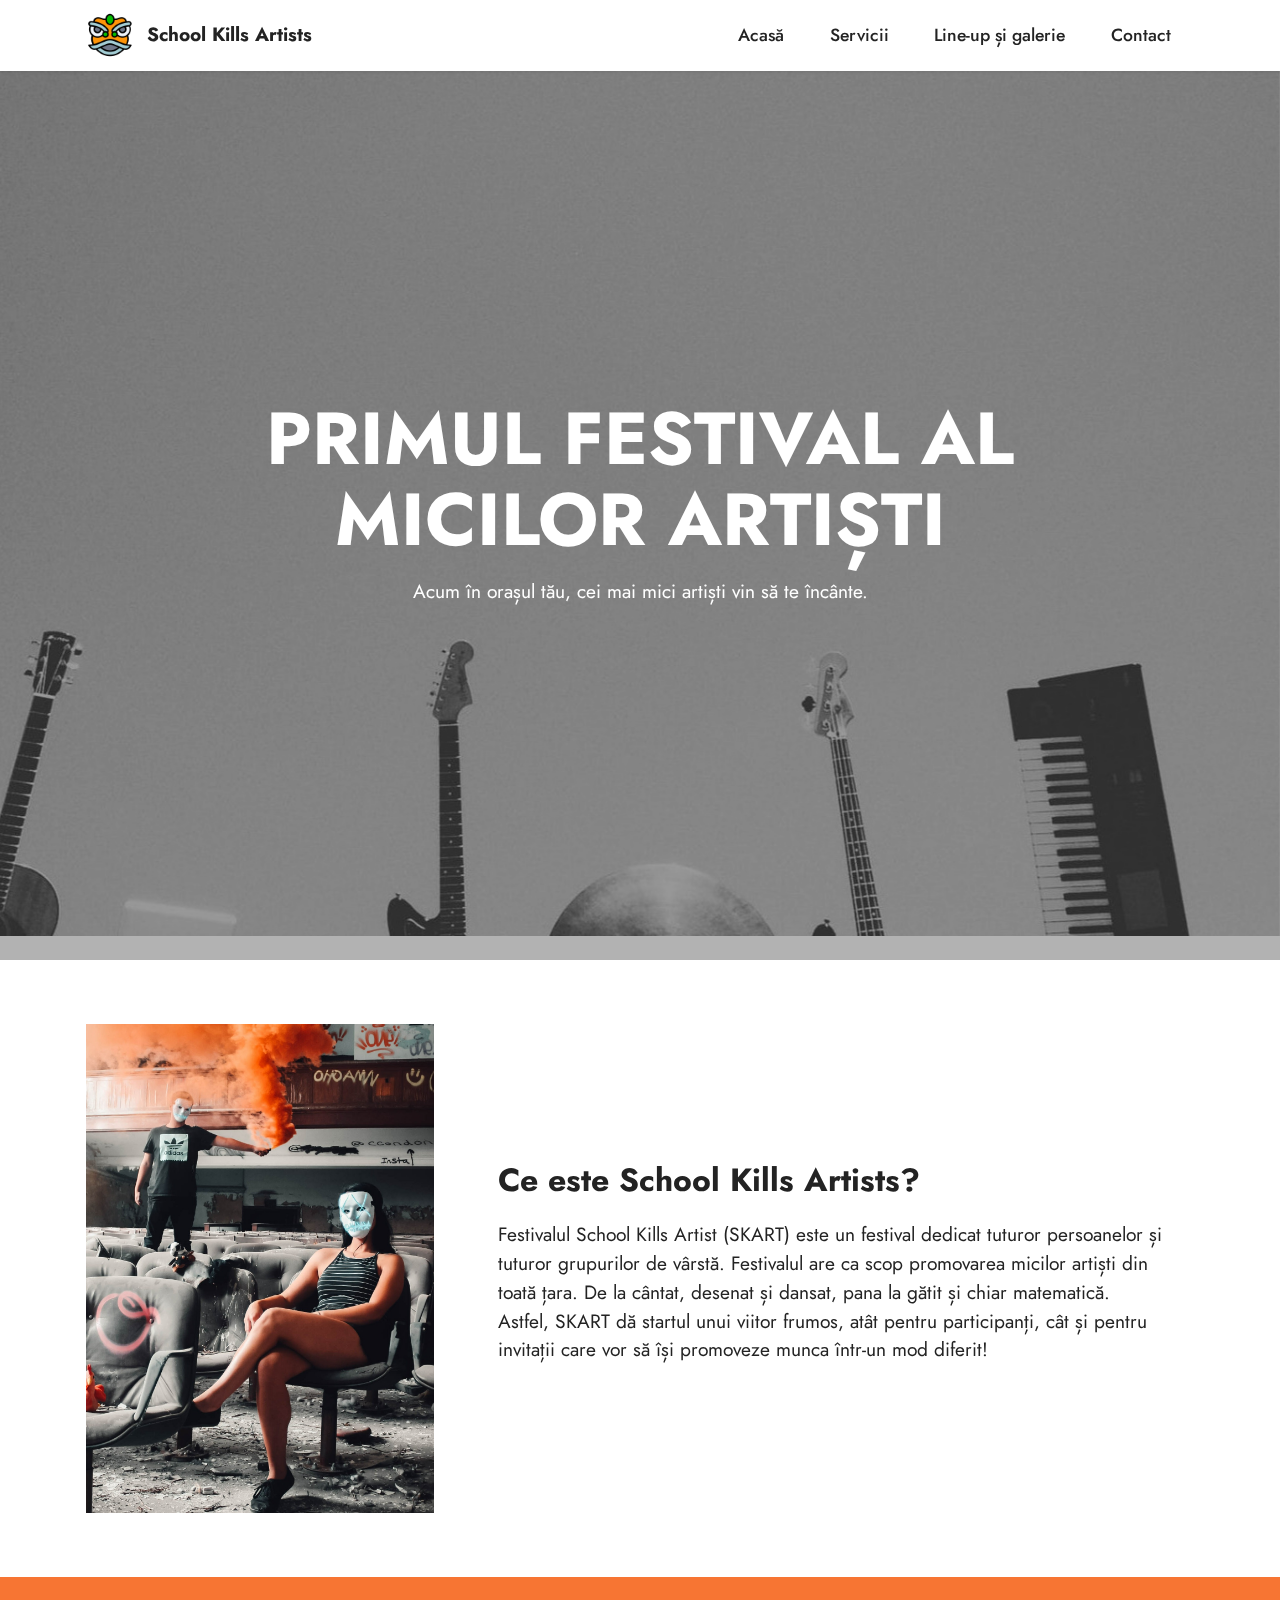
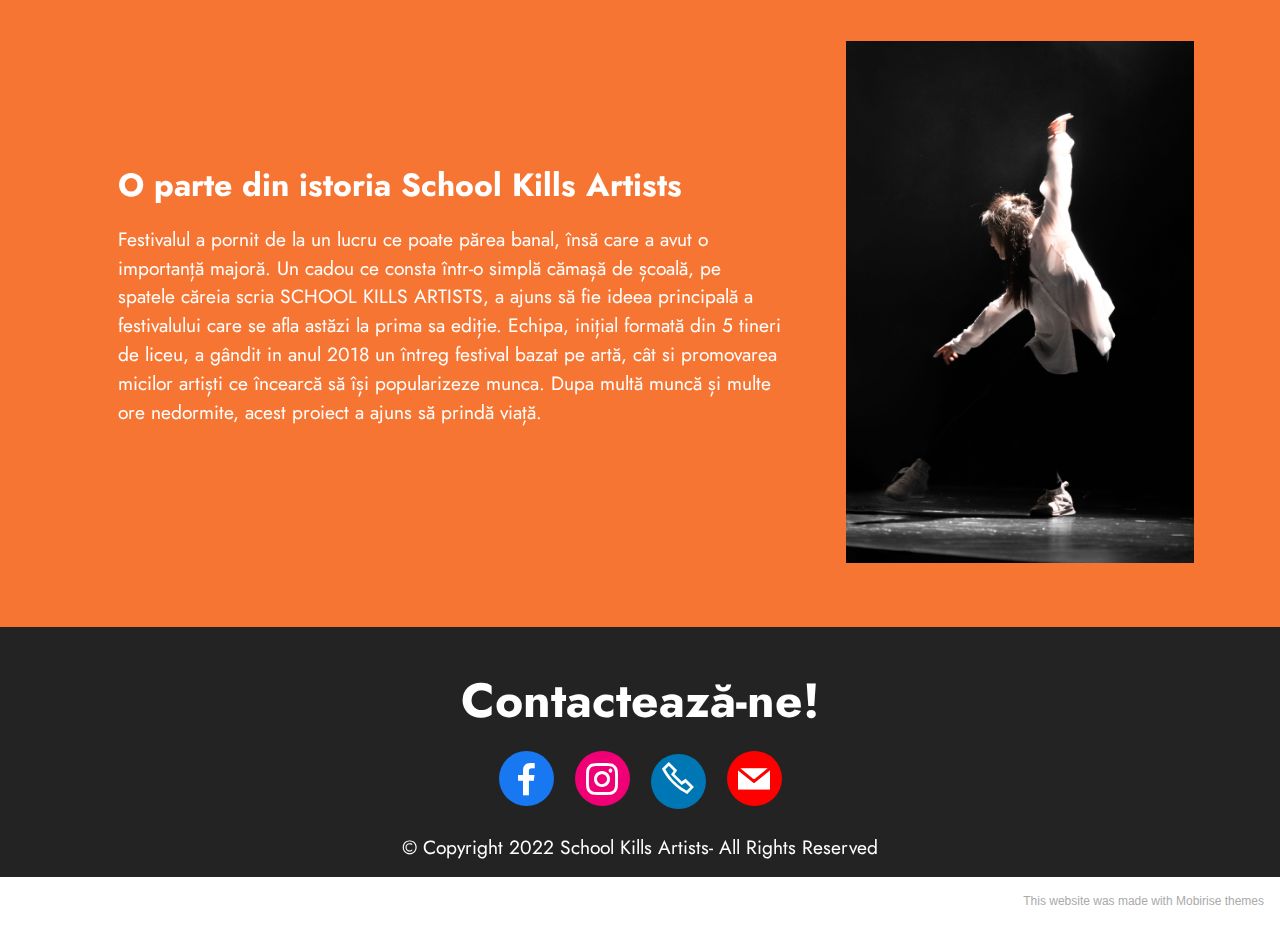
<file: index.html>
<!DOCTYPE html>
<html  >
<head>
  <!-- Site made with Mobirise Website Builder v5.5.8, https://mobirise.com -->
  <meta charset="UTF-8">
  <meta http-equiv="X-UA-Compatible" content="IE=edge">
  <meta name="generator" content="Mobirise v5.5.8, mobirise.com">
  <meta name="viewport" content="width=device-width, initial-scale=1, minimum-scale=1">
  <link rel="shortcut icon" href="assets/images/lion-dance.png" type="image/x-icon">
  <meta name="description" content="">
  
  
  <title>Acasă</title>
  <link rel="stylesheet" href="assets/web/assets/mobirise-icons2/mobirise2.css">
  <link rel="stylesheet" href="assets/bootstrap/css/bootstrap.min.css">
  <link rel="stylesheet" href="assets/bootstrap/css/bootstrap-grid.min.css">
  <link rel="stylesheet" href="assets/bootstrap/css/bootstrap-reboot.min.css">
  <link rel="stylesheet" href="assets/parallax/jarallax.css">
  <link rel="stylesheet" href="assets/dropdown/css/style.css">
  <link rel="stylesheet" href="assets/socicon/css/styles.css">
  <link rel="stylesheet" href="assets/theme/css/style.css">
  <link rel="preload" href="https://fonts.googleapis.com/css?family=Jost:100,200,300,400,500,600,700,800,900,100i,200i,300i,400i,500i,600i,700i,800i,900i&display=swap" as="style" onload="this.onload=null;this.rel='stylesheet'">
  <noscript><link rel="stylesheet" href="https://fonts.googleapis.com/css?family=Jost:100,200,300,400,500,600,700,800,900,100i,200i,300i,400i,500i,600i,700i,800i,900i&display=swap"></noscript>
  <link rel="preload" as="style" href="assets/mobirise/css/mbr-additional.css"><link rel="stylesheet" href="assets/mobirise/css/mbr-additional.css" type="text/css">
  
  
  
  
</head>
<body>
  
  <section data-bs-version="5.1" class="menu menu2 cid-sU7uf4yPGD" once="menu" id="menu2-1">
    
    <nav class="navbar navbar-dropdown navbar-fixed-top navbar-expand-lg">
        <div class="container">
            <div class="navbar-brand">
                <span class="navbar-logo">
                    <a href="index.html">
                        <img src="assets/images/lion-dance.png" alt="Logo-Masca de dragon" style="height: 3rem;">
                    </a>
                </span>
                <span class="navbar-caption-wrap"><a class="navbar-caption text-black text-primary display-7" href="index.html#top">School Kills Artists</a></span>
            </div>
            <button class="navbar-toggler" type="button" data-toggle="collapse" data-bs-toggle="collapse" data-target="#navbarSupportedContent" data-bs-target="#navbarSupportedContent" aria-controls="navbarNavAltMarkup" aria-expanded="false" aria-label="Toggle navigation">
                <div class="hamburger">
                    <span></span>
                    <span></span>
                    <span></span>
                    <span></span>
                </div>
            </button>
            <div class="collapse navbar-collapse" id="navbarSupportedContent">
                <ul class="navbar-nav nav-dropdown nav-right" data-app-modern-menu="true"><li class="nav-item"><a class="nav-link link text-black text-primary display-4" href="index.html#top">Acasă</a></li><li class="nav-item"><a class="nav-link link text-black text-primary display-4" href="page1.html#top">Servicii</a></li>
                    <li class="nav-item"><a class="nav-link link text-black text-primary display-4" href="page2.html#top">Line-up și galerie</a></li>
                    <li class="nav-item"><a class="nav-link link text-black text-primary display-4" href="page3.html#top">Contact</a>
                    </li></ul>
                
                
            </div>
        </div>
    </nav>
</section>

<section data-bs-version="5.1" class="header6 cid-sU7xKi6gcP mbr-fullscreen mbr-parallax-background" id="header6-3">

    

    <div class="mbr-overlay" style="opacity: 0.3; background-color: rgb(0, 0, 0);"></div>

    <div class="align-center container">
        <div class="row justify-content-center">
            <div class="col-12 col-lg-10">
                <h1 class="mbr-section-title mbr-fonts-style mbr-white mb-3 display-1"><strong>PRIMUL FESTIVAL AL MICILOR ARTIȘTI</strong></h1>
                
                <p class="mbr-text mbr-white mbr-fonts-style display-7">Acum în orașul tău, cei mai mici artiști vin să te încânte.</p>
                
            </div>
        </div>
    </div>
</section>

<section data-bs-version="5.1" class="image1 cid-sU7FC6VRNu" id="image1-6">
    

    

    <div class="container">
        <div class="row align-items-center">
            <div class="col-12 col-lg-4">
                <div class="image-wrapper">
                    <img src="assets/images/theater3.jpeg" alt="un baiat si o fata cu o fumigena">
                    
                </div>
            </div>
            <div class="col-12 col-lg">
                <div class="text-wrapper">
                    <h3 class="mbr-section-title mbr-fonts-style mb-3 display-5"><strong>Ce este School Kills Artists?</strong></h3>
                    <p class="mbr-text mbr-fonts-style display-7">Festivalul School Kills Artist (SKART) este un festival dedicat tuturor persoanelor și tuturor grupurilor de vârstă. Festivalul are ca scop promovarea micilor artiști din toată țara. De la cântat, desenat și dansat, pana la gătit și chiar matematică. Astfel, SKART dă startul unui viitor frumos, atât pentru participanți, cât și pentru invitații care vor să își promoveze munca într-un mod diferit!</p>
                </div>
            </div>
        </div>
    </div>
</section>

<section data-bs-version="5.1" class="image2 cid-sUenABmsm6" id="image2-7">
    

    

    <div class="container">
        <div class="row align-items-center">
            <div class="col-12 col-lg-4">
                <div class="image-wrapper">
                    <img src="assets/images/artist-dance.jpg" alt="o fata care danseaza">
                    
                </div>
            </div>
            <div class="col-12 col-lg">
                <div class="text-wrapper">
                    <h3 class="mbr-section-title mbr-fonts-style mb-3 display-5">
                        <strong>O parte din istoria School Kills Artists</strong></h3>
                    <p class="mbr-text mbr-fonts-style display-7">
                        Festivalul a pornit de la un lucru ce poate părea banal, însă care a avut o importanță majoră. Un cadou ce consta într-o simplă cămașă de școală, pe spatele căreia scria SCHOOL KILLS ARTISTS, a ajuns să fie ideea principală a festivalului care se afla astăzi la prima sa ediție. Echipa, inițial formată din 5 tineri de liceu, a gândit in anul 2018 un întreg festival bazat pe artă, cât si promovarea micilor artiști ce încearcă să își popularizeze munca. Dupa multă muncă și multe ore nedormite, acest proiect a ajuns să prindă viață.</p>
                </div>
            </div>
        </div>
    </div>
</section>

<section data-bs-version="5.1" class="share3 cid-sUes9BhPZB" id="share3-e">
    
     
    
    

    <div class="container">
        <div class="media-container-row">
            <div class="col-12">
                <h3 class="mbr-section-title align-center mb-3 mbr-fonts-style display-2">
                    <strong>Contactează-ne!</strong></h3>
                <div class="social-list align-center">
                   
                    <a class="iconfont-wrapper bg-facebook m-2 " target="_blank" href="https://www.facebook.com/radu.ionascu.94/">
                            <span class="socicon-facebook socicon"></span>
                        </a>
                        
                        <a class="iconfont-wrapper bg-instagram m-2" href="https://www.instagram.com/ionascu.exe/" target="_blank">
                            <span class="socicon-instagram socicon"></span>
                        </a>
                        
                        
                        <a class="iconfont-wrapper bg-linkedin m-2" href="tel:0768888888">
                            <span class="mobi-mbri-phone mobi-mbri"></span>
                        </a>
                        
                        
                        
                        <a class="iconfont-wrapper bg-youtube m-2" href="mailto:abcabcd888@gmail.com">
                            <span class="socicon-mail socicon"></span>
                        </a>
                        
                </div>
            </div>
        </div>
    </div>
</section>

<section data-bs-version="5.1" class="footer7 cid-sUeviS3u94" once="footers" id="footer7-f">

    

    

    <div class="container">
        <div class="media-container-row align-center mbr-white">
            <div class="col-12">
                <p class="mbr-text mb-0 mbr-fonts-style display-7">
                    © Copyright 2022 School Kills Artists- All Rights Reserved
                </p>
            </div>
        </div>
    </div>
</section><section style="background-color: #fff; font-family: -apple-system, BlinkMacSystemFont, 'Segoe UI', 'Roboto', 'Helvetica Neue', Arial, sans-serif; color:#aaa; font-size:12px; padding: 0; align-items: center; display: flex;"><a href="https://mobirise.site/s" style="flex: 1 1; height: 3rem; padding-left: 1rem;"></a><p style="flex: 0 0 auto; margin:0; padding-right:1rem;"><a href="https://mobirise.site/r" style="color:#aaa;">This website</a> was made with Mobirise themes</p></section><script src="assets/bootstrap/js/bootstrap.bundle.min.js"></script>  <script src="assets/parallax/jarallax.js"></script>  <script src="assets/smoothscroll/smooth-scroll.js"></script>  <script src="assets/ytplayer/index.js"></script>  <script src="assets/dropdown/js/navbar-dropdown.js"></script>  <script src="assets/theme/js/script.js"></script>  
  
  
</body>
</html>
</file>
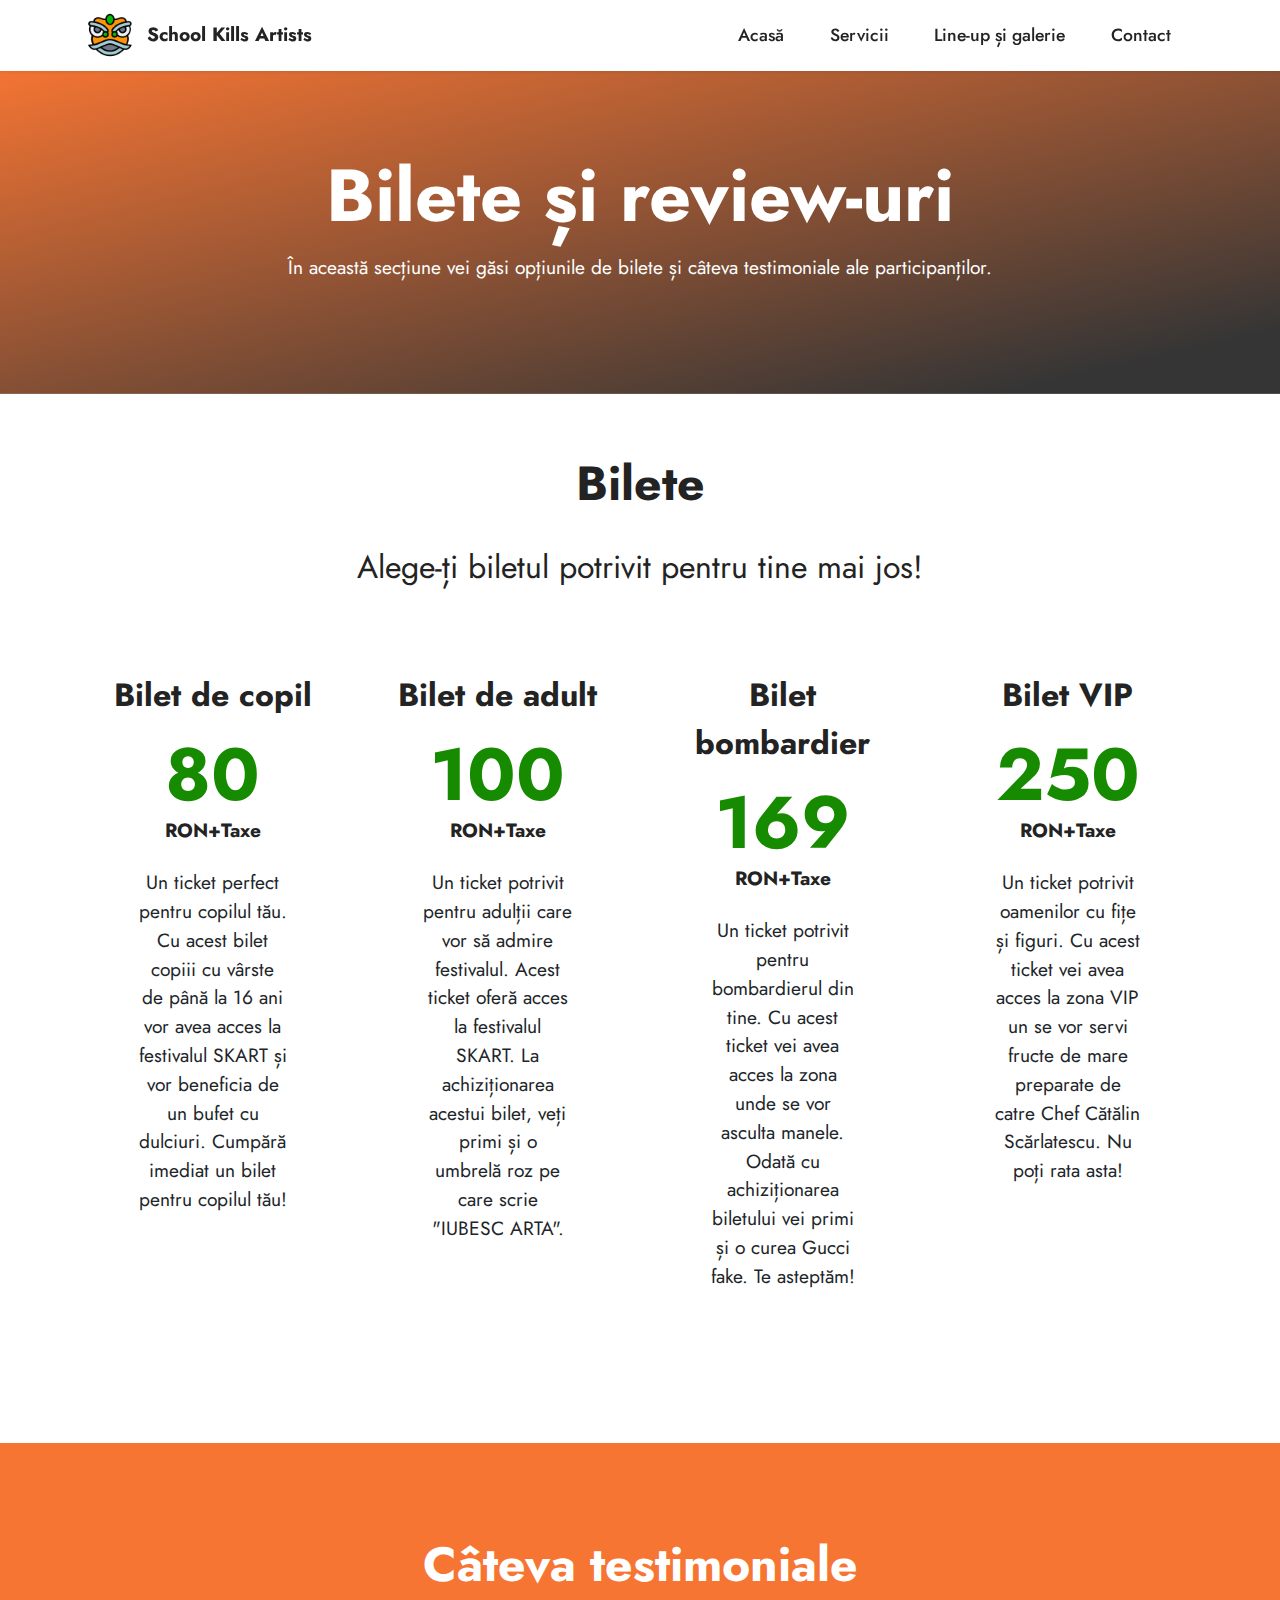
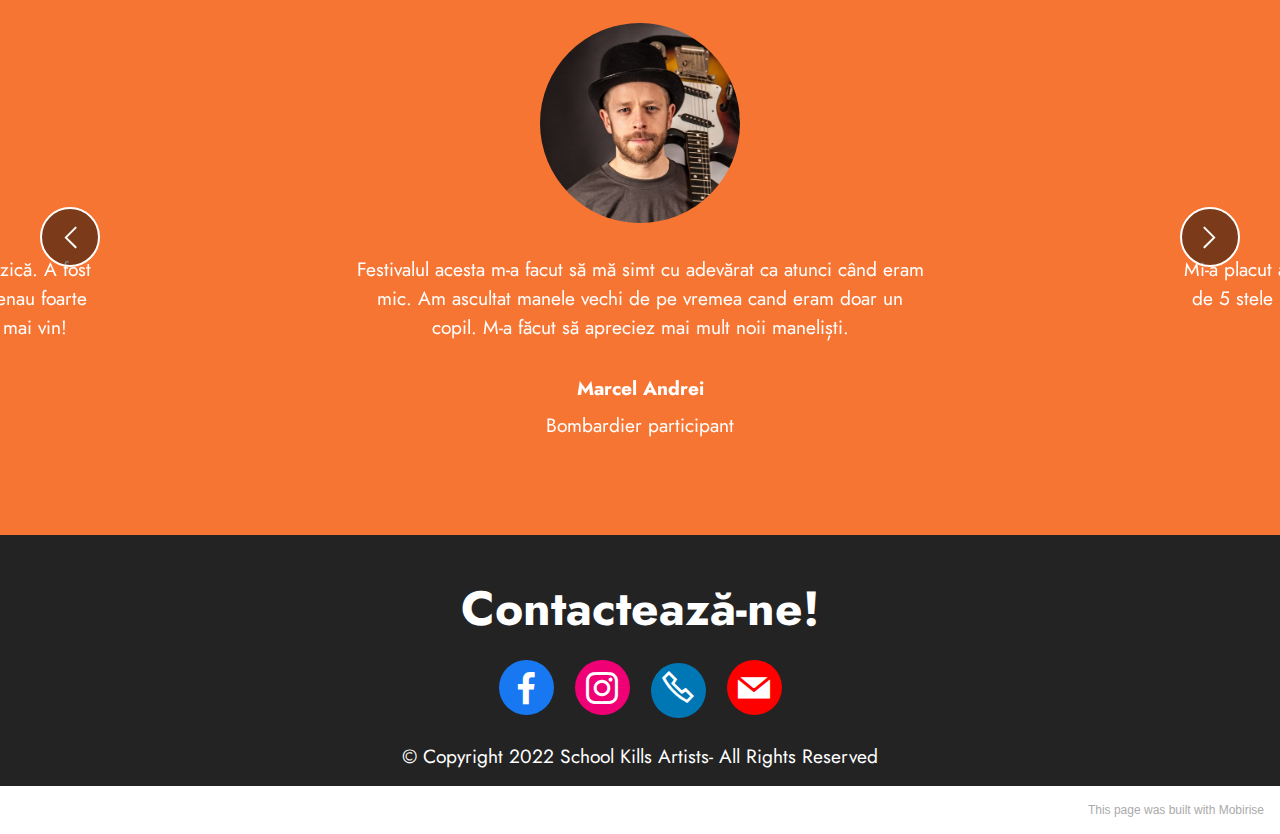
<file: page1.html>
<!DOCTYPE html>
<html  >
<head>
  <!-- Site made with Mobirise Website Builder v5.5.8, https://mobirise.com -->
  <meta charset="UTF-8">
  <meta http-equiv="X-UA-Compatible" content="IE=edge">
  <meta name="generator" content="Mobirise v5.5.8, mobirise.com">
  <meta name="viewport" content="width=device-width, initial-scale=1, minimum-scale=1">
  <link rel="shortcut icon" href="assets/images/lion-dance.png" type="image/x-icon">
  <meta name="description" content="">
  
  
  <title>Servicii</title>
  <link rel="stylesheet" href="assets/web/assets/mobirise-icons2/mobirise2.css">
  <link rel="stylesheet" href="assets/bootstrap/css/bootstrap.min.css">
  <link rel="stylesheet" href="assets/bootstrap/css/bootstrap-grid.min.css">
  <link rel="stylesheet" href="assets/bootstrap/css/bootstrap-reboot.min.css">
  <link rel="stylesheet" href="assets/dropdown/css/style.css">
  <link rel="stylesheet" href="assets/socicon/css/styles.css">
  <link rel="stylesheet" href="assets/theme/css/style.css">
  <link rel="preload" href="https://fonts.googleapis.com/css?family=Jost:100,200,300,400,500,600,700,800,900,100i,200i,300i,400i,500i,600i,700i,800i,900i&display=swap" as="style" onload="this.onload=null;this.rel='stylesheet'">
  <noscript><link rel="stylesheet" href="https://fonts.googleapis.com/css?family=Jost:100,200,300,400,500,600,700,800,900,100i,200i,300i,400i,500i,600i,700i,800i,900i&display=swap"></noscript>
  <link rel="preload" as="style" href="assets/mobirise/css/mbr-additional.css"><link rel="stylesheet" href="assets/mobirise/css/mbr-additional.css" type="text/css">
  
  
  
  
</head>
<body>
  
  <section data-bs-version="5.1" class="menu menu2 cid-sU7uf4yPGD" once="menu" id="menu2-8">
    
    <nav class="navbar navbar-dropdown navbar-fixed-top navbar-expand-lg">
        <div class="container">
            <div class="navbar-brand">
                <span class="navbar-logo">
                    <a href="index.html">
                        <img src="assets/images/lion-dance.png" alt="Logo-Masca de dragon" style="height: 3rem;">
                    </a>
                </span>
                <span class="navbar-caption-wrap"><a class="navbar-caption text-black text-primary display-7" href="index.html#top">School Kills Artists</a></span>
            </div>
            <button class="navbar-toggler" type="button" data-toggle="collapse" data-bs-toggle="collapse" data-target="#navbarSupportedContent" data-bs-target="#navbarSupportedContent" aria-controls="navbarNavAltMarkup" aria-expanded="false" aria-label="Toggle navigation">
                <div class="hamburger">
                    <span></span>
                    <span></span>
                    <span></span>
                    <span></span>
                </div>
            </button>
            <div class="collapse navbar-collapse" id="navbarSupportedContent">
                <ul class="navbar-nav nav-dropdown nav-right" data-app-modern-menu="true"><li class="nav-item"><a class="nav-link link text-black text-primary display-4" href="index.html#top">Acasă</a></li><li class="nav-item"><a class="nav-link link text-black text-primary display-4" href="page1.html#top">Servicii</a></li>
                    <li class="nav-item"><a class="nav-link link text-black text-primary display-4" href="page2.html#top">Line-up și galerie</a></li>
                    <li class="nav-item"><a class="nav-link link text-black text-primary display-4" href="page3.html#top">Contact</a>
                    </li></ul>
                
                
            </div>
        </div>
    </nav>
</section>

<section data-bs-version="5.1" class="header18 cid-sUeDI7cyOR" id="header18-g">

    

    

    <div class="align-center container">
        <div class="row justify-content-center">
            <div class="col-12 col-lg-10">
                <h1 class="mbr-section-title mbr-fonts-style mbr-white mb-3 display-1"><strong>Bilete și review-uri</strong></h1>
                
                <p class="mbr-text mbr-fonts-style mbr-white display-7">În această secțiune vei găsi opțiunile de bilete și câteva testimoniale ale participanților.</p>
                
            </div>
        </div>
    </div>
</section>

<section data-bs-version="5.1" class="content4 cid-sUfb6RNAt5" id="content4-p">
    
    
    <div class="container">
        <div class="row justify-content-center">
            <div class="title col-md-12 col-lg-10">
                <h3 class="mbr-section-title mbr-fonts-style align-center mb-4 display-2">
                    <strong>Bilete</strong></h3>
                <h4 class="mbr-section-subtitle align-center mbr-fonts-style mb-4 display-5">Alege-ți biletul potrivit pentru tine mai jos!</h4>
                
            </div>
        </div>
    </div>
</section>

<section data-bs-version="5.1" class="pricing2 cid-sUf9J0PoCv" id="pricing2-o">
    

    
    <div class="container">
        <div class="row justify-content-center">
            <div class="col-12 col-md-6 align-center col-lg-3">
                <div class="plan">
                    <div class="plan-header">
                        <h6 class="plan-title mbr-fonts-style mb-3 display-5">
                            <strong>Bilet de copil</strong></h6>
                        <div class="plan-price">
                            <p class="price mbr-fonts-style m-0 display-1"><strong>80</strong></p>
                            <p class="price-term mbr-fonts-style mb-3 display-7"><strong>RON+Taxe</strong></p>
                        </div>
                    </div>
                    <div class="plan-body">
                        <div class="plan-list mb-4">
                            <ul class="list-group mbr-fonts-style list-group-flush display-7">
                                <li class="list-group-item">Un ticket perfect pentru copilul tău. Cu acest bilet copiii cu vârste de până la 16 ani vor avea acces la festivalul SKART și vor beneficia de un bufet cu dulciuri. Cumpără imediat un bilet pentru copilul tău!</li>
                            </ul>
                        </div>
                        
                    </div>
                </div>
            </div>
            <div class="col-12 col-md-6 align-center col-lg-3">
                <div class="plan">
                    <div class="plan-header">
                        <h6 class="plan-title mbr-fonts-style mb-3 display-5">
                            <strong>Bilet de adult</strong></h6>
                        <div class="plan-price">
                            <p class="price mbr-fonts-style m-0 display-1"><strong>100</strong></p>
                            <p class="price-term mbr-fonts-style mb-3 display-7"><strong>RON+Taxe</strong></p>
                        </div>
                    </div>
                    <div class="plan-body">
                        <div class="plan-list mb-4">
                            <ul class="list-group mbr-fonts-style list-group-flush display-7">
                                <li class="list-group-item">Un ticket potrivit pentru adulții care vor să admire festivalul. Acest ticket oferă acces la festivalul SKART. La achiziționarea acestui bilet, veți primi și o umbrelă roz pe care scrie "IUBESC ARTA".</li>
                            </ul>
                        </div>
                        
                    </div>
                </div>
            </div>
            <div class="col-12 col-md-6 align-center col-lg-3">
                <div class="plan">
                    <div class="plan-header">
                        <h6 class="plan-title mbr-fonts-style mb-3 display-5">
                            <strong>Bilet bombardier</strong></h6>
                        <div class="plan-price">
                            <p class="price mbr-fonts-style m-0 display-1"><strong>169</strong></p>
                            <p class="price-term mbr-fonts-style mb-3 display-7"><strong>RON+Taxe</strong></p>
                        </div>
                    </div>
                    <div class="plan-body">
                        <div class="plan-list mb-4">
                            <ul class="list-group mbr-fonts-style list-group-flush display-7">
                                <li class="list-group-item">Un ticket potrivit pentru bombardierul din tine. Cu acest ticket vei avea acces la zona unde se vor asculta manele. Odată cu achiziționarea biletului vei primi și o curea Gucci fake. Te asteptăm!</li>
                            </ul>
                        </div>
                        
                    </div>
                </div>
            </div>
            <div class="col-12 col-md-6 align-center col-lg-3">
                <div class="plan">
                    <div class="plan-header">
                        <h6 class="plan-title mbr-fonts-style mb-3 display-5">
                            <strong>Bilet VIP</strong></h6>
                        <div class="plan-price">
                            <p class="price mbr-fonts-style m-0 display-1"><strong>250</strong></p>
                            <p class="price-term mbr-fonts-style mb-3 display-7"><strong>RON+Taxe</strong></p>
                        </div>
                    </div>
                    <div class="plan-body">
                        <div class="plan-list mb-4">
                            <ul class="list-group mbr-fonts-style list-group-flush display-7">
                                <li class="list-group-item">Un ticket potrivit oamenilor cu fițe și figuri. Cu acest ticket vei avea acces la zona VIP un se vor servi fructe de mare preparate de catre Chef Cătălin Scărlatescu. Nu poți rata asta!</li>
                            </ul>
                        </div>
                        
                    </div>
                </div>
            </div>
        </div>
    </div>
</section>

<section data-bs-version="5.1" class="people5 mbr-embla cid-sUeUbt3E6a" id="people5-l">

    

    

    <div class="position-relative text-center">
        <h3 class="mb-4 mbr-fonts-style display-2">
            <strong>Câteva testimoniale</strong></h3>

        <div class="embla" data-skip-snaps="true" data-align="center" data-loop="true" data-auto-play="true" data-auto-play-interval="6" data-draggable="true">
            <div class="embla__viewport container-fluid">
                <div class="embla__container">
                    
                    <div class="embla__slide slider-image item active" style="margin-left: 8rem; margin-right: 8rem;">
                        <div class="user">
                            <div class="user_image">
                                <div class="item-wrapper position-relative">
                                    <img src="assets/images/artist-musician4-1.jpeg" data-slide-to="0" data-bs-slide-to="0">
                                </div>
                            </div>
                            <div class="user_text mb-4">
                                <p class="mbr-fonts-style display-7">
                                    Festivalul acesta m-a facut să mă simt cu adevărat ca atunci când eram mic. Am ascultat manele vechi de pe vremea cand eram doar un copil. M-a făcut să apreciez mai mult noii maneliști.
                                </p>
                            </div>
                            <div class="user_name mbr-fonts-style mb-2 display-7"><strong>Marcel Andrei</strong></div>
                            <div class="user_desk mbr-fonts-style display-7">Bombardier participant</div>
                        </div>
                    </div>
                    <div class="embla__slide slider-image item" style="margin-left: 8rem; margin-right: 8rem;">
                        <div class="user">
                            <div class="user_image">
                                <div class="item-wrapper position-relative">
                                    <img src="assets/images/guitar-4042253.jpeg" data-slide-to="1" data-bs-slide-to="1">
                                </div>
                            </div>
                            <div class="user_text mb-4">
                                <p class="mbr-fonts-style display-7">Mi-a placut acest festival pentru că m-am simțit ca acasă. Un tratament de 5 stele minunate. Am început să accept faptul că micii artiști pot să facă muzică bună! Super!</p>
                            </div>
                            <div class="user_name mbr-fonts-style mb-2 display-7"><strong>Maria Bogatașu</strong></div>
                            <div class="user_desk mbr-fonts-style display-7">Șmecheră cu licență</div>
                        </div>
                    </div><div class="embla__slide slider-image item" style="margin-left: 8rem; margin-right: 8rem;">
                        <div class="user">
                            <div class="user_image">
                                <div class="item-wrapper position-relative">
                                    <img src="assets/images/artist-musician3.jpeg" data-slide-to="2" data-bs-slide-to="2">
                                </div>
                            </div>
                            <div class="user_text mb-4">
                                <p class="mbr-fonts-style display-7">A fost o experiență unică. Iubesc să văd artiști care își îndeplinesc visele si expun talentele pe scenă în fața tuturor oamenilor. Abia aștept următoarea ediție!</p>
                            </div>
                            <div class="user_name mbr-fonts-style mb-2 display-7">
                                <strong>Marcelina Soare</strong></div>
                            <div class="user_desk mbr-fonts-style display-7">
                                Mamă războinică</div>
                        </div>
                    </div><div class="embla__slide slider-image item" style="margin-left: 8rem; margin-right: 8rem;">
                        <div class="user">
                            <div class="user_image">
                                <div class="item-wrapper position-relative">
                                    <img src="assets/images/pexels-photo-236149.jpeg" data-slide-to="3" data-bs-slide-to="3">
                                </div>
                            </div>
                            <div class="user_text mb-4">
                                <p class="mbr-fonts-style display-7">Mi-a plăcut foarte mult sa ma joc cu copiii și să ascult muzică. A fost foarte frumos la spectacol. Am vazut și oameni care desenau foarte frumos. Am încercat să dezenez și eu. Abia astept să mai vin!</p>
                            </div>
                            <div class="user_name mbr-fonts-style mb-2 display-7"><strong>Verginica Bombonica</strong></div>
                            <div class="user_desk mbr-fonts-style display-7">
                                Copil băgăcios</div>
                        </div>
                    </div>
                </div>
            </div>
            <button class="embla__button embla__button--prev">
                <span class="mobi-mbri mobi-mbri-arrow-prev mbr-iconfont" aria-hidden="true"></span>
                <span class="sr-only visually-hidden visually-hidden">Previous</span>
            </button>
            <button class="embla__button embla__button--next">
                <span class="mobi-mbri mobi-mbri-arrow-next mbr-iconfont" aria-hidden="true"></span>
                <span class="sr-only visually-hidden visually-hidden">Next</span>
            </button>
        </div>
    </div>
</section>

<section data-bs-version="5.1" class="share3 cid-sUf44xHRlX" id="share3-m">
    
     
    
    

    <div class="container">
        <div class="media-container-row">
            <div class="col-12">
                <h3 class="mbr-section-title align-center mb-3 mbr-fonts-style display-2">
                    <strong>Contactează-ne!</strong></h3>
                <div class="social-list align-center">
                   
                    <a class="iconfont-wrapper bg-facebook m-2 " target="_blank" href="https://www.facebook.com/radu.ionascu.94/">
                            <span class="socicon-facebook socicon"></span>
                        </a>
                        
                        <a class="iconfont-wrapper bg-instagram m-2" href="https://www.instagram.com/ionascu.exe/" target="_blank">
                            <span class="socicon-instagram socicon"></span>
                        </a>
                        
                        
                        <a class="iconfont-wrapper bg-linkedin m-2" href="tel:0768888888">
                            <span class="mobi-mbri-phone mobi-mbri"></span>
                        </a>
                        
                        
                        
                        <a class="iconfont-wrapper bg-youtube m-2" href="mailto:abcabcd888@gmail.com">
                            <span class="socicon-mail socicon"></span>
                        </a>
                        
                </div>
            </div>
        </div>
    </div>
</section>

<section data-bs-version="5.1" class="footer7 cid-sUeviS3u94" once="footers" id="footer7-f">

    

    

    <div class="container">
        <div class="media-container-row align-center mbr-white">
            <div class="col-12">
                <p class="mbr-text mb-0 mbr-fonts-style display-7">
                    © Copyright 2022 School Kills Artists- All Rights Reserved
                </p>
            </div>
        </div>
    </div>
</section><section style="background-color: #fff; font-family: -apple-system, BlinkMacSystemFont, 'Segoe UI', 'Roboto', 'Helvetica Neue', Arial, sans-serif; color:#aaa; font-size:12px; padding: 0; align-items: center; display: flex;"><a href="https://mobirise.site/t" style="flex: 1 1; height: 3rem; padding-left: 1rem;"></a><p style="flex: 0 0 auto; margin:0; padding-right:1rem;">This <a href="https://mobirise.site/e" style="color:#aaa;">page</a> was built with Mobirise</p></section><script src="assets/bootstrap/js/bootstrap.bundle.min.js"></script>  <script src="assets/smoothscroll/smooth-scroll.js"></script>  <script src="assets/ytplayer/index.js"></script>  <script src="assets/embla/embla.min.js"></script>  <script src="assets/embla/script.js"></script>  <script src="assets/dropdown/js/navbar-dropdown.js"></script>  <script src="assets/theme/js/script.js"></script>  
  
  
</body>
</html>
</file>
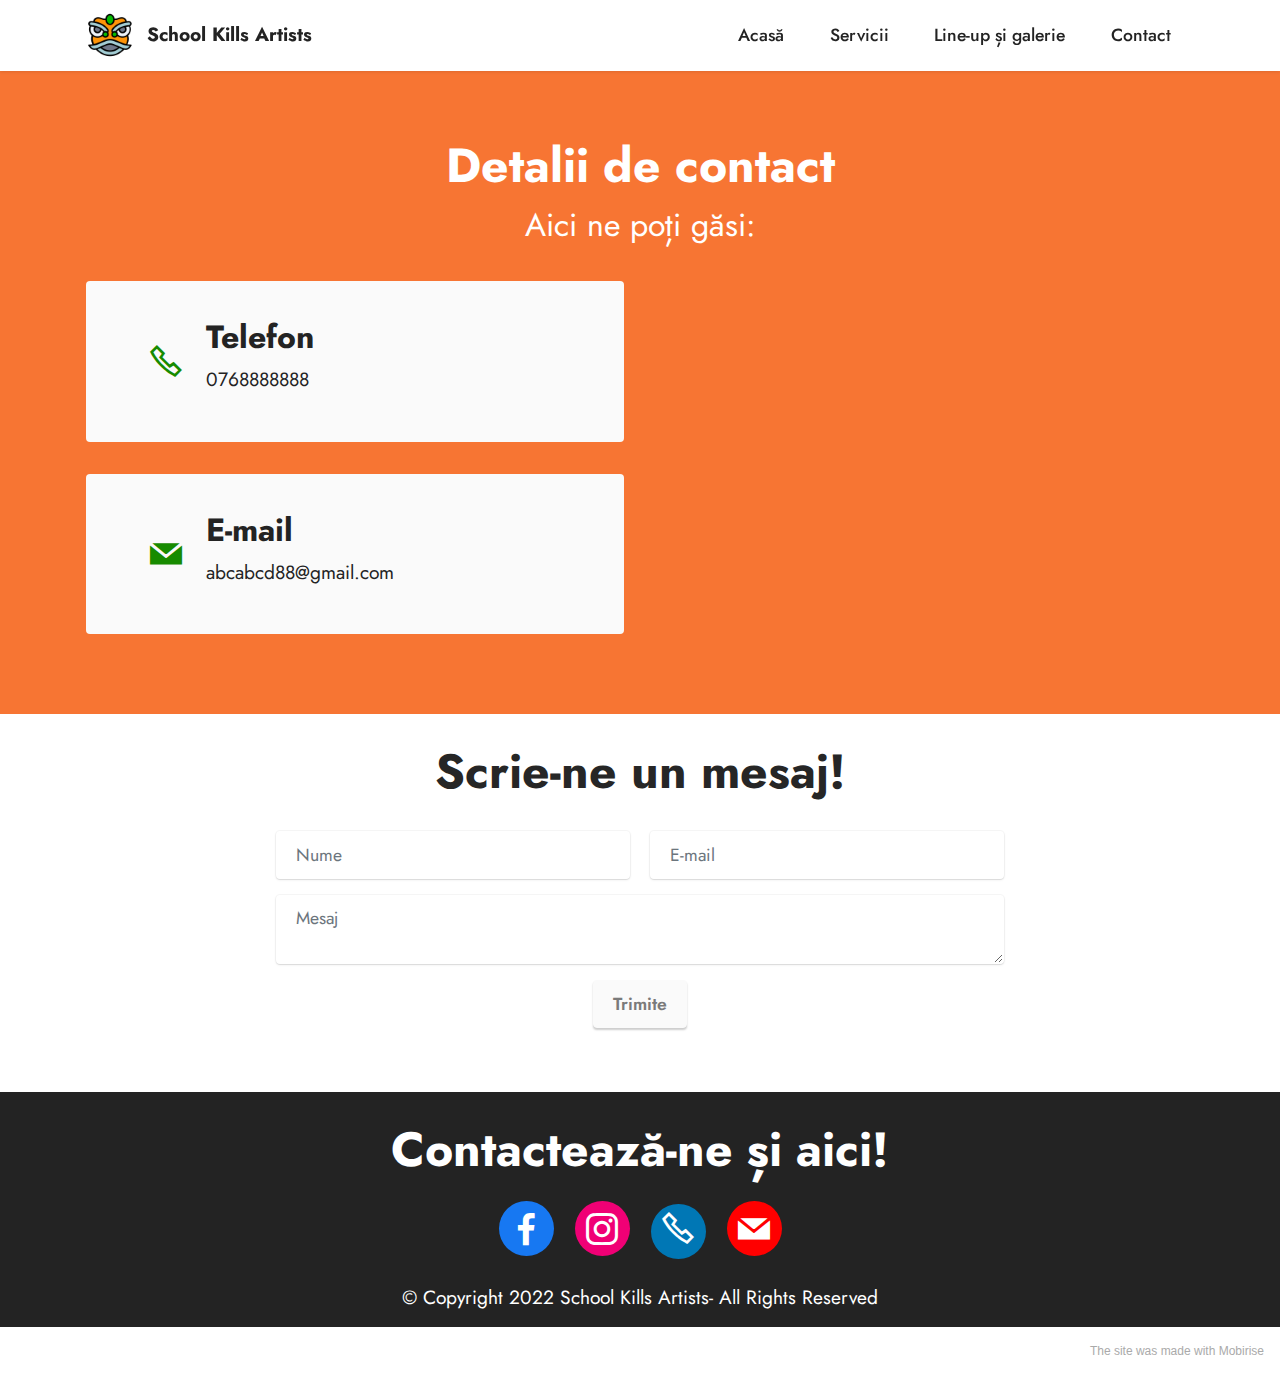
<file: page3.html>
<!DOCTYPE html>
<html  >
<head>
  <!-- Site made with Mobirise Website Builder v5.5.8, https://mobirise.com -->
  <meta charset="UTF-8">
  <meta http-equiv="X-UA-Compatible" content="IE=edge">
  <meta name="generator" content="Mobirise v5.5.8, mobirise.com">
  <meta name="viewport" content="width=device-width, initial-scale=1, minimum-scale=1">
  <link rel="shortcut icon" href="assets/images/lion-dance.png" type="image/x-icon">
  <meta name="description" content="">
  
  
  <title>Contact</title>
  <link rel="stylesheet" href="assets/web/assets/mobirise-icons2/mobirise2.css">
  <link rel="stylesheet" href="assets/bootstrap/css/bootstrap.min.css">
  <link rel="stylesheet" href="assets/bootstrap/css/bootstrap-grid.min.css">
  <link rel="stylesheet" href="assets/bootstrap/css/bootstrap-reboot.min.css">
  <link rel="stylesheet" href="assets/socicon/css/styles.css">
  <link rel="stylesheet" href="assets/dropdown/css/style.css">
  <link rel="stylesheet" href="assets/theme/css/style.css">
  <link rel="preload" href="https://fonts.googleapis.com/css?family=Jost:100,200,300,400,500,600,700,800,900,100i,200i,300i,400i,500i,600i,700i,800i,900i&display=swap" as="style" onload="this.onload=null;this.rel='stylesheet'">
  <noscript><link rel="stylesheet" href="https://fonts.googleapis.com/css?family=Jost:100,200,300,400,500,600,700,800,900,100i,200i,300i,400i,500i,600i,700i,800i,900i&display=swap"></noscript>
  <link rel="preload" as="style" href="assets/mobirise/css/mbr-additional.css"><link rel="stylesheet" href="assets/mobirise/css/mbr-additional.css" type="text/css">
  
  
  
  
</head>
<body>
  
  <section data-bs-version="5.1" class="menu menu2 cid-sU7uf4yPGD" once="menu" id="menu2-a">
    
    <nav class="navbar navbar-dropdown navbar-fixed-top navbar-expand-lg">
        <div class="container">
            <div class="navbar-brand">
                <span class="navbar-logo">
                    <a href="index.html">
                        <img src="assets/images/lion-dance.png" alt="Logo-Masca de dragon" style="height: 3rem;">
                    </a>
                </span>
                <span class="navbar-caption-wrap"><a class="navbar-caption text-black text-primary display-7" href="index.html#top">School Kills Artists</a></span>
            </div>
            <button class="navbar-toggler" type="button" data-toggle="collapse" data-bs-toggle="collapse" data-target="#navbarSupportedContent" data-bs-target="#navbarSupportedContent" aria-controls="navbarNavAltMarkup" aria-expanded="false" aria-label="Toggle navigation">
                <div class="hamburger">
                    <span></span>
                    <span></span>
                    <span></span>
                    <span></span>
                </div>
            </button>
            <div class="collapse navbar-collapse" id="navbarSupportedContent">
                <ul class="navbar-nav nav-dropdown nav-right" data-app-modern-menu="true"><li class="nav-item"><a class="nav-link link text-black text-primary display-4" href="index.html#top">Acasă</a></li><li class="nav-item"><a class="nav-link link text-black text-primary display-4" href="page1.html#top">Servicii</a></li>
                    <li class="nav-item"><a class="nav-link link text-black text-primary display-4" href="page2.html#top">Line-up și galerie</a></li>
                    <li class="nav-item"><a class="nav-link link text-black text-primary display-4" href="page3.html#top">Contact</a>
                    </li></ul>
                
                
            </div>
        </div>
    </nav>
</section>

<section data-bs-version="5.1" class="contacts3 map1 cid-sUfiuujvMz" id="contacts3-t">

    
    
    <div class="container">
        <div class="mbr-section-head">
            <h3 class="mbr-section-title mbr-fonts-style align-center mb-0 display-2"><strong>Detalii de contact</strong></h3>
            <h4 class="mbr-section-subtitle mbr-fonts-style align-center mb-0 mt-2 display-5">
                Aici ne poți găsi:</h4>
        </div>
        <div class="row justify-content-center mt-4">
            <div class="card col-12 col-md-6">
                <div class="card-wrapper">
                    <div class="image-wrapper">
                        <a href="tel:0768888888"><span class="mbr-iconfont mobi-mbri-phone mobi-mbri" style="color: rgb(23, 139, 0); fill: rgb(23, 139, 0);"></span></a>
                    </div>
                    <div class="text-wrapper">
                        <h6 class="card-title mbr-fonts-style mb-1 display-5"><strong>Telefon</strong></h6>
                        <p class="mbr-text mbr-fonts-style display-7"><a href="tel:0768888888" class="text-black">0768888888</a></p>
                    </div>
                </div>
                <div class="card-wrapper">
                    <div class="image-wrapper">
                        <span class="mbr-iconfont socicon-mail socicon" style="color: rgb(23, 139, 0); fill: rgb(23, 139, 0);"></span>
                    </div>
                    <div class="text-wrapper">
                        <h6 class="card-title mbr-fonts-style mb-1 display-5">
                            <strong>E-mail</strong>
                        </h6>
                        <p class="mbr-text mbr-fonts-style display-7"><a href="mailto:abcabcd88@gmail.com" class="text-black">abcabcd88@gmail.com</a></p>
                    </div>
                </div>
            </div>
            <div class="map-wrapper col-12 col-md-6">
                <div class="google-map"><iframe frameborder="0" style="border:0" src="https://www.google.com/maps/embed?pb=!1m18!1m12!1m3!1d2732.748583467405!2d23.57692751578617!3d46.76985195339496!2m3!1f0!2f0!3f0!3m2!1i1024!2i768!4f13.1!3m3!1m2!1s0x47490e84d86f3265%3A0xd033647b26e6930a!2sParcul%20Central%2C%20Cluj-Napoca!5e0!3m2!1sen!2sro!4v1641936147708!5m2!1sen!2sro" allowfullscreen=""></iframe></div>
            </div>
        </div>
    </div>
</section>

<section data-bs-version="5.1" class="form5 cid-sUfkCC3VlW" id="form5-u">
    
    
    <div class="container">
        <div class="mbr-section-head">
            <h3 class="mbr-section-title mbr-fonts-style align-center mb-0 display-2"><strong>Scrie-ne un mesaj!</strong></h3>
            
        </div>
        <div class="row justify-content-center mt-4">
            <div class="col-lg-8 mx-auto mbr-form" data-form-type="formoid">
                <form action="https://mobirise.eu/" method="POST" class="mbr-form form-with-styler" data-form-title="Form Name"><input type="hidden" name="email" data-form-email="true" value="oyZ8McxvV6z35c/4q/HeV+lUbJBSmPqrZu30bwL8hCSC9USb9XuNGsrYnvhdtVn6XwEZBxoxjJ5u3FgGW/0cz0lCIIRbeY9EpLPi+05qtNfaOXQZpRhvMM1MYeVpccPt">
                    <div class="row">
                        <div hidden="hidden" data-form-alert="" class="alert alert-success col-12">Mulțumim pentru mesaj!</div>
                        <div hidden="hidden" data-form-alert-danger="" class="alert alert-danger col-12">
                            Oops...! some problem!
                        </div>
                    </div>
                    <div class="dragArea row">
                        <div class="col-md col-sm-12 form-group mb-3" data-for="name">
                            <input type="text" name="name" placeholder="Nume" data-form-field="name" class="form-control" value="" id="name-form5-u">
                        </div>
                        <div class="col-md col-sm-12 form-group mb-3" data-for="email">
                            <input type="email" name="email" placeholder="E-mail" data-form-field="email" class="form-control" value="" id="email-form5-u">
                        </div>
                        
                        <div class="col-12 form-group mb-3" data-for="textarea">
                            <textarea name="textarea" placeholder="Mesaj" data-form-field="textarea" class="form-control" id="textarea-form5-u"></textarea>
                        </div>
                        <div class="col-lg-12 col-md-12 col-sm-12 align-center mbr-section-btn"><button type="submit" class="btn btn-white display-4">Trimite</button></div>
                    </div>
                </form>
            </div>
        </div>
    </div>
</section>

<section data-bs-version="5.1" class="share3 cid-sUflQI8Rcu" id="share3-v">
    
     
    
    

    <div class="container">
        <div class="media-container-row">
            <div class="col-12">
                <h3 class="mbr-section-title align-center mb-3 mbr-fonts-style display-2">
                    <strong>Contactează-ne și aici!</strong></h3>
                <div class="social-list align-center">
                   
                    <a class="iconfont-wrapper bg-facebook m-2 " target="_blank" href="https://www.facebook.com/radu.ionascu.94/">
                            <span class="socicon-facebook socicon"></span>
                        </a>
                        
                        <a class="iconfont-wrapper bg-instagram m-2" href="https://www.instagram.com/ionascu.exe/" target="_blank">
                            <span class="socicon-instagram socicon"></span>
                        </a>
                        
                        
                        <a class="iconfont-wrapper bg-linkedin m-2" href="tel:0768888888">
                            <span class="mobi-mbri-phone mobi-mbri"></span>
                        </a>
                        
                        
                        
                        <a class="iconfont-wrapper bg-youtube m-2" href="mailto:abcabcd888@gmail.com">
                            <span class="socicon-mail socicon"></span>
                        </a>
                        
                </div>
            </div>
        </div>
    </div>
</section>

<section data-bs-version="5.1" class="footer7 cid-sUeviS3u94" once="footers" id="footer7-f">

    

    

    <div class="container">
        <div class="media-container-row align-center mbr-white">
            <div class="col-12">
                <p class="mbr-text mb-0 mbr-fonts-style display-7">
                    © Copyright 2022 School Kills Artists- All Rights Reserved
                </p>
            </div>
        </div>
    </div>
</section><section style="background-color: #fff; font-family: -apple-system, BlinkMacSystemFont, 'Segoe UI', 'Roboto', 'Helvetica Neue', Arial, sans-serif; color:#aaa; font-size:12px; padding: 0; align-items: center; display: flex;"><a href="https://mobirise.site/i" style="flex: 1 1; height: 3rem; padding-left: 1rem;"></a><p style="flex: 0 0 auto; margin:0; padding-right:1rem;"><a href="https://mobirise.site/c" style="color:#aaa;">The</a> site was made with Mobirise</p></section><script src="assets/bootstrap/js/bootstrap.bundle.min.js"></script>  <script src="assets/smoothscroll/smooth-scroll.js"></script>  <script src="assets/ytplayer/index.js"></script>  <script src="assets/dropdown/js/navbar-dropdown.js"></script>  <script src="assets/theme/js/script.js"></script>  <script src="assets/formoid/formoid.min.js"></script>  
  
  
</body>
</html>
</file>
<file: assets/web/assets/mobirise-icons2/mobirise2.css>
@font-face {
  font-family: 'Moririse2';
  font-display: swap;
  src:  url('mobirise2.eot?f2bix4');
  src:  url('mobirise2.eot?f2bix4#iefix') format('embedded-opentype'),
    url('mobirise2.ttf?f2bix4') format('truetype'),
    url('mobirise2.woff?f2bix4') format('woff'),
    url('mobirise2.svg?f2bix4#mobirise2') format('svg');
  font-weight: normal;
  font-style: normal;
}

[class^="mobi-"], [class*=" mobi-"] {
  /* use !important to prevent issues with browser extensions that change fonts */
  font-family: 'Moririse2' !important;
  speak: none;
  font-style: normal;
  font-weight: normal;
  font-variant: normal;
  text-transform: none;
  line-height: 1;

  /* Better Font Rendering =========== */
  -webkit-font-smoothing: antialiased;
  -moz-osx-font-smoothing: grayscale;
}

.mobi-mbri-add-submenu:before {
  content: "\e900";
}
.mobi-mbri-alert:before {
  content: "\e901";
}
.mobi-mbri-align-center:before {
  content: "\e902";
}
.mobi-mbri-align-justify:before {
  content: "\e903";
}
.mobi-mbri-align-left:before {
  content: "\e904";
}
.mobi-mbri-align-right:before {
  content: "\e905";
}
.mobi-mbri-android:before {
  content: "\e906";
}
.mobi-mbri-apple:before {
  content: "\e907";
}
.mobi-mbri-arrow-down:before {
  content: "\e908";
}
.mobi-mbri-arrow-next:before {
  content: "\e909";
}
.mobi-mbri-arrow-prev:before {
  content: "\e90a";
}
.mobi-mbri-arrow-up:before {
  content: "\e90b";
}
.mobi-mbri-bold:before {
  content: "\e90c";
}
.mobi-mbri-bookmark:before {
  content: "\e90d";
}
.mobi-mbri-bootstrap:before {
  content: "\e90e";
}
.mobi-mbri-briefcase:before {
  content: "\e90f";
}
.mobi-mbri-browse:before {
  content: "\e910";
}
.mobi-mbri-bulleted-list:before {
  content: "\e911";
}
.mobi-mbri-calendar:before {
  content: "\e912";
}
.mobi-mbri-camera:before {
  content: "\e913";
}
.mobi-mbri-cart-add:before {
  content: "\e914";
}
.mobi-mbri-cart-full:before {
  content: "\e915";
}
.mobi-mbri-cash:before {
  content: "\e916";
}
.mobi-mbri-change-style:before {
  content: "\e917";
}
.mobi-mbri-chat:before {
  content: "\e918";
}
.mobi-mbri-clock:before {
  content: "\e919";
}
.mobi-mbri-close:before {
  content: "\e91a";
}
.mobi-mbri-cloud:before {
  content: "\e91b";
}
.mobi-mbri-code:before {
  content: "\e91c";
}
.mobi-mbri-contact-form:before {
  content: "\e91d";
}
.mobi-mbri-credit-card:before {
  content: "\e91e";
}
.mobi-mbri-cursor-click:before {
  content: "\e91f";
}
.mobi-mbri-cust-feedback:before {
  content: "\e920";
}
.mobi-mbri-database:before {
  content: "\e921";
}
.mobi-mbri-delivery:before {
  content: "\e922";
}
.mobi-mbri-desktop:before {
  content: "\e923";
}
.mobi-mbri-devices:before {
  content: "\e924";
}
.mobi-mbri-down:before {
  content: "\e925";
}
.mobi-mbri-download-2:before {
  content: "\e926";
}
.mobi-mbri-download:before {
  content: "\e927";
}
.mobi-mbri-drag-n-drop-2:before {
  content: "\e928";
}
.mobi-mbri-drag-n-drop:before {
  content: "\e929";
}
.mobi-mbri-edit-2:before {
  content: "\e92a";
}
.mobi-mbri-edit:before {
  content: "\e92b";
}
.mobi-mbri-error:before {
  content: "\e92c";
}
.mobi-mbri-extension:before {
  content: "\e92d";
}
.mobi-mbri-features:before {
  content: "\e92e";
}
.mobi-mbri-file:before {
  content: "\e92f";
}
.mobi-mbri-flag:before {
  content: "\e930";
}
.mobi-mbri-folder:before {
  content: "\e931";
}
.mobi-mbri-gift:before {
  content: "\e932";
}
.mobi-mbri-github:before {
  content: "\e933";
}
.mobi-mbri-globe-2:before {
  content: "\e934";
}
.mobi-mbri-globe:before {
  content: "\e935";
}
.mobi-mbri-growing-chart:before {
  content: "\e936";
}
.mobi-mbri-hearth:before {
  content: "\e937";
}
.mobi-mbri-help:before {
  content: "\e938";
}
.mobi-mbri-home:before {
  content: "\e939";
}
.mobi-mbri-hot-cup:before {
  content: "\e93a";
}
.mobi-mbri-idea:before {
  content: "\e93b";
}
.mobi-mbri-image-gallery:before {
  content: "\e93c";
}
.mobi-mbri-image-slider:before {
  content: "\e93d";
}
.mobi-mbri-info:before {
  content: "\e93e";
}
.mobi-mbri-italic:before {
  content: "\e93f";
}
.mobi-mbri-key:before {
  content: "\e940";
}
.mobi-mbri-laptop:before {
  content: "\e941";
}
.mobi-mbri-layers:before {
  content: "\e942";
}
.mobi-mbri-left-right:before {
  content: "\e943";
}
.mobi-mbri-left:before {
  content: "\e944";
}
.mobi-mbri-letter:before {
  content: "\e945";
}
.mobi-mbri-like:before {
  content: "\e946";
}
.mobi-mbri-link:before {
  content: "\e947";
}
.mobi-mbri-lock:before {
  content: "\e948";
}
.mobi-mbri-login:before {
  content: "\e949";
}
.mobi-mbri-logout:before {
  content: "\e94a";
}
.mobi-mbri-magic-stick:before {
  content: "\e94b";
}
.mobi-mbri-map-pin:before {
  content: "\e94c";
}
.mobi-mbri-menu:before {
  content: "\e94d";
}
.mobi-mbri-mobile-2:before {
  content: "\e94e";
}
.mobi-mbri-mobile-horizontal:before {
  content: "\e94f";
}
.mobi-mbri-mobile:before {
  content: "\e950";
}
.mobi-mbri-mobirise:before {
  content: "\e951";
}
.mobi-mbri-more-horizontal:before {
  content: "\e952";
}
.mobi-mbri-more-vertical:before {
  content: "\e953";
}
.mobi-mbri-music:before {
  content: "\e954";
}
.mobi-mbri-new-file:before {
  content: "\e955";
}
.mobi-mbri-numbered-list:before {
  content: "\e956";
}
.mobi-mbri-opened-folder:before {
  content: "\e957";
}
.mobi-mbri-pages:before {
  content: "\e958";
}
.mobi-mbri-paper-plane:before {
  content: "\e959";
}
.mobi-mbri-paperclip:before {
  content: "\e95a";
}
.mobi-mbri-phone:before {
  content: "\e95b";
}
.mobi-mbri-photo:before {
  content: "\e95c";
}
.mobi-mbri-photos:before {
  content: "\e95d";
}
.mobi-mbri-pin:before {
  content: "\e95e";
}
.mobi-mbri-play:before {
  content: "\e95f";
}
.mobi-mbri-plus:before {
  content: "\e960";
}
.mobi-mbri-preview:before {
  content: "\e961";
}
.mobi-mbri-print:before {
  content: "\e962";
}
.mobi-mbri-protect:before {
  content: "\e963";
}
.mobi-mbri-question:before {
  content: "\e964";
}
.mobi-mbri-quote-left:before {
  content: "\e965";
}
.mobi-mbri-quote-right:before {
  content: "\e966";
}
.mobi-mbri-redo:before {
  content: "\e967";
}
.mobi-mbri-refresh:before {
  content: "\e968";
}
.mobi-mbri-responsive-2:before {
  content: "\e969";
}
.mobi-mbri-responsive:before {
  content: "\e96a";
}
.mobi-mbri-right:before {
  content: "\e96b";
}
.mobi-mbri-rocket:before {
  content: "\e96c";
}
.mobi-mbri-sad-face:before {
  content: "\e96d";
}
.mobi-mbri-sale:before {
  content: "\e96e";
}
.mobi-mbri-save:before {
  content: "\e96f";
}
.mobi-mbri-search:before {
  content: "\e970";
}
.mobi-mbri-setting-2:before {
  content: "\e971";
}
.mobi-mbri-setting-3:before {
  content: "\e972";
}
.mobi-mbri-setting:before {
  content: "\e973";
}
.mobi-mbri-share:before {
  content: "\e974";
}
.mobi-mbri-shopping-bag:before {
  content: "\e975";
}
.mobi-mbri-shopping-basket:before {
  content: "\e976";
}
.mobi-mbri-shopping-cart:before {
  content: "\e977";
}
.mobi-mbri-sites:before {
  content: "\e978";
}
.mobi-mbri-smile-face:before {
  content: "\e979";
}
.mobi-mbri-speed:before {
  content: "\e97a";
}
.mobi-mbri-star:before {
  content: "\e97b";
}
.mobi-mbri-success:before {
  content: "\e97c";
}
.mobi-mbri-sun:before {
  content: "\e97d";
}
.mobi-mbri-sun2:before {
  content: "\e97e";
}
.mobi-mbri-tablet-vertical:before {
  content: "\e97f";
}
.mobi-mbri-tablet:before {
  content: "\e980";
}
.mobi-mbri-target:before {
  content: "\e981";
}
.mobi-mbri-timer:before {
  content: "\e982";
}
.mobi-mbri-to-ftp:before {
  content: "\e983";
}
.mobi-mbri-to-local-drive:before {
  content: "\e984";
}
.mobi-mbri-touch-swipe:before {
  content: "\e985";
}
.mobi-mbri-touch:before {
  content: "\e986";
}
.mobi-mbri-trash:before {
  content: "\e987";
}
.mobi-mbri-underline:before {
  content: "\e988";
}
.mobi-mbri-undo:before {
  content: "\e989";
}
.mobi-mbri-unlink:before {
  content: "\e98a";
}
.mobi-mbri-unlock:before {
  content: "\e98b";
}
.mobi-mbri-up-down:before {
  content: "\e98c";
}
.mobi-mbri-up:before {
  content: "\e98d";
}
.mobi-mbri-update:before {
  content: "\e98e";
}
.mobi-mbri-upload-2:before {
  content: "\e98f";
}
.mobi-mbri-upload:before {
  content: "\e990";
}
.mobi-mbri-user-2:before {
  content: "\e991";
}
.mobi-mbri-user:before {
  content: "\e992";
}
.mobi-mbri-users:before {
  content: "\e993";
}
.mobi-mbri-video-play:before {
  content: "\e994";
}
.mobi-mbri-video:before {
  content: "\e995";
}
.mobi-mbri-watch:before {
  content: "\e996";
}
.mobi-mbri-website-theme-2:before {
  content: "\e997";
}
.mobi-mbri-website-theme:before {
  content: "\e998";
}
.mobi-mbri-wifi:before {
  content: "\e999";
}
.mobi-mbri-windows:before {
  content: "\e99a";
}
.mobi-mbri-zoom-in:before {
  content: "\e99b";
}
.mobi-mbri-zoom-out:before {
  content: "\e99c";
}
</file>
<file: assets/parallax/jarallax.css>
.jarallax {
    position: relative;
    z-index: 0;
}
.jarallax > .jarallax-img {
    position: absolute;
    object-fit: cover;
    /* support for plugin https://github.com/bfred-it/object-fit-images */
    font-family: 'object-fit: cover;';
    top: 0;
    left: 0;
    width: 100%;
    height: 100%;
    z-index: -1;
}
</file>
<file: assets/dropdown/css/style.css>
.navbar-dropdown {
  left: 0;
  padding: 0;
  position: absolute;
  right: 0;
  top: 0;
  transition: all 0.45s ease;
  z-index: 1030;
  background: #282828; }
  .navbar-dropdown .navbar-logo {
    margin-right: 0.8rem;
    transition: margin 0.3s ease-in-out;
    vertical-align: middle; }
    .navbar-dropdown .navbar-logo img {
      height: 3.125rem;
      transition: all 0.3s ease-in-out; }
    .navbar-dropdown .navbar-logo.mbr-iconfont {
      font-size: 3.125rem;
      line-height: 3.125rem; }
  .navbar-dropdown .navbar-caption {
    font-weight: 700;
    white-space: normal;
    vertical-align: -4px;
    line-height: 3.125rem !important; }
    .navbar-dropdown .navbar-caption, .navbar-dropdown .navbar-caption:hover {
      color: inherit;
      text-decoration: none; }
  .navbar-dropdown .mbr-iconfont + .navbar-caption {
    vertical-align: -1px; }
  .navbar-dropdown.navbar-fixed-top {
    position: fixed; }
  .navbar-dropdown .navbar-brand span {
    vertical-align: -4px; }
  .navbar-dropdown.bg-color.transparent {
    background: none; }
  .navbar-dropdown.navbar-short .navbar-brand {
    padding: 0.625rem 0; }
    .navbar-dropdown.navbar-short .navbar-brand span {
      vertical-align: -1px; }
  .navbar-dropdown.navbar-short .navbar-caption {
    line-height: 2.375rem !important;
    vertical-align: -2px; }
  .navbar-dropdown.navbar-short .navbar-logo {
    margin-right: 0.5rem; }
    .navbar-dropdown.navbar-short .navbar-logo img {
      height: 2.375rem; }
    .navbar-dropdown.navbar-short .navbar-logo.mbr-iconfont {
      font-size: 2.375rem;
      line-height: 2.375rem; }
  .navbar-dropdown.navbar-short .mbr-table-cell {
    height: 3.625rem; }
  .navbar-dropdown .navbar-close {
    left: 0.6875rem;
    position: fixed;
    top: 0.75rem;
    z-index: 1000; }
  .navbar-dropdown .hamburger-icon {
    content: "";
    display: inline-block;
    vertical-align: middle;
    width: 16px;
    -webkit-box-shadow: 0 -6px 0 1px #282828,0 0 0 1px #282828,0 6px 0 1px #282828;
    -moz-box-shadow: 0 -6px 0 1px #282828,0 0 0 1px #282828,0 6px 0 1px #282828;
    box-shadow: 0 -6px 0 1px #282828,0 0 0 1px #282828,0 6px 0 1px #282828; }

.dropdown-menu .dropdown-toggle[data-toggle="dropdown-submenu"]::after {
  border-bottom: 0.35em solid transparent;
  border-left: 0.35em solid;
  border-right: 0;
  border-top: 0.35em solid transparent;
  margin-left: 0.3rem; }

.dropdown-menu .dropdown-item:focus {
  outline: 0; }

.nav-dropdown {
  font-size: 0.75rem;
  font-weight: 500;
  height: auto !important; }
  .nav-dropdown .nav-btn {
    padding-left: 1rem; }
  .nav-dropdown .link {
    margin: .667em 1.667em;
    font-weight: 500;
    padding: 0;
    transition: color .2s ease-in-out; }
    .nav-dropdown .link.dropdown-toggle {
      margin-right: 2.583em; }
      .nav-dropdown .link.dropdown-toggle::after {
        margin-left: .25rem;
        border-top: 0.35em solid;
        border-right: 0.35em solid transparent;
        border-left: 0.35em solid transparent;
        border-bottom: 0; }
      .nav-dropdown .link.dropdown-toggle[aria-expanded="true"] {
        margin: 0;
        padding: 0.667em 3.263em  0.667em 1.667em; }
  .nav-dropdown .link::after,
  .nav-dropdown .dropdown-item::after {
    color: inherit; }
  .nav-dropdown .btn {
    font-size: 0.75rem;
    font-weight: 700;
    letter-spacing: 0;
    margin-bottom: 0;
    padding-left: 1.25rem;
    padding-right: 1.25rem; }
  .nav-dropdown .dropdown-menu {
    border-radius: 0;
    border: 0;
    left: 0;
    margin: 0;
    padding-bottom: 1.25rem;
    padding-top: 1.25rem;
    position: relative; }
  .nav-dropdown .dropdown-submenu {
    margin-left: 0.125rem;
    top: 0; }
  .nav-dropdown .dropdown-item {
    font-weight: 500;
    line-height: 2;
    padding: 0.3846em 4.615em 0.3846em 1.5385em;
    position: relative;
    transition: color .2s ease-in-out, background-color .2s ease-in-out; }
    .nav-dropdown .dropdown-item::after {
      margin-top: -0.3077em;
      position: absolute;
      right: 1.1538em;
      top: 50%; }
    .nav-dropdown .dropdown-item:focus, .nav-dropdown .dropdown-item:hover {
      background: none; }

@media (max-width: 767px) {
  .nav-dropdown.navbar-toggleable-sm {
    bottom: 0;
    display: none;
    left: 0;
    overflow-x: hidden;
    position: fixed;
    top: 0;
    transform: translateX(-100%);
    -ms-transform: translateX(-100%);
    -webkit-transform: translateX(-100%);
    width: 18.75rem;
    z-index: 999; } }
.nav-dropdown.navbar-toggleable-xl {
  bottom: 0;
  display: none;
  left: 0;
  overflow-x: hidden;
  position: fixed;
  top: 0;
  transform: translateX(-100%);
  -ms-transform: translateX(-100%);
  -webkit-transform: translateX(-100%);
  width: 18.75rem;
  z-index: 999; }

.nav-dropdown-sm {
  display: block !important;
  overflow-x: hidden;
  overflow: auto;
  padding-top: 3.875rem; }
  .nav-dropdown-sm::after {
    content: "";
    display: block;
    height: 3rem;
    width: 100%; }
  .nav-dropdown-sm.collapse.in ~ .navbar-close {
    display: block !important; }
  .nav-dropdown-sm.collapsing, .nav-dropdown-sm.collapse.in {
    transform: translateX(0);
    -ms-transform: translateX(0);
    -webkit-transform: translateX(0);
    transition: all 0.25s ease-out;
    -webkit-transition: all 0.25s ease-out;
    background: #282828; }
  .nav-dropdown-sm.collapsing[aria-expanded="false"] {
    transform: translateX(-100%);
    -ms-transform: translateX(-100%);
    -webkit-transform: translateX(-100%); }
  .nav-dropdown-sm .nav-item {
    display: block;
    margin-left: 0 !important;
    padding-left: 0; }
  .nav-dropdown-sm .link,
  .nav-dropdown-sm .dropdown-item {
    border-top: 1px dotted rgba(255, 255, 255, 0.1);
    font-size: 0.8125rem;
    line-height: 1.6;
    margin: 0 !important;
    padding: 0.875rem 2.4rem 0.875rem 1.5625rem !important;
    position: relative;
    white-space: normal; }
    .nav-dropdown-sm .link:focus, .nav-dropdown-sm .link:hover,
    .nav-dropdown-sm .dropdown-item:focus,
    .nav-dropdown-sm .dropdown-item:hover {
      background: rgba(0, 0, 0, 0.2) !important;
      color: #c0a375; }
  .nav-dropdown-sm .nav-btn {
    position: relative;
    padding: 1.5625rem 1.5625rem 0 1.5625rem; }
    .nav-dropdown-sm .nav-btn::before {
      border-top: 1px dotted rgba(255, 255, 255, 0.1);
      content: "";
      left: 0;
      position: absolute;
      top: 0;
      width: 100%; }
    .nav-dropdown-sm .nav-btn + .nav-btn {
      padding-top: 0.625rem; }
      .nav-dropdown-sm .nav-btn + .nav-btn::before {
        display: none; }
  .nav-dropdown-sm .btn {
    padding: 0.625rem 0; }
  .nav-dropdown-sm .dropdown-toggle[data-toggle="dropdown-submenu"]::after {
    margin-left: .25rem;
    border-top: 0.35em solid;
    border-right: 0.35em solid transparent;
    border-left: 0.35em solid transparent;
    border-bottom: 0; }
  .nav-dropdown-sm .dropdown-toggle[data-toggle="dropdown-submenu"][aria-expanded="true"]::after {
    border-top: 0;
    border-right: 0.35em solid transparent;
    border-left: 0.35em solid transparent;
    border-bottom: 0.35em solid; }
  .nav-dropdown-sm .dropdown-menu {
    margin: 0;
    padding: 0;
    position: relative;
    top: 0;
    left: 0;
    width: 100%;
    border: 0;
    float: none;
    border-radius: 0;
    background: none; }
  .nav-dropdown-sm .dropdown-submenu {
    left: 100%;
    margin-left: 0.125rem;
    margin-top: -1.25rem;
    top: 0; }

.navbar-toggleable-sm .nav-dropdown .dropdown-menu {
  position: absolute; }

.navbar-toggleable-sm .nav-dropdown .dropdown-submenu {
  left: 100%;
  margin-left: 0.125rem;
  margin-top: -1.25rem;
  top: 0; }

.navbar-toggleable-sm.opened .nav-dropdown .dropdown-menu {
  position: relative; }

.navbar-toggleable-sm.opened .nav-dropdown .dropdown-submenu {
  left: 0;
  margin-left: 00rem;
  margin-top: 0rem;
  top: 0; }

.is-builder .nav-dropdown.collapsing {
  transition: none !important; }
</file>
<file: assets/socicon/css/styles.css>
@charset "UTF-8";

@font-face {
  font-family: 'Socicon';
  src:  url('../fonts/socicon.eot');
  src:  url('../fonts/socicon.eot?#iefix') format('embedded-opentype'),
    url('../fonts/socicon.woff2') format('woff2'),
    url('../fonts/socicon.ttf') format('truetype'),
    url('../fonts/socicon.woff') format('woff'),
    url('../fonts/socicon.svg#socicon') format('svg');
  font-weight: normal;
  font-style: normal;
  font-display: swap;
}

[data-icon]:before {
  font-family: "socicon" !important;
  content: attr(data-icon);
  font-style: normal !important;
  font-weight: normal !important;
  font-variant: normal !important;
  text-transform: none !important;
  speak: none;
  line-height: 1;
  -webkit-font-smoothing: antialiased;
  -moz-osx-font-smoothing: grayscale;
}

[class^="socicon-"], [class*=" socicon-"] {
  /* use !important to prevent issues with browser extensions that change fonts */
  font-family: 'Socicon' !important;
  speak: none;
  font-style: normal;
  font-weight: normal;
  font-variant: normal;
  text-transform: none;
  line-height: 1;

  /* Better Font Rendering =========== */
  -webkit-font-smoothing: antialiased;
  -moz-osx-font-smoothing: grayscale;
}

.socicon-eitaa:before {
  content: "\e97c";
}
.socicon-soroush:before {
  content: "\e97d";
}
.socicon-bale:before {
  content: "\e97e";
}
.socicon-zazzle:before {
  content: "\e97b";
}
.socicon-society6:before {
  content: "\e97a";
}
.socicon-redbubble:before {
  content: "\e979";
}
.socicon-avvo:before {
  content: "\e978";
}
.socicon-stitcher:before {
  content: "\e977";
}
.socicon-googlehangouts:before {
  content: "\e974";
}
.socicon-dlive:before {
  content: "\e975";
}
.socicon-vsco:before {
  content: "\e976";
}
.socicon-flipboard:before {
  content: "\e973";
}
.socicon-ubuntu:before {
  content: "\e958";
}
.socicon-artstation:before {
  content: "\e959";
}
.socicon-invision:before {
  content: "\e95a";
}
.socicon-torial:before {
  content: "\e95b";
}
.socicon-collectorz:before {
  content: "\e95c";
}
.socicon-seenthis:before {
  content: "\e95d";
}
.socicon-googleplaymusic:before {
  content: "\e95e";
}
.socicon-debian:before {
  content: "\e95f";
}
.socicon-filmfreeway:before {
  content: "\e960";
}
.socicon-gnome:before {
  content: "\e961";
}
.socicon-itchio:before {
  content: "\e962";
}
.socicon-jamendo:before {
  content: "\e963";
}
.socicon-mix:before {
  content: "\e964";
}
.socicon-sharepoint:before {
  content: "\e965";
}
.socicon-tinder:before {
  content: "\e966";
}
.socicon-windguru:before {
  content: "\e967";
}
.socicon-cdbaby:before {
  content: "\e968";
}
.socicon-elementaryos:before {
  content: "\e969";
}
.socicon-stage32:before {
  content: "\e96a";
}
.socicon-tiktok:before {
  content: "\e96b";
}
.socicon-gitter:before {
  content: "\e96c";
}
.socicon-letterboxd:before {
  content: "\e96d";
}
.socicon-threema:before {
  content: "\e96e";
}
.socicon-splice:before {
  content: "\e96f";
}
.socicon-metapop:before {
  content: "\e970";
}
.socicon-naver:before {
  content: "\e971";
}
.socicon-remote:before {
  content: "\e972";
}
.socicon-internet:before {
  content: "\e957";
}
.socicon-moddb:before {
  content: "\e94b";
}
.socicon-indiedb:before {
  content: "\e94c";
}
.socicon-traxsource:before {
  content: "\e94d";
}
.socicon-gamefor:before {
  content: "\e94e";
}
.socicon-pixiv:before {
  content: "\e94f";
}
.socicon-myanimelist:before {
  content: "\e950";
}
.socicon-blackberry:before {
  content: "\e951";
}
.socicon-wickr:before {
  content: "\e952";
}
.socicon-spip:before {
  content: "\e953";
}
.socicon-napster:before {
  content: "\e954";
}
.socicon-beatport:before {
  content: "\e955";
}
.socicon-hackerone:before {
  content: "\e956";
}
.socicon-hackernews:before {
  content: "\e946";
}
.socicon-smashwords:before {
  content: "\e947";
}
.socicon-kobo:before {
  content: "\e948";
}
.socicon-bookbub:before {
  content: "\e949";
}
.socicon-mailru:before {
  content: "\e94a";
}
.socicon-gitlab:before {
  content: "\e945";
}
.socicon-instructables:before {
  content: "\e944";
}
.socicon-portfolio:before {
  content: "\e943";
}
.socicon-codered:before {
  content: "\e940";
}
.socicon-origin:before {
  content: "\e941";
}
.socicon-nextdoor:before {
  content: "\e942";
}
.socicon-udemy:before {
  content: "\e93f";
}
.socicon-livemaster:before {
  content: "\e93e";
}
.socicon-crunchbase:before {
  content: "\e93b";
}
.socicon-homefy:before {
  content: "\e93c";
}
.socicon-calendly:before {
  content: "\e93d";
}
.socicon-realtor:before {
  content: "\e90f";
}
.socicon-tidal:before {
  content: "\e910";
}
.socicon-qobuz:before {
  content: "\e911";
}
.socicon-natgeo:before {
  content: "\e912";
}
.socicon-mastodon:before {
  content: "\e913";
}
.socicon-unsplash:before {
  content: "\e914";
}
.socicon-homeadvisor:before {
  content: "\e915";
}
.socicon-angieslist:before {
  content: "\e916";
}
.socicon-codepen:before {
  content: "\e917";
}
.socicon-slack:before {
  content: "\e918";
}
.socicon-openaigym:before {
  content: "\e919";
}
.socicon-logmein:before {
  content: "\e91a";
}
.socicon-fiverr:before {
  content: "\e91b";
}
.socicon-gotomeeting:before {
  content: "\e91c";
}
.socicon-aliexpress:before {
  content: "\e91d";
}
.socicon-guru:before {
  content: "\e91e";
}
.socicon-appstore:before {
  content: "\e91f";
}
.socicon-homes:before {
  content: "\e920";
}
.socicon-zoom:before {
  content: "\e921";
}
.socicon-alibaba:before {
  content: "\e922";
}
.socicon-craigslist:before {
  content: "\e923";
}
.socicon-wix:before {
  content: "\e924";
}
.socicon-redfin:before {
  content: "\e925";
}
.socicon-googlecalendar:before {
  content: "\e926";
}
.socicon-shopify:before {
  content: "\e927";
}
.socicon-freelancer:before {
  content: "\e928";
}
.socicon-seedrs:before {
  content: "\e929";
}
.socicon-bing:before {
  content: "\e92a";
}
.socicon-doodle:before {
  content: "\e92b";
}
.socicon-bonanza:before {
  content: "\e92c";
}
.socicon-squarespace:before {
  content: "\e92d";
}
.socicon-toptal:before {
  content: "\e92e";
}
.socicon-gust:before {
  content: "\e92f";
}
.socicon-ask:before {
  content: "\e930";
}
.socicon-trulia:before {
  content: "\e931";
}
.socicon-loomly:before {
  content: "\e932";
}
.socicon-ghost:before {
  content: "\e933";
}
.socicon-upwork:before {
  content: "\e934";
}
.socicon-fundable:before {
  content: "\e935";
}
.socicon-booking:before {
  content: "\e936";
}
.socicon-googlemaps:before {
  content: "\e937";
}
.socicon-zillow:before {
  content: "\e938";
}
.socicon-niconico:before {
  content: "\e939";
}
.socicon-toneden:before {
  content: "\e93a";
}
.socicon-augment:before {
  content: "\e908";
}
.socicon-bitbucket:before {
  content: "\e909";
}
.socicon-fyuse:before {
  content: "\e90a";
}
.socicon-yt-gaming:before {
  content: "\e90b";
}
.socicon-sketchfab:before {
  content: "\e90c";
}
.socicon-mobcrush:before {
  content: "\e90d";
}
.socicon-microsoft:before {
  content: "\e90e";
}
.socicon-pandora:before {
  content: "\e907";
}
.socicon-messenger:before {
  content: "\e906";
}
.socicon-gamewisp:before {
  content: "\e905";
}
.socicon-bloglovin:before {
  content: "\e904";
}
.socicon-tunein:before {
  content: "\e903";
}
.socicon-gamejolt:before {
  content: "\e901";
}
.socicon-trello:before {
  content: "\e902";
}
.socicon-spreadshirt:before {
  content: "\e900";
}
.socicon-500px:before {
  content: "\e000";
}
.socicon-8tracks:before {
  content: "\e001";
}
.socicon-airbnb:before {
  content: "\e002";
}
.socicon-alliance:before {
  content: "\e003";
}
.socicon-amazon:before {
  content: "\e004";
}
.socicon-amplement:before {
  content: "\e005";
}
.socicon-android:before {
  content: "\e006";
}
.socicon-angellist:before {
  content: "\e007";
}
.socicon-apple:before {
  content: "\e008";
}
.socicon-appnet:before {
  content: "\e009";
}
.socicon-baidu:before {
  content: "\e00a";
}
.socicon-bandcamp:before {
  content: "\e00b";
}
.socicon-battlenet:before {
  content: "\e00c";
}
.socicon-mixer:before {
  content: "\e00d";
}
.socicon-bebee:before {
  content: "\e00e";
}
.socicon-bebo:before {
  content: "\e00f";
}
.socicon-behance:before {
  content: "\e010";
}
.socicon-blizzard:before {
  content: "\e011";
}
.socicon-blogger:before {
  content: "\e012";
}
.socicon-buffer:before {
  content: "\e013";
}
.socicon-chrome:before {
  content: "\e014";
}
.socicon-coderwall:before {
  content: "\e015";
}
.socicon-curse:before {
  content: "\e016";
}
.socicon-dailymotion:before {
  content: "\e017";
}
.socicon-deezer:before {
  content: "\e018";
}
.socicon-delicious:before {
  content: "\e019";
}
.socicon-deviantart:before {
  content: "\e01a";
}
.socicon-diablo:before {
  content: "\e01b";
}
.socicon-digg:before {
  content: "\e01c";
}
.socicon-discord:before {
  content: "\e01d";
}
.socicon-disqus:before {
  content: "\e01e";
}
.socicon-douban:before {
  content: "\e01f";
}
.socicon-draugiem:before {
  content: "\e020";
}
.socicon-dribbble:before {
  content: "\e021";
}
.socicon-drupal:before {
  content: "\e022";
}
.socicon-ebay:before {
  content: "\e023";
}
.socicon-ello:before {
  content: "\e024";
}
.socicon-endomodo:before {
  content: "\e025";
}
.socicon-envato:before {
  content: "\e026";
}
.socicon-etsy:before {
  content: "\e027";
}
.socicon-facebook:before {
  content: "\e028";
}
.socicon-feedburner:before {
  content: "\e029";
}
.socicon-filmweb:before {
  content: "\e02a";
}
.socicon-firefox:before {
  content: "\e02b";
}
.socicon-flattr:before {
  content: "\e02c";
}
.socicon-flickr:before {
  content: "\e02d";
}
.socicon-formulr:before {
  content: "\e02e";
}
.socicon-forrst:before {
  content: "\e02f";
}
.socicon-foursquare:before {
  content: "\e030";
}
.socicon-friendfeed:before {
  content: "\e031";
}
.socicon-github:before {
  content: "\e032";
}
.socicon-goodreads:before {
  content: "\e033";
}
.socicon-google:before {
  content: "\e034";
}
.socicon-googlescholar:before {
  content: "\e035";
}
.socicon-googlegroups:before {
  content: "\e036";
}
.socicon-googlephotos:before {
  content: "\e037";
}
.socicon-googleplus:before {
  content: "\e038";
}
.socicon-grooveshark:before {
  content: "\e039";
}
.socicon-hackerrank:before {
  content: "\e03a";
}
.socicon-hearthstone:before {
  content: "\e03b";
}
.socicon-hellocoton:before {
  content: "\e03c";
}
.socicon-heroes:before {
  content: "\e03d";
}
.socicon-smashcast:before {
  content: "\e03e";
}
.socicon-horde:before {
  content: "\e03f";
}
.socicon-houzz:before {
  content: "\e040";
}
.socicon-icq:before {
  content: "\e041";
}
.socicon-identica:before {
  content: "\e042";
}
.socicon-imdb:before {
  content: "\e043";
}
.socicon-instagram:before {
  content: "\e044";
}
.socicon-issuu:before {
  content: "\e045";
}
.socicon-istock:before {
  content: "\e046";
}
.socicon-itunes:before {
  content: "\e047";
}
.socicon-keybase:before {
  content: "\e048";
}
.socicon-lanyrd:before {
  content: "\e049";
}
.socicon-lastfm:before {
  content: "\e04a";
}
.socicon-line:before {
  content: "\e04b";
}
.socicon-linkedin:before {
  content: "\e04c";
}
.socicon-livejournal:before {
  content: "\e04d";
}
.socicon-lyft:before {
  content: "\e04e";
}
.socicon-macos:before {
  content: "\e04f";
}
.socicon-mail:before {
  content: "\e050";
}
.socicon-medium:before {
  content: "\e051";
}
.socicon-meetup:before {
  content: "\e052";
}
.socicon-mixcloud:before {
  content: "\e053";
}
.socicon-modelmayhem:before {
  content: "\e054";
}
.socicon-mumble:before {
  content: "\e055";
}
.socicon-myspace:before {
  content: "\e056";
}
.socicon-newsvine:before {
  content: "\e057";
}
.socicon-nintendo:before {
  content: "\e058";
}
.socicon-npm:before {
  content: "\e059";
}
.socicon-odnoklassniki:before {
  content: "\e05a";
}
.socicon-openid:before {
  content: "\e05b";
}
.socicon-opera:before {
  content: "\e05c";
}
.socicon-outlook:before {
  content: "\e05d";
}
.socicon-overwatch:before {
  content: "\e05e";
}
.socicon-patreon:before {
  content: "\e05f";
}
.socicon-paypal:before {
  content: "\e060";
}
.socicon-periscope:before {
  content: "\e061";
}
.socicon-persona:before {
  content: "\e062";
}
.socicon-pinterest:before {
  content: "\e063";
}
.socicon-play:before {
  content: "\e064";
}
.socicon-player:before {
  content: "\e065";
}
.socicon-playstation:before {
  content: "\e066";
}
.socicon-pocket:before {
  content: "\e067";
}
.socicon-qq:before {
  content: "\e068";
}
.socicon-quora:before {
  content: "\e069";
}
.socicon-raidcall:before {
  content: "\e06a";
}
.socicon-ravelry:before {
  content: "\e06b";
}
.socicon-reddit:before {
  content: "\e06c";
}
.socicon-renren:before {
  content: "\e06d";
}
.socicon-researchgate:before {
  content: "\e06e";
}
.socicon-residentadvisor:before {
  content: "\e06f";
}
.socicon-reverbnation:before {
  content: "\e070";
}
.socicon-rss:before {
  content: "\e071";
}
.socicon-sharethis:before {
  content: "\e072";
}
.socicon-skype:before {
  content: "\e073";
}
.socicon-slideshare:before {
  content: "\e074";
}
.socicon-smugmug:before {
  content: "\e075";
}
.socicon-snapchat:before {
  content: "\e076";
}
.socicon-songkick:before {
  content: "\e077";
}
.socicon-soundcloud:before {
  content: "\e078";
}
.socicon-spotify:before {
  content: "\e079";
}
.socicon-stackexchange:before {
  content: "\e07a";
}
.socicon-stackoverflow:before {
  content: "\e07b";
}
.socicon-starcraft:before {
  content: "\e07c";
}
.socicon-stayfriends:before {
  content: "\e07d";
}
.socicon-steam:before {
  content: "\e07e";
}
.socicon-storehouse:before {
  content: "\e07f";
}
.socicon-strava:before {
  content: "\e080";
}
.socicon-streamjar:before {
  content: "\e081";
}
.socicon-stumbleupon:before {
  content: "\e082";
}
.socicon-swarm:before {
  content: "\e083";
}
.socicon-teamspeak:before {
  content: "\e084";
}
.socicon-teamviewer:before {
  content: "\e085";
}
.socicon-technorati:before {
  content: "\e086";
}
.socicon-telegram:before {
  content: "\e087";
}
.socicon-tripadvisor:before {
  content: "\e088";
}
.socicon-tripit:before {
  content: "\e089";
}
.socicon-triplej:before {
  content: "\e08a";
}
.socicon-tumblr:before {
  content: "\e08b";
}
.socicon-twitch:before {
  content: "\e08c";
}
.socicon-twitter:before {
  content: "\e08d";
}
.socicon-uber:before {
  content: "\e08e";
}
.socicon-ventrilo:before {
  content: "\e08f";
}
.socicon-viadeo:before {
  content: "\e090";
}
.socicon-viber:before {
  content: "\e091";
}
.socicon-viewbug:before {
  content: "\e092";
}
.socicon-vimeo:before {
  content: "\e093";
}
.socicon-vine:before {
  content: "\e094";
}
.socicon-vkontakte:before {
  content: "\e095";
}
.socicon-warcraft:before {
  content: "\e096";
}
.socicon-wechat:before {
  content: "\e097";
}
.socicon-weibo:before {
  content: "\e098";
}
.socicon-whatsapp:before {
  content: "\e099";
}
.socicon-wikipedia:before {
  content: "\e09a";
}
.socicon-windows:before {
  content: "\e09b";
}
.socicon-wordpress:before {
  content: "\e09c";
}
.socicon-wykop:before {
  content: "\e09d";
}
.socicon-xbox:before {
  content: "\e09e";
}
.socicon-xing:before {
  content: "\e09f";
}
.socicon-yahoo:before {
  content: "\e0a0";
}
.socicon-yammer:before {
  content: "\e0a1";
}
.socicon-yandex:before {
  content: "\e0a2";
}
.socicon-yelp:before {
  content: "\e0a3";
}
.socicon-younow:before {
  content: "\e0a4";
}
.socicon-youtube:before {
  content: "\e0a5";
}
.socicon-zapier:before {
  content: "\e0a6";
}
.socicon-zerply:before {
  content: "\e0a7";
}
.socicon-zomato:before {
  content: "\e0a8";
}
.socicon-zynga:before {
  content: "\e0a9";
}
</file>
<file: assets/theme/css/style.css>
@charset "UTF-8";
section {
  background-color: #ffffff;
}

body {
  font-style: normal;
  line-height: 1.5;
  font-weight: 400;
  color: #232323;
  position: relative;
}

button {
  background-color: transparent;
  border-color: transparent;
}

section,
.container,
.container-fluid {
  position: relative;
  word-wrap: break-word;
}

a.mbr-iconfont:hover {
  text-decoration: none;
}

.article .lead p,
.article .lead ul,
.article .lead ol,
.article .lead pre,
.article .lead blockquote {
  margin-bottom: 0;
}

a {
  font-style: normal;
  font-weight: 400;
  cursor: pointer;
}
a, a:hover {
  text-decoration: none;
}

.mbr-section-title {
  font-style: normal;
  line-height: 1.3;
}

.mbr-section-subtitle {
  line-height: 1.3;
}

.mbr-text {
  font-style: normal;
  line-height: 1.7;
}

h1,
h2,
h3,
h4,
h5,
h6,
.display-1,
.display-2,
.display-4,
.display-5,
.display-7,
span,
p,
a {
  line-height: 1;
  word-break: break-word;
  word-wrap: break-word;
  font-weight: 400;
}

b,
strong {
  font-weight: bold;
}

input:-webkit-autofill, input:-webkit-autofill:hover, input:-webkit-autofill:focus, input:-webkit-autofill:active {
  transition-delay: 9999s;
  -webkit-transition-property: background-color, color;
  transition-property: background-color, color;
}

textarea[type=hidden] {
  display: none;
}

section {
  background-position: 50% 50%;
  background-repeat: no-repeat;
  background-size: cover;
}
section .mbr-background-video,
section .mbr-background-video-preview {
  position: absolute;
  bottom: 0;
  left: 0;
  right: 0;
  top: 0;
}

.hidden {
  visibility: hidden;
}

.mbr-z-index20 {
  z-index: 20;
}

/*! Base colors */
.mbr-white {
  color: #ffffff;
}

.mbr-black {
  color: #111111;
}

.mbr-bg-white {
  background-color: #ffffff;
}

.mbr-bg-black {
  background-color: #000000;
}

/*! Text-aligns */
.align-left {
  text-align: left;
}

.align-center {
  text-align: center;
}

.align-right {
  text-align: right;
}

/*! Font-weight  */
.mbr-light {
  font-weight: 300;
}

.mbr-regular {
  font-weight: 400;
}

.mbr-semibold {
  font-weight: 500;
}

.mbr-bold {
  font-weight: 700;
}

/*! Media  */
.media-content {
  flex-basis: 100%;
}

.media-container-row {
  display: flex;
  flex-direction: row;
  flex-wrap: wrap;
  justify-content: center;
  align-content: center;
  align-items: start;
}
.media-container-row .media-size-item {
  width: 400px;
}

.media-container-column {
  display: flex;
  flex-direction: column;
  flex-wrap: wrap;
  justify-content: center;
  align-content: center;
  align-items: stretch;
}
.media-container-column > * {
  width: 100%;
}

@media (min-width: 992px) {
  .media-container-row {
    flex-wrap: nowrap;
  }
}
figure {
  margin-bottom: 0;
  overflow: hidden;
}

figure[mbr-media-size] {
  transition: width 0.1s;
}

img,
iframe {
  display: block;
  width: 100%;
}

.card {
  background-color: transparent;
  border: none;
}

.card-box {
  width: 100%;
}

.card-img {
  text-align: center;
  flex-shrink: 0;
  -webkit-flex-shrink: 0;
}

.media {
  max-width: 100%;
  margin: 0 auto;
}

.mbr-figure {
  align-self: center;
}

.media-container > div {
  max-width: 100%;
}

.mbr-figure img,
.card-img img {
  width: 100%;
}

@media (max-width: 991px) {
  .media-size-item {
    width: auto !important;
  }

  .media {
    width: auto;
  }

  .mbr-figure {
    width: 100% !important;
  }
}
/*! Buttons */
.mbr-section-btn {
  margin-left: -0.6rem;
  margin-right: -0.6rem;
  font-size: 0;
}

.btn {
  font-weight: 600;
  border-width: 1px;
  font-style: normal;
  margin: 0.6rem 0.6rem;
  white-space: normal;
  transition: all 0.2s ease-in-out;
  display: inline-flex;
  align-items: center;
  justify-content: center;
  word-break: break-word;
}

.btn-sm {
  font-weight: 600;
  letter-spacing: 0px;
  transition: all 0.3s ease-in-out;
}

.btn-md {
  font-weight: 600;
  letter-spacing: 0px;
  transition: all 0.3s ease-in-out;
}

.btn-lg {
  font-weight: 600;
  letter-spacing: 0px;
  transition: all 0.3s ease-in-out;
}

.btn-form {
  margin: 0;
}
.btn-form:hover {
  cursor: pointer;
}

nav .mbr-section-btn {
  margin-left: 0rem;
  margin-right: 0rem;
}

/*! Btn icon margin */
.btn .mbr-iconfont,
.btn.btn-sm .mbr-iconfont {
  order: 1;
  cursor: pointer;
  margin-left: 0.5rem;
  vertical-align: sub;
}

.btn.btn-md .mbr-iconfont,
.btn.btn-md .mbr-iconfont {
  margin-left: 0.8rem;
}

.mbr-regular {
  font-weight: 400;
}

.mbr-semibold {
  font-weight: 500;
}

.mbr-bold {
  font-weight: 700;
}

[type=submit] {
  -webkit-appearance: none;
}

/*! Full-screen */
.mbr-fullscreen .mbr-overlay {
  min-height: 100vh;
}

.mbr-fullscreen {
  display: flex;
  display: -moz-flex;
  display: -ms-flex;
  display: -o-flex;
  align-items: center;
  min-height: 100vh;
  padding-top: 3rem;
  padding-bottom: 3rem;
}

/*! Map */
.map {
  height: 25rem;
  position: relative;
}
.map iframe {
  width: 100%;
  height: 100%;
}

/*! Scroll to top arrow */
.mbr-arrow-up {
  bottom: 25px;
  right: 90px;
  position: fixed;
  text-align: right;
  z-index: 5000;
  color: #ffffff;
  font-size: 22px;
}

.mbr-arrow-up a {
  background: rgba(0, 0, 0, 0.2);
  border-radius: 50%;
  color: #fff;
  display: inline-block;
  height: 60px;
  width: 60px;
  border: 2px solid #fff;
  outline-style: none !important;
  position: relative;
  text-decoration: none;
  transition: all 0.3s ease-in-out;
  cursor: pointer;
  text-align: center;
}
.mbr-arrow-up a:hover {
  background-color: rgba(0, 0, 0, 0.4);
}
.mbr-arrow-up a i {
  line-height: 60px;
}

.mbr-arrow-up-icon {
  display: block;
  color: #fff;
}

.mbr-arrow-up-icon::before {
  content: "›";
  display: inline-block;
  font-family: serif;
  font-size: 22px;
  line-height: 1;
  font-style: normal;
  position: relative;
  top: 6px;
  left: -4px;
  transform: rotate(-90deg);
}

/*! Arrow Down */
.mbr-arrow {
  position: absolute;
  bottom: 45px;
  left: 50%;
  width: 60px;
  height: 60px;
  cursor: pointer;
  background-color: rgba(80, 80, 80, 0.5);
  border-radius: 50%;
  transform: translateX(-50%);
}
@media (max-width: 767px) {
  .mbr-arrow {
    display: none;
  }
}
.mbr-arrow > a {
  display: inline-block;
  text-decoration: none;
  outline-style: none;
  -webkit-animation: arrowdown 1.7s ease-in-out infinite;
          animation: arrowdown 1.7s ease-in-out infinite;
  color: #ffffff;
}
.mbr-arrow > a > i {
  position: absolute;
  top: -2px;
  left: 15px;
  font-size: 2rem;
}

#scrollToTop a i::before {
  content: "";
  position: absolute;
  display: block;
  border-bottom: 2.5px solid #fff;
  border-left: 2.5px solid #fff;
  width: 27.8%;
  height: 27.8%;
  left: 50%;
  top: 51%;
  transform: translateY(-30%) translateX(-50%) rotate(135deg);
}

@keyframes arrowdown {
  0% {
    transform: translateY(0px);
  }
  50% {
    transform: translateY(-5px);
  }
  100% {
    transform: translateY(0px);
  }
}
@-webkit-keyframes arrowdown {
  0% {
    transform: translateY(0px);
  }
  50% {
    transform: translateY(-5px);
  }
  100% {
    transform: translateY(0px);
  }
}
@media (max-width: 500px) {
  .mbr-arrow-up {
    left: 0;
    right: 0;
    text-align: center;
  }
}
/*Gradients animation*/
@keyframes gradient-animation {
  from {
    background-position: 0% 100%;
    -webkit-animation-timing-function: ease-in-out;
            animation-timing-function: ease-in-out;
  }
  to {
    background-position: 100% 0%;
    -webkit-animation-timing-function: ease-in-out;
            animation-timing-function: ease-in-out;
  }
}
@-webkit-keyframes gradient-animation {
  from {
    background-position: 0% 100%;
    -webkit-animation-timing-function: ease-in-out;
            animation-timing-function: ease-in-out;
  }
  to {
    background-position: 100% 0%;
    -webkit-animation-timing-function: ease-in-out;
            animation-timing-function: ease-in-out;
  }
}
.bg-gradient {
  background-size: 200% 200%;
  animation: gradient-animation 5s infinite alternate;
  -webkit-animation: gradient-animation 5s infinite alternate;
}

.menu .navbar-brand {
  display: -webkit-flex;
}
.menu .navbar-brand span {
  display: flex;
  display: -webkit-flex;
}
.menu .navbar-brand .navbar-caption-wrap {
  display: -webkit-flex;
}
.menu .navbar-brand .navbar-logo img {
  display: -webkit-flex;
  width: auto;
}
@media (min-width: 768px) and (max-width: 991px) {
  .menu .navbar-toggleable-sm .navbar-nav {
    display: -ms-flexbox;
  }
}
@media (max-width: 991px) {
  .menu .navbar-collapse {
    max-height: 93.5vh;
  }
  .menu .navbar-collapse.show {
    overflow: auto;
  }
}
@media (min-width: 992px) {
  .menu .navbar-nav.nav-dropdown {
    display: -webkit-flex;
  }
  .menu .navbar-toggleable-sm .navbar-collapse {
    display: -webkit-flex !important;
  }
  .menu .collapsed .navbar-collapse {
    max-height: 93.5vh;
  }
  .menu .collapsed .navbar-collapse.show {
    overflow: auto;
  }
}
@media (max-width: 767px) {
  .menu .navbar-collapse {
    max-height: 80vh;
  }
}

.nav-link .mbr-iconfont {
  margin-right: 0.5rem;
}

.navbar {
  display: -webkit-flex;
  -webkit-flex-wrap: wrap;
  -webkit-align-items: center;
  -webkit-justify-content: space-between;
}

.navbar-collapse {
  -webkit-flex-basis: 100%;
  -webkit-flex-grow: 1;
  -webkit-align-items: center;
}

.nav-dropdown .link {
  padding: 0.667em 1.667em !important;
  margin: 0 !important;
}

.nav {
  display: -webkit-flex;
  -webkit-flex-wrap: wrap;
}

.row {
  display: -webkit-flex;
  -webkit-flex-wrap: wrap;
}

.justify-content-center {
  -webkit-justify-content: center;
}

.form-inline {
  display: -webkit-flex;
}

.card-wrapper {
  -webkit-flex: 1;
}

.carousel-control {
  z-index: 10;
  display: -webkit-flex;
}

.carousel-controls {
  display: -webkit-flex;
}

.media {
  display: -webkit-flex;
}

.form-group:focus {
  outline: none;
}

.jq-selectbox__select {
  padding: 7px 0;
  position: relative;
}

.jq-selectbox__dropdown {
  overflow: hidden;
  border-radius: 10px;
  position: absolute;
  top: 100%;
  left: 0 !important;
  width: 100% !important;
}

.jq-selectbox__trigger-arrow {
  right: 0;
  transform: translateY(-50%);
}

.jq-selectbox li {
  padding: 1.07em 0.5em;
}

input[type=range] {
  padding-left: 0 !important;
  padding-right: 0 !important;
}

.modal-dialog,
.modal-content {
  height: 100%;
}

.modal-dialog .carousel-inner {
  height: calc(100vh - 1.75rem);
}
@media (max-width: 575px) {
  .modal-dialog .carousel-inner {
    height: calc(100vh - 1rem);
  }
}

.carousel-item {
  text-align: center;
}

.carousel-item img {
  margin: auto;
}

.navbar-toggler {
  align-self: flex-start;
  padding: 0.25rem 0.75rem;
  font-size: 1.25rem;
  line-height: 1;
  background: transparent;
  border: 1px solid transparent;
  border-radius: 0.25rem;
}

.navbar-toggler:focus,
.navbar-toggler:hover {
  text-decoration: none;
  box-shadow: none;
}

.navbar-toggler-icon {
  display: inline-block;
  width: 1.5em;
  height: 1.5em;
  vertical-align: middle;
  content: "";
  background: no-repeat center center;
  background-size: 100% 100%;
}

.navbar-toggler-left {
  position: absolute;
  left: 1rem;
}

.navbar-toggler-right {
  position: absolute;
  right: 1rem;
}

.card-img {
  width: auto;
}

.menu .navbar.collapsed:not(.beta-menu) {
  flex-direction: column;
}

.carousel-item.active,
.carousel-item-next,
.carousel-item-prev {
  display: flex;
}

.note-air-layout .dropup .dropdown-menu,
.note-air-layout .navbar-fixed-bottom .dropdown .dropdown-menu {
  bottom: initial !important;
}

html,
body {
  height: auto;
  min-height: 100vh;
}

.dropup .dropdown-toggle::after {
  display: none;
}

.form-asterisk {
  font-family: initial;
  position: absolute;
  top: -2px;
  font-weight: normal;
}

.form-control-label {
  position: relative;
  cursor: pointer;
  margin-bottom: 0.357em;
  padding: 0;
}

.alert {
  color: #ffffff;
  border-radius: 0;
  border: 0;
  font-size: 1.1rem;
  line-height: 1.5;
  margin-bottom: 1.875rem;
  padding: 1.25rem;
  position: relative;
  text-align: center;
}
.alert.alert-form::after {
  background-color: inherit;
  bottom: -7px;
  content: "";
  display: block;
  height: 14px;
  left: 50%;
  margin-left: -7px;
  position: absolute;
  transform: rotate(45deg);
  width: 14px;
}

.form-control {
  background-color: #ffffff;
  background-clip: border-box;
  color: #232323;
  line-height: 1rem !important;
  height: auto;
  padding: 0.6rem 1.2rem;
  transition: border-color 0.25s ease 0s;
  border: 1px solid transparent !important;
  border-radius: 4px;
  box-shadow: rgba(0, 0, 0, 0.07) 0px 1px 1px 0px, rgba(0, 0, 0, 0.07) 0px 1px 3px 0px, rgba(0, 0, 0, 0.03) 0px 0px 0px 1px;
}
.form-active .form-control:invalid {
  border-color: red;
}

form .row {
  margin-left: -0.6rem;
  margin-right: -0.6rem;
}
form .row [class*=col] {
  padding-left: 0.6rem;
  padding-right: 0.6rem;
}

form .mbr-section-btn {
  margin: 0;
  padding-left: 0.6rem;
  padding-right: 0.6rem;
}

form .btn {
  display: flex;
  padding: 0.6rem 1.2rem;
  margin: 0;
}

form .form-check-input {
  margin-top: 0.5;
}

textarea.form-control {
  line-height: 1.5rem !important;
}

.form-group {
  margin-bottom: 1.2rem;
}

.form-control,
form .btn {
  min-height: 48px;
}

.gdpr-block label span.textGDPR input[name=gdpr] {
  top: 7px;
}

.form-control:focus {
  box-shadow: none;
}

:focus {
  outline: none;
}

.mbr-overlay {
  background-color: #000;
  bottom: 0;
  left: 0;
  opacity: 0.5;
  position: absolute;
  right: 0;
  top: 0;
  z-index: 0;
  pointer-events: none;
}

blockquote {
  font-style: italic;
  padding: 3rem;
  font-size: 1.09rem;
  position: relative;
  border-left: 3px solid;
}

ul,
ol,
pre,
blockquote {
  margin-bottom: 2.3125rem;
}

.mt-4 {
  margin-top: 2rem !important;
}

.mb-4 {
  margin-bottom: 2rem !important;
}

@media (min-width: 992px) {
  .container {
    padding-left: 16px;
    padding-right: 16px;
  }

  .row {
    margin-left: -16px;
    margin-right: -16px;
  }
  .row > [class*=col] {
    padding-left: 16px;
    padding-right: 16px;
  }
}
@media (min-width: 768px) {
  .container-fluid {
    padding-left: 32px;
    padding-right: 32px;
  }
}
@media (min-width: 768px) and (max-width: 991px) {
  .mbr-container {
    padding-left: 32px;
    padding-right: 32px;
  }
}
@media (max-width: 767px) {
  .mbr-container {
    padding-left: 16px;
    padding-right: 16px;
  }
}
.card-wrapper,
.item-wrapper {
  overflow: hidden;
}

.app-video-wrapper > img {
  opacity: 1;
}

.item {
  position: relative;
}

.dropdown-menu .dropdown-menu {
  left: 100%;
}

.dropdown-item + .dropdown-menu {
  display: none;
}

.dropdown-item:hover + .dropdown-menu,
.dropdown-menu:hover {
  display: block;
}

@media (min-aspect-ratio: 16/9) {
  .mbr-video-foreground {
    height: 300% !important;
    top: -100% !important;
  }
}
@media (max-aspect-ratio: 16/9) {
  .mbr-video-foreground {
    width: 300% !important;
    left: -100% !important;
  }
}.engine {
	position: absolute;
	text-indent: -2400px;
	text-align: center;
	padding: 0;
	top: 0;
	left: -2400px;
}
</file>
<file: assets/mobirise/css/mbr-additional.css>
body {
  font-family: Jost;
}
.display-1 {
  font-family: 'Jost', sans-serif;
  font-size: 4.6rem;
  line-height: 1.1;
}
.display-1 > .mbr-iconfont {
  font-size: 5.75rem;
}
.display-2 {
  font-family: 'Jost', sans-serif;
  font-size: 3rem;
  line-height: 1.1;
}
.display-2 > .mbr-iconfont {
  font-size: 3.75rem;
}
.display-4 {
  font-family: 'Jost', sans-serif;
  font-size: 1.1rem;
  line-height: 1.5;
}
.display-4 > .mbr-iconfont {
  font-size: 1.375rem;
}
.display-5 {
  font-family: 'Jost', sans-serif;
  font-size: 2rem;
  line-height: 1.5;
}
.display-5 > .mbr-iconfont {
  font-size: 2.5rem;
}
.display-7 {
  font-family: 'Jost', sans-serif;
  font-size: 1.2rem;
  line-height: 1.5;
}
.display-7 > .mbr-iconfont {
  font-size: 1.5rem;
}
/* ---- Fluid typography for mobile devices ---- */
/* 1.4 - font scale ratio ( bootstrap == 1.42857 ) */
/* 100vw - current viewport width */
/* (48 - 20)  48 == 48rem == 768px, 20 == 20rem == 320px(minimal supported viewport) */
/* 0.65 - min scale variable, may vary */
@media (max-width: 992px) {
  .display-1 {
    font-size: 3.68rem;
  }
}
@media (max-width: 768px) {
  .display-1 {
    font-size: 3.22rem;
    font-size: calc( 2.26rem + (4.6 - 2.26) * ((100vw - 20rem) / (48 - 20)));
    line-height: calc( 1.1 * (2.26rem + (4.6 - 2.26) * ((100vw - 20rem) / (48 - 20))));
  }
  .display-2 {
    font-size: 2.4rem;
    font-size: calc( 1.7rem + (3 - 1.7) * ((100vw - 20rem) / (48 - 20)));
    line-height: calc( 1.3 * (1.7rem + (3 - 1.7) * ((100vw - 20rem) / (48 - 20))));
  }
  .display-4 {
    font-size: 0.88rem;
    font-size: calc( 1.0350000000000001rem + (1.1 - 1.0350000000000001) * ((100vw - 20rem) / (48 - 20)));
    line-height: calc( 1.4 * (1.0350000000000001rem + (1.1 - 1.0350000000000001) * ((100vw - 20rem) / (48 - 20))));
  }
  .display-5 {
    font-size: 1.6rem;
    font-size: calc( 1.35rem + (2 - 1.35) * ((100vw - 20rem) / (48 - 20)));
    line-height: calc( 1.4 * (1.35rem + (2 - 1.35) * ((100vw - 20rem) / (48 - 20))));
  }
  .display-7 {
    font-size: 0.96rem;
    font-size: calc( 1.07rem + (1.2 - 1.07) * ((100vw - 20rem) / (48 - 20)));
    line-height: calc( 1.4 * (1.07rem + (1.2 - 1.07) * ((100vw - 20rem) / (48 - 20))));
  }
}
/* Buttons */
.btn {
  padding: 0.6rem 1.2rem;
  border-radius: 4px;
}
.btn-sm {
  padding: 0.6rem 1.2rem;
  border-radius: 4px;
}
.btn-md {
  padding: 0.6rem 1.2rem;
  border-radius: 4px;
}
.btn-lg {
  padding: 1rem 2.6rem;
  border-radius: 4px;
}
.bg-primary {
  background-color: #6592e6 !important;
}
.bg-success {
  background-color: #40b0bf !important;
}
.bg-info {
  background-color: #47b5ed !important;
}
.bg-warning {
  background-color: #ffe161 !important;
}
.bg-danger {
  background-color: #ff9966 !important;
}
.btn-primary,
.btn-primary:active {
  background-color: #6592e6 !important;
  border-color: #6592e6 !important;
  color: #ffffff !important;
  box-shadow: 0 2px 2px 0 rgba(0, 0, 0, 0.2);
}
.btn-primary:hover,
.btn-primary:focus,
.btn-primary.focus,
.btn-primary.active {
  color: #ffffff !important;
  background-color: #2260d2 !important;
  border-color: #2260d2 !important;
  box-shadow: 0 2px 5px 0 rgba(0, 0, 0, 0.2);
}
.btn-primary.disabled,
.btn-primary:disabled {
  color: #ffffff !important;
  background-color: #2260d2 !important;
  border-color: #2260d2 !important;
}
.btn-secondary,
.btn-secondary:active {
  background-color: #ff6666 !important;
  border-color: #ff6666 !important;
  color: #ffffff !important;
  box-shadow: 0 2px 2px 0 rgba(0, 0, 0, 0.2);
}
.btn-secondary:hover,
.btn-secondary:focus,
.btn-secondary.focus,
.btn-secondary.active {
  color: #ffffff !important;
  background-color: #ff0f0f !important;
  border-color: #ff0f0f !important;
  box-shadow: 0 2px 5px 0 rgba(0, 0, 0, 0.2);
}
.btn-secondary.disabled,
.btn-secondary:disabled {
  color: #ffffff !important;
  background-color: #ff0f0f !important;
  border-color: #ff0f0f !important;
}
.btn-info,
.btn-info:active {
  background-color: #47b5ed !important;
  border-color: #47b5ed !important;
  color: #ffffff !important;
  box-shadow: 0 2px 2px 0 rgba(0, 0, 0, 0.2);
}
.btn-info:hover,
.btn-info:focus,
.btn-info.focus,
.btn-info.active {
  color: #ffffff !important;
  background-color: #148cca !important;
  border-color: #148cca !important;
  box-shadow: 0 2px 5px 0 rgba(0, 0, 0, 0.2);
}
.btn-info.disabled,
.btn-info:disabled {
  color: #ffffff !important;
  background-color: #148cca !important;
  border-color: #148cca !important;
}
.btn-success,
.btn-success:active {
  background-color: #40b0bf !important;
  border-color: #40b0bf !important;
  color: #ffffff !important;
  box-shadow: 0 2px 2px 0 rgba(0, 0, 0, 0.2);
}
.btn-success:hover,
.btn-success:focus,
.btn-success.focus,
.btn-success.active {
  color: #ffffff !important;
  background-color: #2a747e !important;
  border-color: #2a747e !important;
  box-shadow: 0 2px 5px 0 rgba(0, 0, 0, 0.2);
}
.btn-success.disabled,
.btn-success:disabled {
  color: #ffffff !important;
  background-color: #2a747e !important;
  border-color: #2a747e !important;
}
.btn-warning,
.btn-warning:active {
  background-color: #ffe161 !important;
  border-color: #ffe161 !important;
  color: #614f00 !important;
  box-shadow: 0 2px 2px 0 rgba(0, 0, 0, 0.2);
}
.btn-warning:hover,
.btn-warning:focus,
.btn-warning.focus,
.btn-warning.active {
  color: #0a0800 !important;
  background-color: #ffd10a !important;
  border-color: #ffd10a !important;
  box-shadow: 0 2px 5px 0 rgba(0, 0, 0, 0.2);
}
.btn-warning.disabled,
.btn-warning:disabled {
  color: #614f00 !important;
  background-color: #ffd10a !important;
  border-color: #ffd10a !important;
}
.btn-danger,
.btn-danger:active {
  background-color: #ff9966 !important;
  border-color: #ff9966 !important;
  color: #ffffff !important;
  box-shadow: 0 2px 2px 0 rgba(0, 0, 0, 0.2);
}
.btn-danger:hover,
.btn-danger:focus,
.btn-danger.focus,
.btn-danger.active {
  color: #ffffff !important;
  background-color: #ff5f0f !important;
  border-color: #ff5f0f !important;
  box-shadow: 0 2px 5px 0 rgba(0, 0, 0, 0.2);
}
.btn-danger.disabled,
.btn-danger:disabled {
  color: #ffffff !important;
  background-color: #ff5f0f !important;
  border-color: #ff5f0f !important;
}
.btn-white,
.btn-white:active {
  background-color: #fafafa !important;
  border-color: #fafafa !important;
  color: #7a7a7a !important;
  box-shadow: 0 2px 2px 0 rgba(0, 0, 0, 0.2);
}
.btn-white:hover,
.btn-white:focus,
.btn-white.focus,
.btn-white.active {
  color: #4f4f4f !important;
  background-color: #cfcfcf !important;
  border-color: #cfcfcf !important;
  box-shadow: 0 2px 5px 0 rgba(0, 0, 0, 0.2);
}
.btn-white.disabled,
.btn-white:disabled {
  color: #7a7a7a !important;
  background-color: #cfcfcf !important;
  border-color: #cfcfcf !important;
}
.btn-black,
.btn-black:active {
  background-color: #232323 !important;
  border-color: #232323 !important;
  color: #ffffff !important;
  box-shadow: 0 2px 2px 0 rgba(0, 0, 0, 0.2);
}
.btn-black:hover,
.btn-black:focus,
.btn-black.focus,
.btn-black.active {
  color: #ffffff !important;
  background-color: #000000 !important;
  border-color: #000000 !important;
  box-shadow: 0 2px 5px 0 rgba(0, 0, 0, 0.2);
}
.btn-black.disabled,
.btn-black:disabled {
  color: #ffffff !important;
  background-color: #000000 !important;
  border-color: #000000 !important;
}
.btn-primary-outline,
.btn-primary-outline:active {
  background-color: transparent !important;
  border-color: transparent;
  color: #6592e6;
}
.btn-primary-outline:hover,
.btn-primary-outline:focus,
.btn-primary-outline.focus,
.btn-primary-outline.active {
  color: #2260d2 !important;
  background-color: transparent!important;
  border-color: transparent!important;
  box-shadow: none!important;
}
.btn-primary-outline.disabled,
.btn-primary-outline:disabled {
  color: #ffffff !important;
  background-color: #6592e6 !important;
  border-color: #6592e6 !important;
}
.btn-secondary-outline,
.btn-secondary-outline:active {
  background-color: transparent !important;
  border-color: transparent;
  color: #ff6666;
}
.btn-secondary-outline:hover,
.btn-secondary-outline:focus,
.btn-secondary-outline.focus,
.btn-secondary-outline.active {
  color: #ff0f0f !important;
  background-color: transparent!important;
  border-color: transparent!important;
  box-shadow: none!important;
}
.btn-secondary-outline.disabled,
.btn-secondary-outline:disabled {
  color: #ffffff !important;
  background-color: #ff6666 !important;
  border-color: #ff6666 !important;
}
.btn-info-outline,
.btn-info-outline:active {
  background-color: transparent !important;
  border-color: transparent;
  color: #47b5ed;
}
.btn-info-outline:hover,
.btn-info-outline:focus,
.btn-info-outline.focus,
.btn-info-outline.active {
  color: #148cca !important;
  background-color: transparent!important;
  border-color: transparent!important;
  box-shadow: none!important;
}
.btn-info-outline.disabled,
.btn-info-outline:disabled {
  color: #ffffff !important;
  background-color: #47b5ed !important;
  border-color: #47b5ed !important;
}
.btn-success-outline,
.btn-success-outline:active {
  background-color: transparent !important;
  border-color: transparent;
  color: #40b0bf;
}
.btn-success-outline:hover,
.btn-success-outline:focus,
.btn-success-outline.focus,
.btn-success-outline.active {
  color: #2a747e !important;
  background-color: transparent!important;
  border-color: transparent!important;
  box-shadow: none!important;
}
.btn-success-outline.disabled,
.btn-success-outline:disabled {
  color: #ffffff !important;
  background-color: #40b0bf !important;
  border-color: #40b0bf !important;
}
.btn-warning-outline,
.btn-warning-outline:active {
  background-color: transparent !important;
  border-color: transparent;
  color: #ffe161;
}
.btn-warning-outline:hover,
.btn-warning-outline:focus,
.btn-warning-outline.focus,
.btn-warning-outline.active {
  color: #ffd10a !important;
  background-color: transparent!important;
  border-color: transparent!important;
  box-shadow: none!important;
}
.btn-warning-outline.disabled,
.btn-warning-outline:disabled {
  color: #614f00 !important;
  background-color: #ffe161 !important;
  border-color: #ffe161 !important;
}
.btn-danger-outline,
.btn-danger-outline:active {
  background-color: transparent !important;
  border-color: transparent;
  color: #ff9966;
}
.btn-danger-outline:hover,
.btn-danger-outline:focus,
.btn-danger-outline.focus,
.btn-danger-outline.active {
  color: #ff5f0f !important;
  background-color: transparent!important;
  border-color: transparent!important;
  box-shadow: none!important;
}
.btn-danger-outline.disabled,
.btn-danger-outline:disabled {
  color: #ffffff !important;
  background-color: #ff9966 !important;
  border-color: #ff9966 !important;
}
.btn-black-outline,
.btn-black-outline:active {
  background-color: transparent !important;
  border-color: transparent;
  color: #232323;
}
.btn-black-outline:hover,
.btn-black-outline:focus,
.btn-black-outline.focus,
.btn-black-outline.active {
  color: #000000 !important;
  background-color: transparent!important;
  border-color: transparent!important;
  box-shadow: none!important;
}
.btn-black-outline.disabled,
.btn-black-outline:disabled {
  color: #ffffff !important;
  background-color: #232323 !important;
  border-color: #232323 !important;
}
.btn-white-outline,
.btn-white-outline:active {
  background-color: transparent !important;
  border-color: transparent;
  color: #fafafa;
}
.btn-white-outline:hover,
.btn-white-outline:focus,
.btn-white-outline.focus,
.btn-white-outline.active {
  color: #cfcfcf !important;
  background-color: transparent!important;
  border-color: transparent!important;
  box-shadow: none!important;
}
.btn-white-outline.disabled,
.btn-white-outline:disabled {
  color: #7a7a7a !important;
  background-color: #fafafa !important;
  border-color: #fafafa !important;
}
.text-primary {
  color: #6592e6 !important;
}
.text-secondary {
  color: #ff6666 !important;
}
.text-success {
  color: #40b0bf !important;
}
.text-info {
  color: #47b5ed !important;
}
.text-warning {
  color: #ffe161 !important;
}
.text-danger {
  color: #ff9966 !important;
}
.text-white {
  color: #fafafa !important;
}
.text-black {
  color: #232323 !important;
}
a.text-primary:hover,
a.text-primary:focus,
a.text-primary.active {
  color: #205ac5 !important;
}
a.text-secondary:hover,
a.text-secondary:focus,
a.text-secondary.active {
  color: #ff0000 !important;
}
a.text-success:hover,
a.text-success:focus,
a.text-success.active {
  color: #266a73 !important;
}
a.text-info:hover,
a.text-info:focus,
a.text-info.active {
  color: #1283bc !important;
}
a.text-warning:hover,
a.text-warning:focus,
a.text-warning.active {
  color: #facb00 !important;
}
a.text-danger:hover,
a.text-danger:focus,
a.text-danger.active {
  color: #ff5500 !important;
}
a.text-white:hover,
a.text-white:focus,
a.text-white.active {
  color: #c7c7c7 !important;
}
a.text-black:hover,
a.text-black:focus,
a.text-black.active {
  color: #000000 !important;
}
a[class*="text-"]:not(.nav-link):not(.dropdown-item):not([role]):not(.navbar-caption) {
  position: relative;
  background-image: transparent;
  background-size: 10000px 2px;
  background-repeat: no-repeat;
  background-position: 0px 1.2em;
  background-position: -10000px 1.2em;
}
a[class*="text-"]:not(.nav-link):not(.dropdown-item):not([role]):not(.navbar-caption):hover {
  transition: background-position 2s ease-in-out;
  background-image: linear-gradient(currentColor 50%, currentColor 50%);
  background-position: 0px 1.2em;
}
.nav-tabs .nav-link.active {
  color: #6592e6;
}
.nav-tabs .nav-link:not(.active) {
  color: #232323;
}
.alert-success {
  background-color: #70c770;
}
.alert-info {
  background-color: #47b5ed;
}
.alert-warning {
  background-color: #ffe161;
}
.alert-danger {
  background-color: #ff9966;
}
.mbr-gallery-filter li.active .btn {
  background-color: #6592e6;
  border-color: #6592e6;
  color: #ffffff;
}
.mbr-gallery-filter li.active .btn:focus {
  box-shadow: none;
}
a,
a:hover {
  color: #6592e6;
}
.mbr-plan-header.bg-primary .mbr-plan-subtitle,
.mbr-plan-header.bg-primary .mbr-plan-price-desc {
  color: #ffffff;
}
.mbr-plan-header.bg-success .mbr-plan-subtitle,
.mbr-plan-header.bg-success .mbr-plan-price-desc {
  color: #a0d8df;
}
.mbr-plan-header.bg-info .mbr-plan-subtitle,
.mbr-plan-header.bg-info .mbr-plan-price-desc {
  color: #ffffff;
}
.mbr-plan-header.bg-warning .mbr-plan-subtitle,
.mbr-plan-header.bg-warning .mbr-plan-price-desc {
  color: #ffffff;
}
.mbr-plan-header.bg-danger .mbr-plan-subtitle,
.mbr-plan-header.bg-danger .mbr-plan-price-desc {
  color: #ffffff;
}
/* Scroll to top button*/
.scrollToTop_wraper {
  display: none;
}
.form-control {
  font-family: 'Jost', sans-serif;
  font-size: 1.1rem;
  line-height: 1.5;
  font-weight: 400;
}
.form-control > .mbr-iconfont {
  font-size: 1.375rem;
}
.form-control:hover,
.form-control:focus {
  box-shadow: rgba(0, 0, 0, 0.07) 0px 1px 1px 0px, rgba(0, 0, 0, 0.07) 0px 1px 3px 0px, rgba(0, 0, 0, 0.03) 0px 0px 0px 1px;
  border-color: #6592e6 !important;
}
.form-control:-webkit-input-placeholder {
  font-family: 'Jost', sans-serif;
  font-size: 1.1rem;
  line-height: 1.5;
  font-weight: 400;
}
.form-control:-webkit-input-placeholder > .mbr-iconfont {
  font-size: 1.375rem;
}
blockquote {
  border-color: #6592e6;
}
/* Forms */
.jq-selectbox li:hover,
.jq-selectbox li.selected {
  background-color: #6592e6;
  color: #ffffff;
}
.jq-number__spin {
  transition: 0.25s ease;
}
.jq-number__spin:hover {
  border-color: #6592e6;
}
.jq-selectbox .jq-selectbox__trigger-arrow,
.jq-number__spin.minus:after,
.jq-number__spin.plus:after {
  transition: 0.4s;
  border-top-color: #353535;
  border-bottom-color: #353535;
}
.jq-selectbox:hover .jq-selectbox__trigger-arrow,
.jq-number__spin.minus:hover:after,
.jq-number__spin.plus:hover:after {
  border-top-color: #6592e6;
  border-bottom-color: #6592e6;
}
.xdsoft_datetimepicker .xdsoft_calendar td.xdsoft_default,
.xdsoft_datetimepicker .xdsoft_calendar td.xdsoft_current,
.xdsoft_datetimepicker .xdsoft_timepicker .xdsoft_time_box > div > div.xdsoft_current {
  color: #ffffff !important;
  background-color: #6592e6 !important;
  box-shadow: none !important;
}
.xdsoft_datetimepicker .xdsoft_calendar td:hover,
.xdsoft_datetimepicker .xdsoft_timepicker .xdsoft_time_box > div > div:hover {
  color: #000000 !important;
  background: #ff6666 !important;
  box-shadow: none !important;
}
.lazy-bg {
  background-image: none !important;
}
.lazy-placeholder:not(section),
.lazy-none {
  display: block;
  position: relative;
  padding-bottom: 56.25%;
  width: 100%;
  height: auto;
}
iframe.lazy-placeholder,
.lazy-placeholder:after {
  content: '';
  position: absolute;
  width: 200px;
  height: 200px;
  background: transparent no-repeat center;
  background-size: contain;
  top: 50%;
  left: 50%;
  transform: translateX(-50%) translateY(-50%);
  background-image: url("data:image/svg+xml;charset=UTF-8,%3csvg width='32' height='32' viewBox='0 0 64 64' xmlns='http://www.w3.org/2000/svg' stroke='%236592e6' %3e%3cg fill='none' fill-rule='evenodd'%3e%3cg transform='translate(16 16)' stroke-width='2'%3e%3ccircle stroke-opacity='.5' cx='16' cy='16' r='16'/%3e%3cpath d='M32 16c0-9.94-8.06-16-16-16'%3e%3canimateTransform attributeName='transform' type='rotate' from='0 16 16' to='360 16 16' dur='1s' repeatCount='indefinite'/%3e%3c/path%3e%3c/g%3e%3c/g%3e%3c/svg%3e");
}
section.lazy-placeholder:after {
  opacity: 0.5;
}
body {
  overflow-x: hidden;
}
a {
  transition: color 0.6s;
}
.cid-sU7uf4yPGD {
  z-index: 1000;
  width: 100%;
  position: relative;
  min-height: 60px;
}
.cid-sU7uf4yPGD nav.navbar {
  position: fixed;
}
.cid-sU7uf4yPGD .dropdown-item:before {
  font-family: Moririse2 !important;
  content: "\e966";
  display: inline-block;
  width: 0;
  position: absolute;
  left: 1rem;
  top: 0.5rem;
  margin-right: 0.5rem;
  line-height: 1;
  font-size: inherit;
  vertical-align: middle;
  text-align: center;
  overflow: hidden;
  transform: scale(0, 1);
  transition: all 0.25s ease-in-out;
}
.cid-sU7uf4yPGD .dropdown-menu {
  padding: 0;
  border-radius: 4px;
  box-shadow: 0 1px 3px 0 rgba(0, 0, 0, 0.1);
}
.cid-sU7uf4yPGD .dropdown-item {
  border-bottom: 1px solid #e6e6e6;
}
.cid-sU7uf4yPGD .dropdown-item:hover,
.cid-sU7uf4yPGD .dropdown-item:focus {
  background: #6592e6 !important;
  color: white !important;
}
.cid-sU7uf4yPGD .dropdown-item:hover span {
  color: white;
}
.cid-sU7uf4yPGD .dropdown-item:first-child {
  border-top-left-radius: 4px;
  border-top-right-radius: 4px;
}
.cid-sU7uf4yPGD .dropdown-item:last-child {
  border-bottom: none;
  border-bottom-left-radius: 4px;
  border-bottom-right-radius: 4px;
}
.cid-sU7uf4yPGD .nav-dropdown .link {
  padding: 0 0.3em !important;
  margin: 0.667em 1em !important;
}
.cid-sU7uf4yPGD .nav-dropdown .link.dropdown-toggle::after {
  margin-left: 0.5rem;
  margin-top: 0.2rem;
}
.cid-sU7uf4yPGD .nav-link {
  position: relative;
}
.cid-sU7uf4yPGD .container {
  display: flex;
  margin: auto;
}
@media (min-width: 992px) {
  .cid-sU7uf4yPGD .container {
    flex-wrap: nowrap;
  }
}
.cid-sU7uf4yPGD .iconfont-wrapper {
  color: #000000 !important;
  font-size: 1.5rem;
  padding-right: 0.5rem;
}
.cid-sU7uf4yPGD .dropdown-menu,
.cid-sU7uf4yPGD .navbar.opened {
  background: #ffffff !important;
}
.cid-sU7uf4yPGD .nav-item:focus,
.cid-sU7uf4yPGD .nav-link:focus {
  outline: none;
}
.cid-sU7uf4yPGD .dropdown .dropdown-menu .dropdown-item {
  width: auto;
  transition: all 0.25s ease-in-out;
}
.cid-sU7uf4yPGD .dropdown .dropdown-menu .dropdown-item::after {
  right: 0.5rem;
}
.cid-sU7uf4yPGD .dropdown .dropdown-menu .dropdown-item .mbr-iconfont {
  margin-right: 0.5rem;
  vertical-align: sub;
}
.cid-sU7uf4yPGD .dropdown .dropdown-menu .dropdown-item .mbr-iconfont:before {
  display: inline-block;
  transform: scale(1, 1);
  transition: all 0.25s ease-in-out;
}
.cid-sU7uf4yPGD .collapsed .dropdown-menu .dropdown-item:before {
  display: none;
}
.cid-sU7uf4yPGD .collapsed .dropdown .dropdown-menu .dropdown-item {
  padding: 0.235em 1.5em 0.235em 1.5em !important;
  transition: none;
  margin: 0 !important;
}
.cid-sU7uf4yPGD .navbar {
  min-height: 70px;
  transition: all 0.3s;
  border-bottom: 1px solid transparent;
  box-shadow: 0 1px 3px 0 rgba(0, 0, 0, 0.1);
  background: #ffffff;
}
.cid-sU7uf4yPGD .navbar.opened {
  transition: all 0.3s;
}
.cid-sU7uf4yPGD .navbar .dropdown-item {
  padding: 0.5rem 1.8rem;
}
.cid-sU7uf4yPGD .navbar .navbar-logo img {
  width: auto;
}
.cid-sU7uf4yPGD .navbar .navbar-collapse {
  justify-content: flex-end;
  z-index: 1;
}
.cid-sU7uf4yPGD .navbar.collapsed {
  justify-content: center;
}
.cid-sU7uf4yPGD .navbar.collapsed .nav-item .nav-link::before {
  display: none;
}
.cid-sU7uf4yPGD .navbar.collapsed.opened .dropdown-menu {
  top: 0;
}
@media (min-width: 992px) {
  .cid-sU7uf4yPGD .navbar.collapsed.opened:not(.navbar-short) .navbar-collapse {
    max-height: calc(98.5vh - 3rem);
  }
}
.cid-sU7uf4yPGD .navbar.collapsed .dropdown-menu .dropdown-submenu {
  left: 0 !important;
}
.cid-sU7uf4yPGD .navbar.collapsed .dropdown-menu .dropdown-item:after {
  right: auto;
}
.cid-sU7uf4yPGD .navbar.collapsed .dropdown-menu .dropdown-toggle[data-toggle="dropdown-submenu"]:after {
  margin-left: 0.5rem;
  margin-top: 0.2rem;
  border-top: 0.35em solid;
  border-right: 0.35em solid transparent;
  border-left: 0.35em solid transparent;
  border-bottom: 0;
  top: 41%;
}
.cid-sU7uf4yPGD .navbar.collapsed ul.navbar-nav li {
  margin: auto;
}
.cid-sU7uf4yPGD .navbar.collapsed .dropdown-menu .dropdown-item {
  padding: 0.25rem 1.5rem;
  text-align: center;
}
.cid-sU7uf4yPGD .navbar.collapsed .icons-menu {
  padding-left: 0;
  padding-right: 0;
  padding-top: 0.5rem;
  padding-bottom: 0.5rem;
}
@media (max-width: 991px) {
  .cid-sU7uf4yPGD .navbar .nav-item .nav-link::before {
    display: none;
  }
  .cid-sU7uf4yPGD .navbar.opened .dropdown-menu {
    top: 0;
  }
  .cid-sU7uf4yPGD .navbar .dropdown-menu .dropdown-submenu {
    left: 0 !important;
  }
  .cid-sU7uf4yPGD .navbar .dropdown-menu .dropdown-item:after {
    right: auto;
  }
  .cid-sU7uf4yPGD .navbar .dropdown-menu .dropdown-toggle[data-toggle="dropdown-submenu"]:after {
    margin-left: 0.5rem;
    margin-top: 0.2rem;
    border-top: 0.35em solid;
    border-right: 0.35em solid transparent;
    border-left: 0.35em solid transparent;
    border-bottom: 0;
    top: 40%;
  }
  .cid-sU7uf4yPGD .navbar .navbar-logo img {
    height: 3rem !important;
  }
  .cid-sU7uf4yPGD .navbar ul.navbar-nav li {
    margin: auto;
  }
  .cid-sU7uf4yPGD .navbar .dropdown-menu .dropdown-item {
    padding: 0.25rem 1.5rem !important;
    text-align: center;
  }
  .cid-sU7uf4yPGD .navbar .navbar-brand {
    flex-shrink: initial;
    flex-basis: auto;
    word-break: break-word;
    padding-right: 2rem;
  }
  .cid-sU7uf4yPGD .navbar .navbar-toggler {
    flex-basis: auto;
  }
  .cid-sU7uf4yPGD .navbar .icons-menu {
    padding-left: 0;
    padding-top: 0.5rem;
    padding-bottom: 0.5rem;
  }
}
.cid-sU7uf4yPGD .navbar.navbar-short {
  min-height: 60px;
}
.cid-sU7uf4yPGD .navbar.navbar-short .navbar-logo img {
  height: 2.5rem !important;
}
.cid-sU7uf4yPGD .navbar.navbar-short .navbar-brand {
  min-height: 60px;
  padding: 0;
}
.cid-sU7uf4yPGD .navbar-brand {
  min-height: 70px;
  flex-shrink: 0;
  align-items: center;
  margin-right: 0;
  padding: 10px 0;
  transition: all 0.3s;
  word-break: break-word;
  z-index: 1;
}
.cid-sU7uf4yPGD .navbar-brand .navbar-caption {
  line-height: inherit !important;
}
.cid-sU7uf4yPGD .navbar-brand .navbar-logo a {
  outline: none;
}
.cid-sU7uf4yPGD .dropdown-item.active,
.cid-sU7uf4yPGD .dropdown-item:active {
  background-color: transparent;
}
.cid-sU7uf4yPGD .navbar-expand-lg .navbar-nav .nav-link {
  padding: 0;
}
.cid-sU7uf4yPGD .nav-dropdown .link.dropdown-toggle {
  margin-right: 1.667em;
}
.cid-sU7uf4yPGD .nav-dropdown .link.dropdown-toggle[aria-expanded="true"] {
  margin-right: 0;
  padding: 0.667em 1.667em;
}
.cid-sU7uf4yPGD .navbar.navbar-expand-lg .dropdown .dropdown-menu {
  background: #ffffff;
}
.cid-sU7uf4yPGD .navbar.navbar-expand-lg .dropdown .dropdown-menu .dropdown-submenu {
  margin: 0;
  left: 100%;
}
.cid-sU7uf4yPGD .navbar .dropdown.open > .dropdown-menu {
  display: block;
}
.cid-sU7uf4yPGD ul.navbar-nav {
  flex-wrap: wrap;
}
.cid-sU7uf4yPGD .navbar-buttons {
  text-align: center;
  min-width: 170px;
}
.cid-sU7uf4yPGD button.navbar-toggler {
  outline: none;
  width: 31px;
  height: 20px;
  cursor: pointer;
  transition: all 0.2s;
  position: relative;
  align-self: center;
}
.cid-sU7uf4yPGD button.navbar-toggler .hamburger span {
  position: absolute;
  right: 0;
  width: 30px;
  height: 2px;
  border-right: 5px;
  background-color: #f59c6f;
}
.cid-sU7uf4yPGD button.navbar-toggler .hamburger span:nth-child(1) {
  top: 0;
  transition: all 0.2s;
}
.cid-sU7uf4yPGD button.navbar-toggler .hamburger span:nth-child(2) {
  top: 8px;
  transition: all 0.15s;
}
.cid-sU7uf4yPGD button.navbar-toggler .hamburger span:nth-child(3) {
  top: 8px;
  transition: all 0.15s;
}
.cid-sU7uf4yPGD button.navbar-toggler .hamburger span:nth-child(4) {
  top: 16px;
  transition: all 0.2s;
}
.cid-sU7uf4yPGD nav.opened .hamburger span:nth-child(1) {
  top: 8px;
  width: 0;
  opacity: 0;
  right: 50%;
  transition: all 0.2s;
}
.cid-sU7uf4yPGD nav.opened .hamburger span:nth-child(2) {
  transform: rotate(45deg);
  transition: all 0.25s;
}
.cid-sU7uf4yPGD nav.opened .hamburger span:nth-child(3) {
  transform: rotate(-45deg);
  transition: all 0.25s;
}
.cid-sU7uf4yPGD nav.opened .hamburger span:nth-child(4) {
  top: 8px;
  width: 0;
  opacity: 0;
  right: 50%;
  transition: all 0.2s;
}
.cid-sU7uf4yPGD .navbar-dropdown {
  padding: 0 1rem;
  position: fixed;
}
.cid-sU7uf4yPGD a.nav-link {
  display: flex;
  align-items: center;
  justify-content: center;
}
.cid-sU7uf4yPGD .icons-menu {
  flex-wrap: nowrap;
  display: flex;
  justify-content: center;
  padding-left: 1rem;
  padding-right: 1rem;
  padding-top: 0.3rem;
  text-align: center;
}
@media screen and (-ms-high-contrast: active), (-ms-high-contrast: none) {
  .cid-sU7uf4yPGD .navbar {
    height: 70px;
  }
  .cid-sU7uf4yPGD .navbar.opened {
    height: auto;
  }
  .cid-sU7uf4yPGD .nav-item .nav-link:hover::before {
    width: 175%;
    max-width: calc(100% + 2rem);
    left: -1rem;
  }
}
.cid-sU7xKi6gcP {
  background-image: url("../../../assets/images/abstract-music-rock-bw.jpeg");
}
.cid-sU7FC6VRNu {
  padding-top: 4rem;
  padding-bottom: 4rem;
  background-color: #ffffff;
}
@media (max-width: 991px) {
  .cid-sU7FC6VRNu .image-wrapper {
    margin-bottom: 1rem;
  }
}
.cid-sU7FC6VRNu img {
  width: 100%;
}
@media (min-width: 992px) {
  .cid-sU7FC6VRNu .text-wrapper {
    padding: 2rem;
  }
}
.cid-sU7FC6VRNu .mbr-text {
  text-align: left;
}
.cid-sU7FC6VRNu .mbr-section-title {
  text-align: left;
}
.cid-sUenABmsm6 {
  padding-top: 4rem;
  padding-bottom: 4rem;
  background-color: #f77533;
}
@media (max-width: 991px) {
  .cid-sUenABmsm6 .image-wrapper {
    margin-bottom: 1rem;
  }
}
.cid-sUenABmsm6 .row {
  flex-direction: row-reverse;
}
.cid-sUenABmsm6 img {
  width: 100%;
}
@media (min-width: 992px) {
  .cid-sUenABmsm6 .text-wrapper {
    padding: 2rem;
  }
}
.cid-sUenABmsm6 .mbr-text {
  color: #ffffff;
}
.cid-sUenABmsm6 .mbr-section-title {
  color: #ffffff;
}
.cid-sUes9BhPZB {
  padding-top: 3rem;
  padding-bottom: 1rem;
  background-color: #232323;
}
.cid-sUes9BhPZB .bg-facebook {
  background: #1778f2;
  color: #ffffff;
}
.cid-sUes9BhPZB .bg-facebook:hover {
  background: #0b60cb;
}
.cid-sUes9BhPZB .bg-instagram {
  background: #f00075;
  color: #ffffff;
}
.cid-sUes9BhPZB .bg-instagram:hover {
  background: #bd005c;
}
.cid-sUes9BhPZB .bg-linkedin {
  background: #0077b5;
  color: #ffffff;
}
.cid-sUes9BhPZB .bg-linkedin:hover {
  background: #005582;
}
.cid-sUes9BhPZB .bg-youtube {
  background: #ff0000;
  color: #ffffff;
}
.cid-sUes9BhPZB .bg-youtube:hover {
  background: #cc0000;
}
.cid-sUes9BhPZB .iconfont-wrapper {
  display: inline-block;
  font-size: 32px;
  border-radius: 50%;
  width: 55px;
  height: 55px;
  line-height: 55px;
  text-align: center;
  transition: all 0.3s ease-in-out;
}
.cid-sUes9BhPZB [class^="socicon-"]:before,
.cid-sUes9BhPZB [class*=" socicon-"]:before {
  line-height: 55px;
  padding: .6rem;
}
.cid-sUes9BhPZB .mbr-section-title,
.cid-sUes9BhPZB .social-list {
  color: #ffffff;
}
.cid-sUeviS3u94 {
  padding-top: 0px;
  padding-bottom: 15px;
  background-color: #232323;
  overflow: hidden;
}
.cid-sUeDI7cyOR {
  padding-top: 6rem;
  padding-bottom: 6rem;
  background-image: linear-gradient(347deg, #353535 10%, #f77533 100%) !important;
}
.cid-sUfb6RNAt5 {
  padding-top: 4rem;
  padding-bottom: 1rem;
  background-color: #ffffff;
}
.cid-sUf9J0PoCv {
  padding-top: 0rem;
  padding-bottom: 5rem;
  background: #ffffff;
}
.cid-sUf9J0PoCv .list-group-item {
  background-color: transparent;
  padding: .5rem 3.25rem;
}
.cid-sUf9J0PoCv .plan-body {
  padding-bottom: 2rem;
}
.cid-sUf9J0PoCv .plan-header {
  padding-top: 2rem;
  padding-left: 1rem;
  padding-right: 1rem;
}
.cid-sUf9J0PoCv .price {
  color: #178b00;
}
.cid-sUf9J0PoCv .plan {
  word-break: break-word;
  background-color: #ffffff;
}
.cid-sUf9J0PoCv .plan .list-group-item {
  position: relative;
  justify-content: center;
  border: 0;
}
.cid-sUf9J0PoCv .plan .list-group-item::after {
  position: absolute;
  bottom: 1px;
  left: 25%;
  width: 50%;
  height: 1px;
  content: "";
  background-color: rgba(0, 0, 0, 0.1);
}
.cid-sUf9J0PoCv .plan .list-group-item:last-child::after {
  display: none;
}
@media (max-width: 991px) {
  .cid-sUf9J0PoCv .plan {
    margin-bottom: 2rem;
  }
}
.cid-sUeUbt3E6a {
  padding-top: 6rem;
  padding-bottom: 6rem;
  background-color: #f77533;
}
.cid-sUeUbt3E6a .embla__slide {
  display: flex;
  justify-content: center;
  position: relative;
  min-width: 570px;
  max-width: 570px;
}
@media (max-width: 768px) {
  .cid-sUeUbt3E6a .embla__slide {
    min-width: 70%;
    max-width: initial;
    margin-left: 1rem !important;
    margin-right: 1rem !important;
  }
}
.cid-sUeUbt3E6a .embla__button--next,
.cid-sUeUbt3E6a .embla__button--prev {
  display: flex;
}
.cid-sUeUbt3E6a .embla__button {
  top: 50%;
  width: 60px;
  height: 60px;
  margin-top: -1.5rem;
  font-size: 22px;
  background-color: rgba(0, 0, 0, 0.5);
  color: #fff;
  border: 2px solid #fff;
  border-radius: 50%;
  transition: all 0.3s;
  position: absolute;
  display: flex;
  justify-content: center;
  align-items: center;
}
@media (max-width: 768px) {
  .cid-sUeUbt3E6a .embla__button {
    display: none;
  }
}
.cid-sUeUbt3E6a .embla__button:disabled {
  cursor: default;
  display: none;
}
.cid-sUeUbt3E6a .embla__button:hover {
  background: #000;
  color: rgba(255, 255, 255, 0.5);
}
.cid-sUeUbt3E6a .embla__button.embla__button--prev {
  left: 0;
  margin-left: 2.5rem;
}
.cid-sUeUbt3E6a .embla__button.embla__button--next {
  right: 0;
  margin-right: 2.5rem;
}
@media (max-width: 768px) {
  .cid-sUeUbt3E6a .embla__button {
    top: auto;
  }
}
.cid-sUeUbt3E6a .user_image {
  width: 200px;
  height: 200px;
  margin-bottom: 1.6rem;
  overflow: hidden;
  border-radius: 50%;
  margin: 0 auto 2rem auto;
}
.cid-sUeUbt3E6a .user_image .item-wrapper {
  width: 200px;
  height: 200px;
}
.cid-sUeUbt3E6a .user_image img {
  width: 100%;
  min-width: 100%;
  min-height: 100%;
  object-fit: cover;
}
@media (max-width: 230px) {
  .cid-sUeUbt3E6a .user_image {
    width: 100%;
    height: auto;
  }
}
.cid-sUeUbt3E6a .embla {
  position: relative;
  width: 100%;
}
.cid-sUeUbt3E6a .embla__viewport {
  overflow: hidden;
  width: 100%;
}
.cid-sUeUbt3E6a .embla__viewport.is-draggable {
  cursor: grab;
}
.cid-sUeUbt3E6a .embla__viewport.is-dragging {
  cursor: grabbing;
}
.cid-sUeUbt3E6a .embla__container {
  display: flex;
  user-select: none;
  -webkit-touch-callout: none;
  -khtml-user-select: none;
  -webkit-tap-highlight-color: transparent;
}
.cid-sUeUbt3E6a H3 {
  color: #ffffff;
}
.cid-sUeUbt3E6a .user_text {
  color: #ffffff;
}
.cid-sUeUbt3E6a .user_name {
  color: #ffffff;
}
.cid-sUeUbt3E6a .user_desk {
  color: #ffffff;
}
.cid-sU7uf4yPGD {
  z-index: 1000;
  width: 100%;
  position: relative;
  min-height: 60px;
}
.cid-sU7uf4yPGD nav.navbar {
  position: fixed;
}
.cid-sU7uf4yPGD .dropdown-item:before {
  font-family: Moririse2 !important;
  content: "\e966";
  display: inline-block;
  width: 0;
  position: absolute;
  left: 1rem;
  top: 0.5rem;
  margin-right: 0.5rem;
  line-height: 1;
  font-size: inherit;
  vertical-align: middle;
  text-align: center;
  overflow: hidden;
  transform: scale(0, 1);
  transition: all 0.25s ease-in-out;
}
.cid-sU7uf4yPGD .dropdown-menu {
  padding: 0;
  border-radius: 4px;
  box-shadow: 0 1px 3px 0 rgba(0, 0, 0, 0.1);
}
.cid-sU7uf4yPGD .dropdown-item {
  border-bottom: 1px solid #e6e6e6;
}
.cid-sU7uf4yPGD .dropdown-item:hover,
.cid-sU7uf4yPGD .dropdown-item:focus {
  background: #6592e6 !important;
  color: white !important;
}
.cid-sU7uf4yPGD .dropdown-item:hover span {
  color: white;
}
.cid-sU7uf4yPGD .dropdown-item:first-child {
  border-top-left-radius: 4px;
  border-top-right-radius: 4px;
}
.cid-sU7uf4yPGD .dropdown-item:last-child {
  border-bottom: none;
  border-bottom-left-radius: 4px;
  border-bottom-right-radius: 4px;
}
.cid-sU7uf4yPGD .nav-dropdown .link {
  padding: 0 0.3em !important;
  margin: 0.667em 1em !important;
}
.cid-sU7uf4yPGD .nav-dropdown .link.dropdown-toggle::after {
  margin-left: 0.5rem;
  margin-top: 0.2rem;
}
.cid-sU7uf4yPGD .nav-link {
  position: relative;
}
.cid-sU7uf4yPGD .container {
  display: flex;
  margin: auto;
}
@media (min-width: 992px) {
  .cid-sU7uf4yPGD .container {
    flex-wrap: nowrap;
  }
}
.cid-sU7uf4yPGD .iconfont-wrapper {
  color: #000000 !important;
  font-size: 1.5rem;
  padding-right: 0.5rem;
}
.cid-sU7uf4yPGD .dropdown-menu,
.cid-sU7uf4yPGD .navbar.opened {
  background: #ffffff !important;
}
.cid-sU7uf4yPGD .nav-item:focus,
.cid-sU7uf4yPGD .nav-link:focus {
  outline: none;
}
.cid-sU7uf4yPGD .dropdown .dropdown-menu .dropdown-item {
  width: auto;
  transition: all 0.25s ease-in-out;
}
.cid-sU7uf4yPGD .dropdown .dropdown-menu .dropdown-item::after {
  right: 0.5rem;
}
.cid-sU7uf4yPGD .dropdown .dropdown-menu .dropdown-item .mbr-iconfont {
  margin-right: 0.5rem;
  vertical-align: sub;
}
.cid-sU7uf4yPGD .dropdown .dropdown-menu .dropdown-item .mbr-iconfont:before {
  display: inline-block;
  transform: scale(1, 1);
  transition: all 0.25s ease-in-out;
}
.cid-sU7uf4yPGD .collapsed .dropdown-menu .dropdown-item:before {
  display: none;
}
.cid-sU7uf4yPGD .collapsed .dropdown .dropdown-menu .dropdown-item {
  padding: 0.235em 1.5em 0.235em 1.5em !important;
  transition: none;
  margin: 0 !important;
}
.cid-sU7uf4yPGD .navbar {
  min-height: 70px;
  transition: all 0.3s;
  border-bottom: 1px solid transparent;
  box-shadow: 0 1px 3px 0 rgba(0, 0, 0, 0.1);
  background: #ffffff;
}
.cid-sU7uf4yPGD .navbar.opened {
  transition: all 0.3s;
}
.cid-sU7uf4yPGD .navbar .dropdown-item {
  padding: 0.5rem 1.8rem;
}
.cid-sU7uf4yPGD .navbar .navbar-logo img {
  width: auto;
}
.cid-sU7uf4yPGD .navbar .navbar-collapse {
  justify-content: flex-end;
  z-index: 1;
}
.cid-sU7uf4yPGD .navbar.collapsed {
  justify-content: center;
}
.cid-sU7uf4yPGD .navbar.collapsed .nav-item .nav-link::before {
  display: none;
}
.cid-sU7uf4yPGD .navbar.collapsed.opened .dropdown-menu {
  top: 0;
}
@media (min-width: 992px) {
  .cid-sU7uf4yPGD .navbar.collapsed.opened:not(.navbar-short) .navbar-collapse {
    max-height: calc(98.5vh - 3rem);
  }
}
.cid-sU7uf4yPGD .navbar.collapsed .dropdown-menu .dropdown-submenu {
  left: 0 !important;
}
.cid-sU7uf4yPGD .navbar.collapsed .dropdown-menu .dropdown-item:after {
  right: auto;
}
.cid-sU7uf4yPGD .navbar.collapsed .dropdown-menu .dropdown-toggle[data-toggle="dropdown-submenu"]:after {
  margin-left: 0.5rem;
  margin-top: 0.2rem;
  border-top: 0.35em solid;
  border-right: 0.35em solid transparent;
  border-left: 0.35em solid transparent;
  border-bottom: 0;
  top: 41%;
}
.cid-sU7uf4yPGD .navbar.collapsed ul.navbar-nav li {
  margin: auto;
}
.cid-sU7uf4yPGD .navbar.collapsed .dropdown-menu .dropdown-item {
  padding: 0.25rem 1.5rem;
  text-align: center;
}
.cid-sU7uf4yPGD .navbar.collapsed .icons-menu {
  padding-left: 0;
  padding-right: 0;
  padding-top: 0.5rem;
  padding-bottom: 0.5rem;
}
@media (max-width: 991px) {
  .cid-sU7uf4yPGD .navbar .nav-item .nav-link::before {
    display: none;
  }
  .cid-sU7uf4yPGD .navbar.opened .dropdown-menu {
    top: 0;
  }
  .cid-sU7uf4yPGD .navbar .dropdown-menu .dropdown-submenu {
    left: 0 !important;
  }
  .cid-sU7uf4yPGD .navbar .dropdown-menu .dropdown-item:after {
    right: auto;
  }
  .cid-sU7uf4yPGD .navbar .dropdown-menu .dropdown-toggle[data-toggle="dropdown-submenu"]:after {
    margin-left: 0.5rem;
    margin-top: 0.2rem;
    border-top: 0.35em solid;
    border-right: 0.35em solid transparent;
    border-left: 0.35em solid transparent;
    border-bottom: 0;
    top: 40%;
  }
  .cid-sU7uf4yPGD .navbar .navbar-logo img {
    height: 3rem !important;
  }
  .cid-sU7uf4yPGD .navbar ul.navbar-nav li {
    margin: auto;
  }
  .cid-sU7uf4yPGD .navbar .dropdown-menu .dropdown-item {
    padding: 0.25rem 1.5rem !important;
    text-align: center;
  }
  .cid-sU7uf4yPGD .navbar .navbar-brand {
    flex-shrink: initial;
    flex-basis: auto;
    word-break: break-word;
    padding-right: 2rem;
  }
  .cid-sU7uf4yPGD .navbar .navbar-toggler {
    flex-basis: auto;
  }
  .cid-sU7uf4yPGD .navbar .icons-menu {
    padding-left: 0;
    padding-top: 0.5rem;
    padding-bottom: 0.5rem;
  }
}
.cid-sU7uf4yPGD .navbar.navbar-short {
  min-height: 60px;
}
.cid-sU7uf4yPGD .navbar.navbar-short .navbar-logo img {
  height: 2.5rem !important;
}
.cid-sU7uf4yPGD .navbar.navbar-short .navbar-brand {
  min-height: 60px;
  padding: 0;
}
.cid-sU7uf4yPGD .navbar-brand {
  min-height: 70px;
  flex-shrink: 0;
  align-items: center;
  margin-right: 0;
  padding: 10px 0;
  transition: all 0.3s;
  word-break: break-word;
  z-index: 1;
}
.cid-sU7uf4yPGD .navbar-brand .navbar-caption {
  line-height: inherit !important;
}
.cid-sU7uf4yPGD .navbar-brand .navbar-logo a {
  outline: none;
}
.cid-sU7uf4yPGD .dropdown-item.active,
.cid-sU7uf4yPGD .dropdown-item:active {
  background-color: transparent;
}
.cid-sU7uf4yPGD .navbar-expand-lg .navbar-nav .nav-link {
  padding: 0;
}
.cid-sU7uf4yPGD .nav-dropdown .link.dropdown-toggle {
  margin-right: 1.667em;
}
.cid-sU7uf4yPGD .nav-dropdown .link.dropdown-toggle[aria-expanded="true"] {
  margin-right: 0;
  padding: 0.667em 1.667em;
}
.cid-sU7uf4yPGD .navbar.navbar-expand-lg .dropdown .dropdown-menu {
  background: #ffffff;
}
.cid-sU7uf4yPGD .navbar.navbar-expand-lg .dropdown .dropdown-menu .dropdown-submenu {
  margin: 0;
  left: 100%;
}
.cid-sU7uf4yPGD .navbar .dropdown.open > .dropdown-menu {
  display: block;
}
.cid-sU7uf4yPGD ul.navbar-nav {
  flex-wrap: wrap;
}
.cid-sU7uf4yPGD .navbar-buttons {
  text-align: center;
  min-width: 170px;
}
.cid-sU7uf4yPGD button.navbar-toggler {
  outline: none;
  width: 31px;
  height: 20px;
  cursor: pointer;
  transition: all 0.2s;
  position: relative;
  align-self: center;
}
.cid-sU7uf4yPGD button.navbar-toggler .hamburger span {
  position: absolute;
  right: 0;
  width: 30px;
  height: 2px;
  border-right: 5px;
  background-color: #f59c6f;
}
.cid-sU7uf4yPGD button.navbar-toggler .hamburger span:nth-child(1) {
  top: 0;
  transition: all 0.2s;
}
.cid-sU7uf4yPGD button.navbar-toggler .hamburger span:nth-child(2) {
  top: 8px;
  transition: all 0.15s;
}
.cid-sU7uf4yPGD button.navbar-toggler .hamburger span:nth-child(3) {
  top: 8px;
  transition: all 0.15s;
}
.cid-sU7uf4yPGD button.navbar-toggler .hamburger span:nth-child(4) {
  top: 16px;
  transition: all 0.2s;
}
.cid-sU7uf4yPGD nav.opened .hamburger span:nth-child(1) {
  top: 8px;
  width: 0;
  opacity: 0;
  right: 50%;
  transition: all 0.2s;
}
.cid-sU7uf4yPGD nav.opened .hamburger span:nth-child(2) {
  transform: rotate(45deg);
  transition: all 0.25s;
}
.cid-sU7uf4yPGD nav.opened .hamburger span:nth-child(3) {
  transform: rotate(-45deg);
  transition: all 0.25s;
}
.cid-sU7uf4yPGD nav.opened .hamburger span:nth-child(4) {
  top: 8px;
  width: 0;
  opacity: 0;
  right: 50%;
  transition: all 0.2s;
}
.cid-sU7uf4yPGD .navbar-dropdown {
  padding: 0 1rem;
  position: fixed;
}
.cid-sU7uf4yPGD a.nav-link {
  display: flex;
  align-items: center;
  justify-content: center;
}
.cid-sU7uf4yPGD .icons-menu {
  flex-wrap: nowrap;
  display: flex;
  justify-content: center;
  padding-left: 1rem;
  padding-right: 1rem;
  padding-top: 0.3rem;
  text-align: center;
}
@media screen and (-ms-high-contrast: active), (-ms-high-contrast: none) {
  .cid-sU7uf4yPGD .navbar {
    height: 70px;
  }
  .cid-sU7uf4yPGD .navbar.opened {
    height: auto;
  }
  .cid-sU7uf4yPGD .nav-item .nav-link:hover::before {
    width: 175%;
    max-width: calc(100% + 2rem);
    left: -1rem;
  }
}
.cid-sUf44xHRlX {
  padding-top: 3rem;
  padding-bottom: 1rem;
  background-color: #232323;
}
.cid-sUf44xHRlX .bg-facebook {
  background: #1778f2;
  color: #ffffff;
}
.cid-sUf44xHRlX .bg-facebook:hover {
  background: #0b60cb;
}
.cid-sUf44xHRlX .bg-instagram {
  background: #f00075;
  color: #ffffff;
}
.cid-sUf44xHRlX .bg-instagram:hover {
  background: #bd005c;
}
.cid-sUf44xHRlX .bg-linkedin {
  background: #0077b5;
  color: #ffffff;
}
.cid-sUf44xHRlX .bg-linkedin:hover {
  background: #005582;
}
.cid-sUf44xHRlX .bg-youtube {
  background: #ff0000;
  color: #ffffff;
}
.cid-sUf44xHRlX .bg-youtube:hover {
  background: #cc0000;
}
.cid-sUf44xHRlX .iconfont-wrapper {
  display: inline-block;
  font-size: 32px;
  border-radius: 50%;
  width: 55px;
  height: 55px;
  line-height: 55px;
  text-align: center;
  transition: all 0.3s ease-in-out;
}
.cid-sUf44xHRlX [class^="socicon-"]:before,
.cid-sUf44xHRlX [class*=" socicon-"]:before {
  line-height: 55px;
  padding: .6rem;
}
.cid-sUf44xHRlX .mbr-section-title,
.cid-sUf44xHRlX .social-list {
  color: #ffffff;
}
.cid-sUeviS3u94 {
  padding-top: 0px;
  padding-bottom: 15px;
  background-color: #232323;
  overflow: hidden;
}
.cid-sUfeQtU2kb {
  padding-top: 3rem;
  padding-bottom: 0rem;
  background-color: #262626;
}
.cid-sUfeQtU2kb .mbr-section-title {
  color: #ffffff;
}
.cid-sUfeQtU2kb .mbr-section-subtitle {
  color: #ffffff;
}
.cid-sUf6YrBEvm {
  padding-top: 0rem;
  padding-bottom: 0rem;
  background-color: #ffffff;
}
.cid-sUf6YrBEvm .carousel {
  height: 800px;
}
.cid-sUf6YrBEvm .carousel img {
  width: 100%;
  height: 100%;
  object-fit: cover;
}
.cid-sUf6YrBEvm .carousel-item,
.cid-sUf6YrBEvm .carousel-inner {
  height: 100%;
}
.cid-sUf6YrBEvm .carousel-caption {
  bottom: 40px;
}
.cid-sUf6YrBEvm .mobi-mbri-arrow-next {
  margin-left: 5px;
}
.cid-sUf6YrBEvm .mobi-mbri-arrow-prev {
  margin-right: 5px;
}
.cid-sUf6YrBEvm .carousel-control:hover {
  background: #1b1b1b;
  color: #fff;
  opacity: 1;
}
.cid-sUf6YrBEvm .item-wrapper {
  width: 100%;
}
@media (max-width: 767px) {
  .cid-sUf6YrBEvm .container .carousel-control {
    margin-bottom: 0;
  }
  .cid-sUf6YrBEvm .content-slider-wrap {
    width: 100% !important;
  }
}
.cid-sUf6YrBEvm .container .carousel-indicators {
  margin-bottom: 3px;
}
.cid-sUf6YrBEvm .carousel-control {
  top: 50%;
  width: 60px;
  height: 60px;
  margin-top: -1.5rem;
  font-size: 22px;
  background-color: rgba(0, 0, 0, 0.5);
  border: 2px solid #fff;
  border-radius: 50%;
  transition: all 0.3s;
}
.cid-sUf6YrBEvm .carousel-control.carousel-control-prev {
  left: 0;
  margin-left: 2.5rem;
}
.cid-sUf6YrBEvm .carousel-control.carousel-control-next {
  right: 0;
  margin-right: 2.5rem;
}
@media (max-width: 767px) {
  .cid-sUf6YrBEvm .carousel-control {
    top: auto;
    bottom: 1rem;
  }
}
.cid-sUf6YrBEvm .carousel-indicators {
  position: absolute;
  bottom: 0;
  margin-bottom: 1.5rem !important;
}
.cid-sUf6YrBEvm .carousel-indicators li {
  max-width: 15px;
  height: 15px;
  width: 15px;
  max-height: 15px;
  margin: 3px;
  background-color: rgba(0, 0, 0, 0.5);
  border: 2px solid #fff;
  border-radius: 50%;
  opacity: 0.5;
  transition: all 0.3s;
}
.cid-sUf6YrBEvm .carousel-indicators li.active,
.cid-sUf6YrBEvm .carousel-indicators li:hover {
  opacity: 0.9;
}
.cid-sUf6YrBEvm .carousel-indicators li::after,
.cid-sUf6YrBEvm .carousel-indicators li::before {
  content: none;
}
.cid-sUf6YrBEvm .carousel-indicators.ie-fix {
  left: 50%;
  display: block;
  width: 60%;
  margin-left: -30%;
  text-align: center;
}
@media (max-width: 768px) {
  .cid-sUf6YrBEvm .carousel-indicators {
    display: none !important;
  }
}
.cid-sUfcPbUPQm {
  padding-top: 6rem;
  padding-bottom: 6rem;
  background-image: url("../../../assets/images/photo-1513829596324-4bb2800c5efb.jpg");
}
.cid-sUfcPbUPQm .mbr-overlay {
  background: #f77533;
  opacity: 0.9;
}
.cid-sUfcPbUPQm img,
.cid-sUfcPbUPQm .item-img {
  width: 100%;
}
.cid-sUfcPbUPQm .item:focus,
.cid-sUfcPbUPQm span:focus {
  outline: none;
}
.cid-sUfcPbUPQm .item {
  cursor: pointer;
  margin-bottom: 2rem;
  position: relative;
}
.cid-sUfcPbUPQm .item-wrapper {
  position: unset;
  border-radius: 4px;
  background: #ffffff;
  height: 100%;
  display: flex;
  flex-flow: column nowrap;
}
@media (min-width: 992px) {
  .cid-sUfcPbUPQm .item-wrapper .item-content {
    padding: 2rem;
  }
}
@media (max-width: 991px) {
  .cid-sUfcPbUPQm .item-wrapper .item-content {
    padding: 1rem;
  }
}
.cid-sUfcPbUPQm .mbr-section-btn {
  margin-top: auto !important;
}
.cid-sUfcPbUPQm .mbr-section-title {
  color: #ffffff;
}
.cid-sUffDjvssd {
  padding-top: 3rem;
  padding-bottom: 1rem;
  background-color: #232323;
}
.cid-sUffDjvssd .bg-facebook {
  background: #1778f2;
  color: #ffffff;
}
.cid-sUffDjvssd .bg-facebook:hover {
  background: #0b60cb;
}
.cid-sUffDjvssd .bg-instagram {
  background: #f00075;
  color: #ffffff;
}
.cid-sUffDjvssd .bg-instagram:hover {
  background: #bd005c;
}
.cid-sUffDjvssd .bg-linkedin {
  background: #0077b5;
  color: #ffffff;
}
.cid-sUffDjvssd .bg-linkedin:hover {
  background: #005582;
}
.cid-sUffDjvssd .bg-youtube {
  background: #ff0000;
  color: #ffffff;
}
.cid-sUffDjvssd .bg-youtube:hover {
  background: #cc0000;
}
.cid-sUffDjvssd .iconfont-wrapper {
  display: inline-block;
  font-size: 32px;
  border-radius: 50%;
  width: 55px;
  height: 55px;
  line-height: 55px;
  text-align: center;
  transition: all 0.3s ease-in-out;
}
.cid-sUffDjvssd [class^="socicon-"]:before,
.cid-sUffDjvssd [class*=" socicon-"]:before {
  line-height: 55px;
  padding: .6rem;
}
.cid-sUffDjvssd .mbr-section-title,
.cid-sUffDjvssd .social-list {
  color: #ffffff;
}
.cid-sU7uf4yPGD {
  z-index: 1000;
  width: 100%;
  position: relative;
  min-height: 60px;
}
.cid-sU7uf4yPGD nav.navbar {
  position: fixed;
}
.cid-sU7uf4yPGD .dropdown-item:before {
  font-family: Moririse2 !important;
  content: "\e966";
  display: inline-block;
  width: 0;
  position: absolute;
  left: 1rem;
  top: 0.5rem;
  margin-right: 0.5rem;
  line-height: 1;
  font-size: inherit;
  vertical-align: middle;
  text-align: center;
  overflow: hidden;
  transform: scale(0, 1);
  transition: all 0.25s ease-in-out;
}
.cid-sU7uf4yPGD .dropdown-menu {
  padding: 0;
  border-radius: 4px;
  box-shadow: 0 1px 3px 0 rgba(0, 0, 0, 0.1);
}
.cid-sU7uf4yPGD .dropdown-item {
  border-bottom: 1px solid #e6e6e6;
}
.cid-sU7uf4yPGD .dropdown-item:hover,
.cid-sU7uf4yPGD .dropdown-item:focus {
  background: #6592e6 !important;
  color: white !important;
}
.cid-sU7uf4yPGD .dropdown-item:hover span {
  color: white;
}
.cid-sU7uf4yPGD .dropdown-item:first-child {
  border-top-left-radius: 4px;
  border-top-right-radius: 4px;
}
.cid-sU7uf4yPGD .dropdown-item:last-child {
  border-bottom: none;
  border-bottom-left-radius: 4px;
  border-bottom-right-radius: 4px;
}
.cid-sU7uf4yPGD .nav-dropdown .link {
  padding: 0 0.3em !important;
  margin: 0.667em 1em !important;
}
.cid-sU7uf4yPGD .nav-dropdown .link.dropdown-toggle::after {
  margin-left: 0.5rem;
  margin-top: 0.2rem;
}
.cid-sU7uf4yPGD .nav-link {
  position: relative;
}
.cid-sU7uf4yPGD .container {
  display: flex;
  margin: auto;
}
@media (min-width: 992px) {
  .cid-sU7uf4yPGD .container {
    flex-wrap: nowrap;
  }
}
.cid-sU7uf4yPGD .iconfont-wrapper {
  color: #000000 !important;
  font-size: 1.5rem;
  padding-right: 0.5rem;
}
.cid-sU7uf4yPGD .dropdown-menu,
.cid-sU7uf4yPGD .navbar.opened {
  background: #ffffff !important;
}
.cid-sU7uf4yPGD .nav-item:focus,
.cid-sU7uf4yPGD .nav-link:focus {
  outline: none;
}
.cid-sU7uf4yPGD .dropdown .dropdown-menu .dropdown-item {
  width: auto;
  transition: all 0.25s ease-in-out;
}
.cid-sU7uf4yPGD .dropdown .dropdown-menu .dropdown-item::after {
  right: 0.5rem;
}
.cid-sU7uf4yPGD .dropdown .dropdown-menu .dropdown-item .mbr-iconfont {
  margin-right: 0.5rem;
  vertical-align: sub;
}
.cid-sU7uf4yPGD .dropdown .dropdown-menu .dropdown-item .mbr-iconfont:before {
  display: inline-block;
  transform: scale(1, 1);
  transition: all 0.25s ease-in-out;
}
.cid-sU7uf4yPGD .collapsed .dropdown-menu .dropdown-item:before {
  display: none;
}
.cid-sU7uf4yPGD .collapsed .dropdown .dropdown-menu .dropdown-item {
  padding: 0.235em 1.5em 0.235em 1.5em !important;
  transition: none;
  margin: 0 !important;
}
.cid-sU7uf4yPGD .navbar {
  min-height: 70px;
  transition: all 0.3s;
  border-bottom: 1px solid transparent;
  box-shadow: 0 1px 3px 0 rgba(0, 0, 0, 0.1);
  background: #ffffff;
}
.cid-sU7uf4yPGD .navbar.opened {
  transition: all 0.3s;
}
.cid-sU7uf4yPGD .navbar .dropdown-item {
  padding: 0.5rem 1.8rem;
}
.cid-sU7uf4yPGD .navbar .navbar-logo img {
  width: auto;
}
.cid-sU7uf4yPGD .navbar .navbar-collapse {
  justify-content: flex-end;
  z-index: 1;
}
.cid-sU7uf4yPGD .navbar.collapsed {
  justify-content: center;
}
.cid-sU7uf4yPGD .navbar.collapsed .nav-item .nav-link::before {
  display: none;
}
.cid-sU7uf4yPGD .navbar.collapsed.opened .dropdown-menu {
  top: 0;
}
@media (min-width: 992px) {
  .cid-sU7uf4yPGD .navbar.collapsed.opened:not(.navbar-short) .navbar-collapse {
    max-height: calc(98.5vh - 3rem);
  }
}
.cid-sU7uf4yPGD .navbar.collapsed .dropdown-menu .dropdown-submenu {
  left: 0 !important;
}
.cid-sU7uf4yPGD .navbar.collapsed .dropdown-menu .dropdown-item:after {
  right: auto;
}
.cid-sU7uf4yPGD .navbar.collapsed .dropdown-menu .dropdown-toggle[data-toggle="dropdown-submenu"]:after {
  margin-left: 0.5rem;
  margin-top: 0.2rem;
  border-top: 0.35em solid;
  border-right: 0.35em solid transparent;
  border-left: 0.35em solid transparent;
  border-bottom: 0;
  top: 41%;
}
.cid-sU7uf4yPGD .navbar.collapsed ul.navbar-nav li {
  margin: auto;
}
.cid-sU7uf4yPGD .navbar.collapsed .dropdown-menu .dropdown-item {
  padding: 0.25rem 1.5rem;
  text-align: center;
}
.cid-sU7uf4yPGD .navbar.collapsed .icons-menu {
  padding-left: 0;
  padding-right: 0;
  padding-top: 0.5rem;
  padding-bottom: 0.5rem;
}
@media (max-width: 991px) {
  .cid-sU7uf4yPGD .navbar .nav-item .nav-link::before {
    display: none;
  }
  .cid-sU7uf4yPGD .navbar.opened .dropdown-menu {
    top: 0;
  }
  .cid-sU7uf4yPGD .navbar .dropdown-menu .dropdown-submenu {
    left: 0 !important;
  }
  .cid-sU7uf4yPGD .navbar .dropdown-menu .dropdown-item:after {
    right: auto;
  }
  .cid-sU7uf4yPGD .navbar .dropdown-menu .dropdown-toggle[data-toggle="dropdown-submenu"]:after {
    margin-left: 0.5rem;
    margin-top: 0.2rem;
    border-top: 0.35em solid;
    border-right: 0.35em solid transparent;
    border-left: 0.35em solid transparent;
    border-bottom: 0;
    top: 40%;
  }
  .cid-sU7uf4yPGD .navbar .navbar-logo img {
    height: 3rem !important;
  }
  .cid-sU7uf4yPGD .navbar ul.navbar-nav li {
    margin: auto;
  }
  .cid-sU7uf4yPGD .navbar .dropdown-menu .dropdown-item {
    padding: 0.25rem 1.5rem !important;
    text-align: center;
  }
  .cid-sU7uf4yPGD .navbar .navbar-brand {
    flex-shrink: initial;
    flex-basis: auto;
    word-break: break-word;
    padding-right: 2rem;
  }
  .cid-sU7uf4yPGD .navbar .navbar-toggler {
    flex-basis: auto;
  }
  .cid-sU7uf4yPGD .navbar .icons-menu {
    padding-left: 0;
    padding-top: 0.5rem;
    padding-bottom: 0.5rem;
  }
}
.cid-sU7uf4yPGD .navbar.navbar-short {
  min-height: 60px;
}
.cid-sU7uf4yPGD .navbar.navbar-short .navbar-logo img {
  height: 2.5rem !important;
}
.cid-sU7uf4yPGD .navbar.navbar-short .navbar-brand {
  min-height: 60px;
  padding: 0;
}
.cid-sU7uf4yPGD .navbar-brand {
  min-height: 70px;
  flex-shrink: 0;
  align-items: center;
  margin-right: 0;
  padding: 10px 0;
  transition: all 0.3s;
  word-break: break-word;
  z-index: 1;
}
.cid-sU7uf4yPGD .navbar-brand .navbar-caption {
  line-height: inherit !important;
}
.cid-sU7uf4yPGD .navbar-brand .navbar-logo a {
  outline: none;
}
.cid-sU7uf4yPGD .dropdown-item.active,
.cid-sU7uf4yPGD .dropdown-item:active {
  background-color: transparent;
}
.cid-sU7uf4yPGD .navbar-expand-lg .navbar-nav .nav-link {
  padding: 0;
}
.cid-sU7uf4yPGD .nav-dropdown .link.dropdown-toggle {
  margin-right: 1.667em;
}
.cid-sU7uf4yPGD .nav-dropdown .link.dropdown-toggle[aria-expanded="true"] {
  margin-right: 0;
  padding: 0.667em 1.667em;
}
.cid-sU7uf4yPGD .navbar.navbar-expand-lg .dropdown .dropdown-menu {
  background: #ffffff;
}
.cid-sU7uf4yPGD .navbar.navbar-expand-lg .dropdown .dropdown-menu .dropdown-submenu {
  margin: 0;
  left: 100%;
}
.cid-sU7uf4yPGD .navbar .dropdown.open > .dropdown-menu {
  display: block;
}
.cid-sU7uf4yPGD ul.navbar-nav {
  flex-wrap: wrap;
}
.cid-sU7uf4yPGD .navbar-buttons {
  text-align: center;
  min-width: 170px;
}
.cid-sU7uf4yPGD button.navbar-toggler {
  outline: none;
  width: 31px;
  height: 20px;
  cursor: pointer;
  transition: all 0.2s;
  position: relative;
  align-self: center;
}
.cid-sU7uf4yPGD button.navbar-toggler .hamburger span {
  position: absolute;
  right: 0;
  width: 30px;
  height: 2px;
  border-right: 5px;
  background-color: #f59c6f;
}
.cid-sU7uf4yPGD button.navbar-toggler .hamburger span:nth-child(1) {
  top: 0;
  transition: all 0.2s;
}
.cid-sU7uf4yPGD button.navbar-toggler .hamburger span:nth-child(2) {
  top: 8px;
  transition: all 0.15s;
}
.cid-sU7uf4yPGD button.navbar-toggler .hamburger span:nth-child(3) {
  top: 8px;
  transition: all 0.15s;
}
.cid-sU7uf4yPGD button.navbar-toggler .hamburger span:nth-child(4) {
  top: 16px;
  transition: all 0.2s;
}
.cid-sU7uf4yPGD nav.opened .hamburger span:nth-child(1) {
  top: 8px;
  width: 0;
  opacity: 0;
  right: 50%;
  transition: all 0.2s;
}
.cid-sU7uf4yPGD nav.opened .hamburger span:nth-child(2) {
  transform: rotate(45deg);
  transition: all 0.25s;
}
.cid-sU7uf4yPGD nav.opened .hamburger span:nth-child(3) {
  transform: rotate(-45deg);
  transition: all 0.25s;
}
.cid-sU7uf4yPGD nav.opened .hamburger span:nth-child(4) {
  top: 8px;
  width: 0;
  opacity: 0;
  right: 50%;
  transition: all 0.2s;
}
.cid-sU7uf4yPGD .navbar-dropdown {
  padding: 0 1rem;
  position: fixed;
}
.cid-sU7uf4yPGD a.nav-link {
  display: flex;
  align-items: center;
  justify-content: center;
}
.cid-sU7uf4yPGD .icons-menu {
  flex-wrap: nowrap;
  display: flex;
  justify-content: center;
  padding-left: 1rem;
  padding-right: 1rem;
  padding-top: 0.3rem;
  text-align: center;
}
@media screen and (-ms-high-contrast: active), (-ms-high-contrast: none) {
  .cid-sU7uf4yPGD .navbar {
    height: 70px;
  }
  .cid-sU7uf4yPGD .navbar.opened {
    height: auto;
  }
  .cid-sU7uf4yPGD .nav-item .nav-link:hover::before {
    width: 175%;
    max-width: calc(100% + 2rem);
    left: -1rem;
  }
}
.cid-sUeviS3u94 {
  padding-top: 0px;
  padding-bottom: 15px;
  background-color: #232323;
  overflow: hidden;
}
.cid-sUfiuujvMz {
  padding-top: 5rem;
  padding-bottom: 5rem;
  background: #f77533;
}
@media (max-width: 767px) {
  .cid-sUfiuujvMz .row {
    flex-direction: column-reverse;
  }
  .cid-sUfiuujvMz .row .map-wrapper {
    margin-bottom: 2rem;
  }
}
.cid-sUfiuujvMz .google-map {
  height: 100%;
  position: relative;
}
.cid-sUfiuujvMz .google-map iframe {
  height: 100%;
  width: 100%;
}
.cid-sUfiuujvMz .google-map [data-state-details] {
  color: #6b6763;
  height: 1.5em;
  margin-top: -0.75em;
  padding-left: 1.25rem;
  padding-right: 1.25rem;
  position: absolute;
  text-align: center;
  top: 50%;
  width: 100%;
}
.cid-sUfiuujvMz .google-map[data-state] {
  background: #e9e5dc;
}
.cid-sUfiuujvMz .google-map[data-state="loading"] [data-state-details] {
  display: none;
}
.cid-sUfiuujvMz .image-wrapper {
  display: flex;
  align-items: center;
}
.cid-sUfiuujvMz .card-wrapper {
  display: flex;
  border-radius: 4px;
  background: #fafafa;
}
.cid-sUfiuujvMz .card-wrapper:not(:nth-last-child(1)) {
  margin-bottom: 2rem;
}
@media (max-width: 991px) {
  .cid-sUfiuujvMz .card-wrapper {
    padding: 1rem 2rem;
  }
}
@media (min-width: 992px) {
  .cid-sUfiuujvMz .card-wrapper {
    padding: 2rem 4rem;
  }
}
.cid-sUfiuujvMz .mbr-iconfont {
  font-size: 2rem;
  padding-right: 1.5rem;
  color: #6592e6;
}
.cid-sUfiuujvMz .mbr-section-title {
  color: #ffffff;
}
.cid-sUfiuujvMz .mbr-section-subtitle {
  color: #ffffff;
}
.cid-sUfkCC3VlW {
  padding-top: 2rem;
  padding-bottom: 4rem;
  background-color: #ffffff;
}
.cid-sUfkCC3VlW .mbr-overlay {
  background-color: #ffffff;
  opacity: 0.4;
}
.cid-sUfkCC3VlW form .mbr-section-btn {
  text-align: center;
  width: 100%;
}
.cid-sUfkCC3VlW form .mbr-section-btn .btn {
  display: inline-flex;
}
@media (max-width: 991px) {
  .cid-sUfkCC3VlW form .mbr-section-btn .btn {
    width: 100%;
  }
}
.cid-sUfkCC3VlW .mbr-section-title {
  color: #262626;
}
.cid-sUflQI8Rcu {
  padding-top: 2rem;
  padding-bottom: 1rem;
  background-color: #232323;
}
.cid-sUflQI8Rcu .bg-facebook {
  background: #1778f2;
  color: #ffffff;
}
.cid-sUflQI8Rcu .bg-facebook:hover {
  background: #0b60cb;
}
.cid-sUflQI8Rcu .bg-instagram {
  background: #f00075;
  color: #ffffff;
}
.cid-sUflQI8Rcu .bg-instagram:hover {
  background: #bd005c;
}
.cid-sUflQI8Rcu .bg-linkedin {
  background: #0077b5;
  color: #ffffff;
}
.cid-sUflQI8Rcu .bg-linkedin:hover {
  background: #005582;
}
.cid-sUflQI8Rcu .bg-youtube {
  background: #ff0000;
  color: #ffffff;
}
.cid-sUflQI8Rcu .bg-youtube:hover {
  background: #cc0000;
}
.cid-sUflQI8Rcu .iconfont-wrapper {
  display: inline-block;
  font-size: 32px;
  border-radius: 50%;
  width: 55px;
  height: 55px;
  line-height: 55px;
  text-align: center;
  transition: all 0.3s ease-in-out;
}
.cid-sUflQI8Rcu [class^="socicon-"]:before,
.cid-sUflQI8Rcu [class*=" socicon-"]:before {
  line-height: 55px;
  padding: .6rem;
}
.cid-sUflQI8Rcu .mbr-section-title,
.cid-sUflQI8Rcu .social-list {
  color: #ffffff;
}
.cid-sU7uf4yPGD {
  z-index: 1000;
  width: 100%;
  position: relative;
  min-height: 60px;
}
.cid-sU7uf4yPGD nav.navbar {
  position: fixed;
}
.cid-sU7uf4yPGD .dropdown-item:before {
  font-family: Moririse2 !important;
  content: "\e966";
  display: inline-block;
  width: 0;
  position: absolute;
  left: 1rem;
  top: 0.5rem;
  margin-right: 0.5rem;
  line-height: 1;
  font-size: inherit;
  vertical-align: middle;
  text-align: center;
  overflow: hidden;
  transform: scale(0, 1);
  transition: all 0.25s ease-in-out;
}
.cid-sU7uf4yPGD .dropdown-menu {
  padding: 0;
  border-radius: 4px;
  box-shadow: 0 1px 3px 0 rgba(0, 0, 0, 0.1);
}
.cid-sU7uf4yPGD .dropdown-item {
  border-bottom: 1px solid #e6e6e6;
}
.cid-sU7uf4yPGD .dropdown-item:hover,
.cid-sU7uf4yPGD .dropdown-item:focus {
  background: #6592e6 !important;
  color: white !important;
}
.cid-sU7uf4yPGD .dropdown-item:hover span {
  color: white;
}
.cid-sU7uf4yPGD .dropdown-item:first-child {
  border-top-left-radius: 4px;
  border-top-right-radius: 4px;
}
.cid-sU7uf4yPGD .dropdown-item:last-child {
  border-bottom: none;
  border-bottom-left-radius: 4px;
  border-bottom-right-radius: 4px;
}
.cid-sU7uf4yPGD .nav-dropdown .link {
  padding: 0 0.3em !important;
  margin: 0.667em 1em !important;
}
.cid-sU7uf4yPGD .nav-dropdown .link.dropdown-toggle::after {
  margin-left: 0.5rem;
  margin-top: 0.2rem;
}
.cid-sU7uf4yPGD .nav-link {
  position: relative;
}
.cid-sU7uf4yPGD .container {
  display: flex;
  margin: auto;
}
@media (min-width: 992px) {
  .cid-sU7uf4yPGD .container {
    flex-wrap: nowrap;
  }
}
.cid-sU7uf4yPGD .iconfont-wrapper {
  color: #000000 !important;
  font-size: 1.5rem;
  padding-right: 0.5rem;
}
.cid-sU7uf4yPGD .dropdown-menu,
.cid-sU7uf4yPGD .navbar.opened {
  background: #ffffff !important;
}
.cid-sU7uf4yPGD .nav-item:focus,
.cid-sU7uf4yPGD .nav-link:focus {
  outline: none;
}
.cid-sU7uf4yPGD .dropdown .dropdown-menu .dropdown-item {
  width: auto;
  transition: all 0.25s ease-in-out;
}
.cid-sU7uf4yPGD .dropdown .dropdown-menu .dropdown-item::after {
  right: 0.5rem;
}
.cid-sU7uf4yPGD .dropdown .dropdown-menu .dropdown-item .mbr-iconfont {
  margin-right: 0.5rem;
  vertical-align: sub;
}
.cid-sU7uf4yPGD .dropdown .dropdown-menu .dropdown-item .mbr-iconfont:before {
  display: inline-block;
  transform: scale(1, 1);
  transition: all 0.25s ease-in-out;
}
.cid-sU7uf4yPGD .collapsed .dropdown-menu .dropdown-item:before {
  display: none;
}
.cid-sU7uf4yPGD .collapsed .dropdown .dropdown-menu .dropdown-item {
  padding: 0.235em 1.5em 0.235em 1.5em !important;
  transition: none;
  margin: 0 !important;
}
.cid-sU7uf4yPGD .navbar {
  min-height: 70px;
  transition: all 0.3s;
  border-bottom: 1px solid transparent;
  box-shadow: 0 1px 3px 0 rgba(0, 0, 0, 0.1);
  background: #ffffff;
}
.cid-sU7uf4yPGD .navbar.opened {
  transition: all 0.3s;
}
.cid-sU7uf4yPGD .navbar .dropdown-item {
  padding: 0.5rem 1.8rem;
}
.cid-sU7uf4yPGD .navbar .navbar-logo img {
  width: auto;
}
.cid-sU7uf4yPGD .navbar .navbar-collapse {
  justify-content: flex-end;
  z-index: 1;
}
.cid-sU7uf4yPGD .navbar.collapsed {
  justify-content: center;
}
.cid-sU7uf4yPGD .navbar.collapsed .nav-item .nav-link::before {
  display: none;
}
.cid-sU7uf4yPGD .navbar.collapsed.opened .dropdown-menu {
  top: 0;
}
@media (min-width: 992px) {
  .cid-sU7uf4yPGD .navbar.collapsed.opened:not(.navbar-short) .navbar-collapse {
    max-height: calc(98.5vh - 3rem);
  }
}
.cid-sU7uf4yPGD .navbar.collapsed .dropdown-menu .dropdown-submenu {
  left: 0 !important;
}
.cid-sU7uf4yPGD .navbar.collapsed .dropdown-menu .dropdown-item:after {
  right: auto;
}
.cid-sU7uf4yPGD .navbar.collapsed .dropdown-menu .dropdown-toggle[data-toggle="dropdown-submenu"]:after {
  margin-left: 0.5rem;
  margin-top: 0.2rem;
  border-top: 0.35em solid;
  border-right: 0.35em solid transparent;
  border-left: 0.35em solid transparent;
  border-bottom: 0;
  top: 41%;
}
.cid-sU7uf4yPGD .navbar.collapsed ul.navbar-nav li {
  margin: auto;
}
.cid-sU7uf4yPGD .navbar.collapsed .dropdown-menu .dropdown-item {
  padding: 0.25rem 1.5rem;
  text-align: center;
}
.cid-sU7uf4yPGD .navbar.collapsed .icons-menu {
  padding-left: 0;
  padding-right: 0;
  padding-top: 0.5rem;
  padding-bottom: 0.5rem;
}
@media (max-width: 991px) {
  .cid-sU7uf4yPGD .navbar .nav-item .nav-link::before {
    display: none;
  }
  .cid-sU7uf4yPGD .navbar.opened .dropdown-menu {
    top: 0;
  }
  .cid-sU7uf4yPGD .navbar .dropdown-menu .dropdown-submenu {
    left: 0 !important;
  }
  .cid-sU7uf4yPGD .navbar .dropdown-menu .dropdown-item:after {
    right: auto;
  }
  .cid-sU7uf4yPGD .navbar .dropdown-menu .dropdown-toggle[data-toggle="dropdown-submenu"]:after {
    margin-left: 0.5rem;
    margin-top: 0.2rem;
    border-top: 0.35em solid;
    border-right: 0.35em solid transparent;
    border-left: 0.35em solid transparent;
    border-bottom: 0;
    top: 40%;
  }
  .cid-sU7uf4yPGD .navbar .navbar-logo img {
    height: 3rem !important;
  }
  .cid-sU7uf4yPGD .navbar ul.navbar-nav li {
    margin: auto;
  }
  .cid-sU7uf4yPGD .navbar .dropdown-menu .dropdown-item {
    padding: 0.25rem 1.5rem !important;
    text-align: center;
  }
  .cid-sU7uf4yPGD .navbar .navbar-brand {
    flex-shrink: initial;
    flex-basis: auto;
    word-break: break-word;
    padding-right: 2rem;
  }
  .cid-sU7uf4yPGD .navbar .navbar-toggler {
    flex-basis: auto;
  }
  .cid-sU7uf4yPGD .navbar .icons-menu {
    padding-left: 0;
    padding-top: 0.5rem;
    padding-bottom: 0.5rem;
  }
}
.cid-sU7uf4yPGD .navbar.navbar-short {
  min-height: 60px;
}
.cid-sU7uf4yPGD .navbar.navbar-short .navbar-logo img {
  height: 2.5rem !important;
}
.cid-sU7uf4yPGD .navbar.navbar-short .navbar-brand {
  min-height: 60px;
  padding: 0;
}
.cid-sU7uf4yPGD .navbar-brand {
  min-height: 70px;
  flex-shrink: 0;
  align-items: center;
  margin-right: 0;
  padding: 10px 0;
  transition: all 0.3s;
  word-break: break-word;
  z-index: 1;
}
.cid-sU7uf4yPGD .navbar-brand .navbar-caption {
  line-height: inherit !important;
}
.cid-sU7uf4yPGD .navbar-brand .navbar-logo a {
  outline: none;
}
.cid-sU7uf4yPGD .dropdown-item.active,
.cid-sU7uf4yPGD .dropdown-item:active {
  background-color: transparent;
}
.cid-sU7uf4yPGD .navbar-expand-lg .navbar-nav .nav-link {
  padding: 0;
}
.cid-sU7uf4yPGD .nav-dropdown .link.dropdown-toggle {
  margin-right: 1.667em;
}
.cid-sU7uf4yPGD .nav-dropdown .link.dropdown-toggle[aria-expanded="true"] {
  margin-right: 0;
  padding: 0.667em 1.667em;
}
.cid-sU7uf4yPGD .navbar.navbar-expand-lg .dropdown .dropdown-menu {
  background: #ffffff;
}
.cid-sU7uf4yPGD .navbar.navbar-expand-lg .dropdown .dropdown-menu .dropdown-submenu {
  margin: 0;
  left: 100%;
}
.cid-sU7uf4yPGD .navbar .dropdown.open > .dropdown-menu {
  display: block;
}
.cid-sU7uf4yPGD ul.navbar-nav {
  flex-wrap: wrap;
}
.cid-sU7uf4yPGD .navbar-buttons {
  text-align: center;
  min-width: 170px;
}
.cid-sU7uf4yPGD button.navbar-toggler {
  outline: none;
  width: 31px;
  height: 20px;
  cursor: pointer;
  transition: all 0.2s;
  position: relative;
  align-self: center;
}
.cid-sU7uf4yPGD button.navbar-toggler .hamburger span {
  position: absolute;
  right: 0;
  width: 30px;
  height: 2px;
  border-right: 5px;
  background-color: #f59c6f;
}
.cid-sU7uf4yPGD button.navbar-toggler .hamburger span:nth-child(1) {
  top: 0;
  transition: all 0.2s;
}
.cid-sU7uf4yPGD button.navbar-toggler .hamburger span:nth-child(2) {
  top: 8px;
  transition: all 0.15s;
}
.cid-sU7uf4yPGD button.navbar-toggler .hamburger span:nth-child(3) {
  top: 8px;
  transition: all 0.15s;
}
.cid-sU7uf4yPGD button.navbar-toggler .hamburger span:nth-child(4) {
  top: 16px;
  transition: all 0.2s;
}
.cid-sU7uf4yPGD nav.opened .hamburger span:nth-child(1) {
  top: 8px;
  width: 0;
  opacity: 0;
  right: 50%;
  transition: all 0.2s;
}
.cid-sU7uf4yPGD nav.opened .hamburger span:nth-child(2) {
  transform: rotate(45deg);
  transition: all 0.25s;
}
.cid-sU7uf4yPGD nav.opened .hamburger span:nth-child(3) {
  transform: rotate(-45deg);
  transition: all 0.25s;
}
.cid-sU7uf4yPGD nav.opened .hamburger span:nth-child(4) {
  top: 8px;
  width: 0;
  opacity: 0;
  right: 50%;
  transition: all 0.2s;
}
.cid-sU7uf4yPGD .navbar-dropdown {
  padding: 0 1rem;
  position: fixed;
}
.cid-sU7uf4yPGD a.nav-link {
  display: flex;
  align-items: center;
  justify-content: center;
}
.cid-sU7uf4yPGD .icons-menu {
  flex-wrap: nowrap;
  display: flex;
  justify-content: center;
  padding-left: 1rem;
  padding-right: 1rem;
  padding-top: 0.3rem;
  text-align: center;
}
@media screen and (-ms-high-contrast: active), (-ms-high-contrast: none) {
  .cid-sU7uf4yPGD .navbar {
    height: 70px;
  }
  .cid-sU7uf4yPGD .navbar.opened {
    height: auto;
  }
  .cid-sU7uf4yPGD .nav-item .nav-link:hover::before {
    width: 175%;
    max-width: calc(100% + 2rem);
    left: -1rem;
  }
}
.cid-sUeviS3u94 {
  padding-top: 0px;
  padding-bottom: 15px;
  background-color: #232323;
  overflow: hidden;
}
</file>
